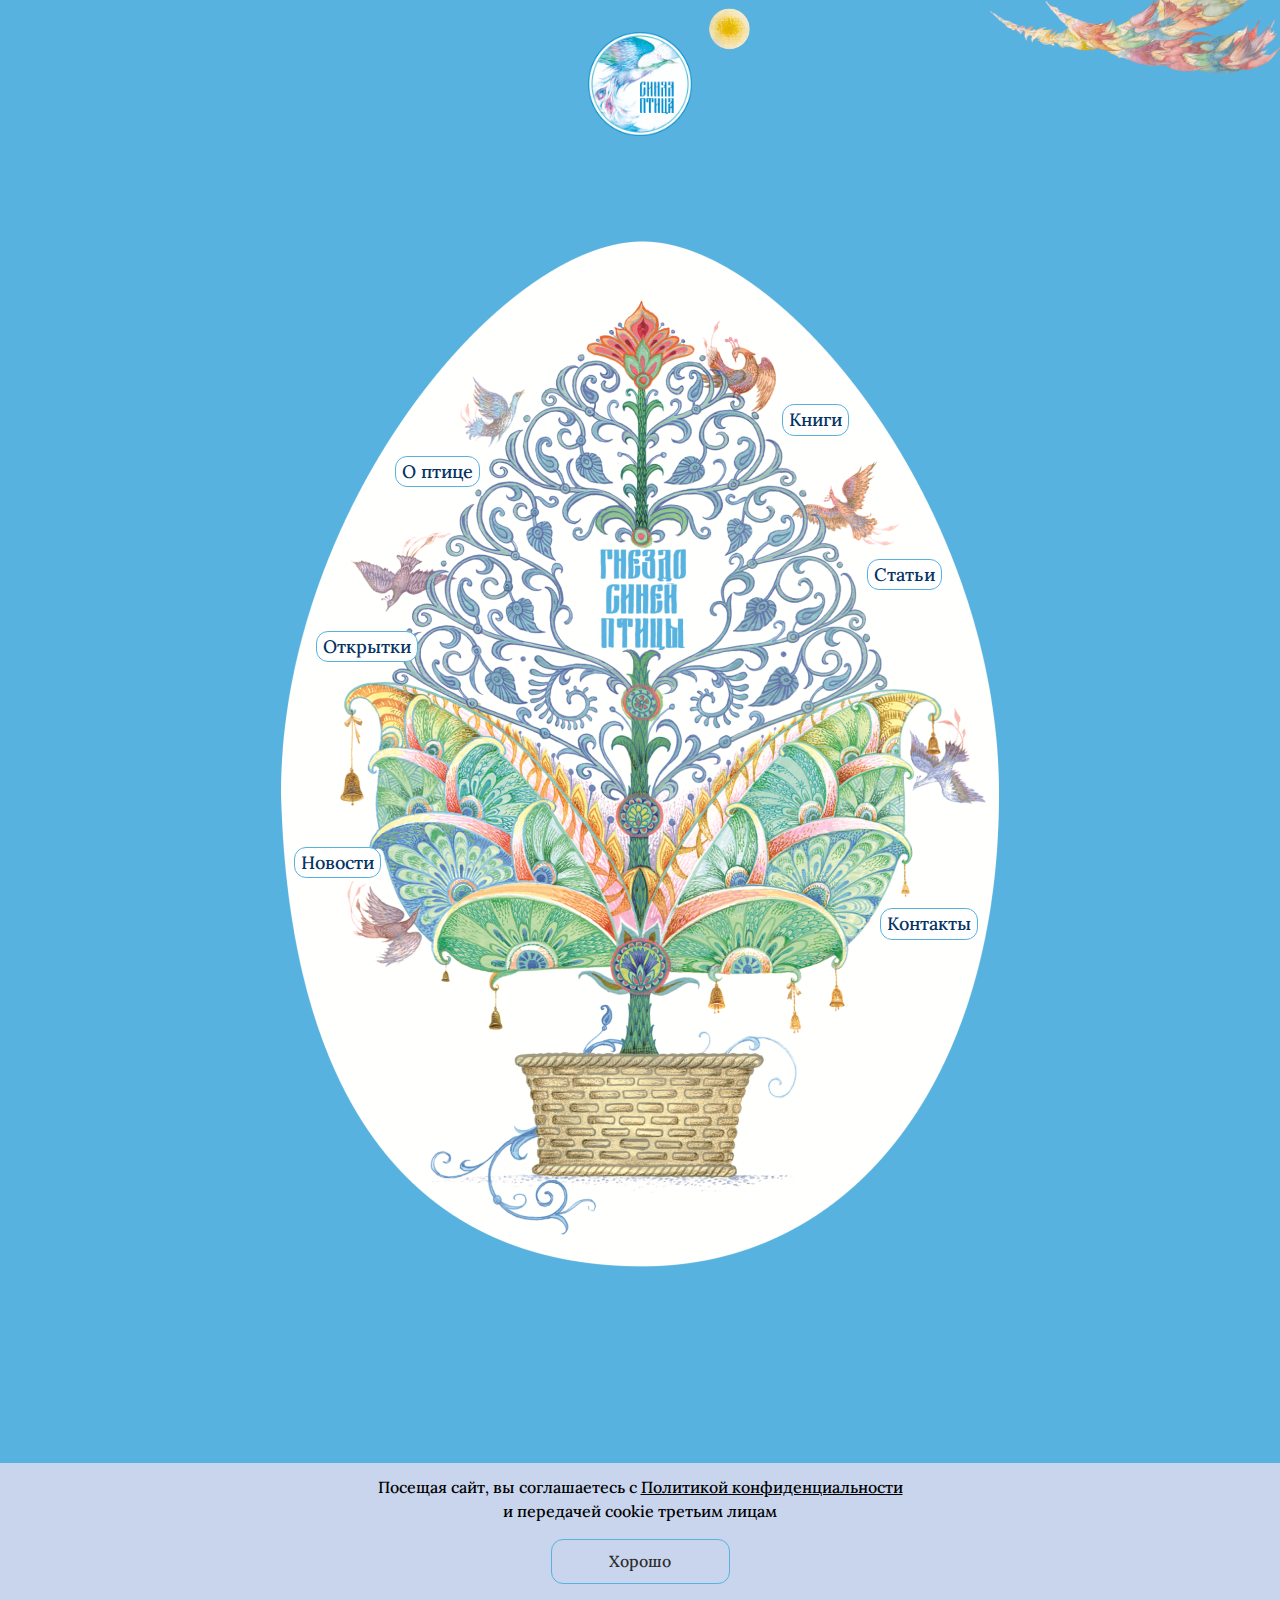
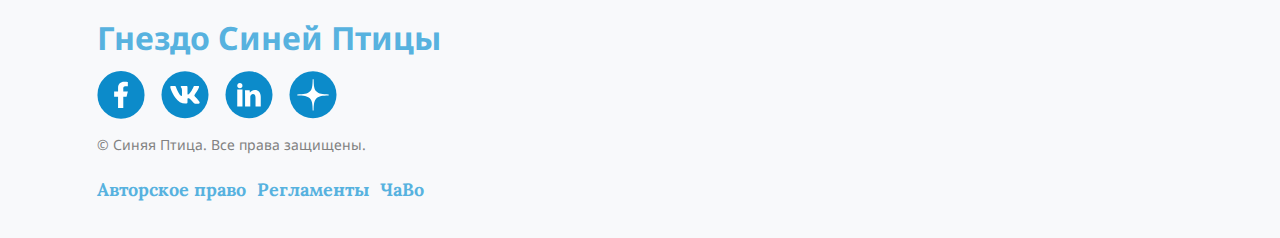
<file: app/index.html>
<!DOCTYPE html>
<html lang="en">

<head>
   <meta charset="UTF-8">
   <meta name="viewport" content="width=device-width, initial-scale=1.0">
   <title>Синяя Птица</title>

   <link rel="stylesheet" href="css/style.min.css">
</head>

<body>
   <div class="wrapper">
      <header class="header">

         <div class="header__top">
            <div class="header-top__bird">
               <img src="images/birds-img.png" alt="">
            </div>
            <div class="header-top-second">
               <div class="header-second__inner">
                  <img src="images/top-second.png" alt="">
               </div>
            </div>
            <div class="header-center">
               <img src="images/top-img.png" alt="">
            </div>
         </div>
         <div class="container">
            <div class="header__mob mobile">
               <div class="header__logo">
                  <img src="images/mobile/logo.png" alt="">
                  <span>Синяя Птица</span>
               </div>
               <div class="menu__buttons">
                  <button class="music__btn-mob">
                     <img src="images/image 46.png" alt="">
                  </button>
                  <div class="menu__btn">
                     <span></span>
                     <span></span>
                     <span></span>
                     <div class="clse-menu">
                        <svg xmlns="http://www.w3.org/2000/svg" width="24" height="24" viewBox="0 0 24 24" fill="none">
                           <path
                              d="M6.4 19L5 17.6L10.6 12L5 6.4L6.4 5L12 10.6L17.6 5L19 6.4L13.4 12L19 17.6L17.6 19L12 13.4L6.4 19Z"
                              fill="black" />
                        </svg>
                     </div>
                  </div>
                  <div class="menu__list">
                     <div class="menu__list-inner">
                        <img src="images/top-img.png" alt="" class="menu__img">
                        <ul class="nav__list">
                           <li class="nav__list-item"><a href="about.html" class="nav__link">О Птицє</a></li>
                           <li class="nav__list-item"><a href="books.html" class="nav__link">Книги</a></li>
                           <li class="nav__list-item"><a href="postcards.html" class="nav__link">Открытки</a></li>
                           <li class="nav__list-item"><a href="articles.html" class="nav__link">Статьи </a></li>
                           <li class="nav__list-item"><a href="news.html" class="nav__link">Новости</a></li>
                           <li class="nav__list-item"><a href="contacts.html" class="nav__link">Контакты</a></li>
                        </ul>
                        <div class="header__mob-bottom">
                           <div class="header__mob-title">Гнездо Синей Птицы</div>
                           <div class="header__socials socials">
                              <a href="" class="socials__link">
                                 <img src="images/icons/facebook-fill.svg" alt="">
                              </a>
                              <a href="" class="socials__link">
                                 <img src="images/icons/ion_logo-vk.svg" alt="">
                              </a>
                              <a href="" class="socials__link">
                                 <img src="images/icons/in-logo.svg" alt="">
                              </a>
                              <a href="" class="socials__link">
                                 <img src="images/icons/dzen.svg" alt="">
                              </a>

                           </div>
                        </div>
                     </div>
                  </div>
               </div>
            </div>
         </div>
      </header>
      <main class="main">
         <div class="container container-image">
            <div class="hero" id="fixed">
               <div class="hero__img">
                  <img src="images/main-img.png" alt="">
               </div>
               <div class="hero__title mobile">
                  Добро пожаловать в гости к Синей Птице!
               </div>
               <p class="hero__text mobile">
                  Синяя Птица – это портал и издательство. Мы приготовили для вас светлые книги, интересные статьи и
                  литературные открытки. Читайте, наслаждайтесь, делитесь с друзьями и близкими!
               </p>
               <div class="hero__links">
                  <a href="books.html" class="hero__link-1 hero__link">Книги</a>
                  <a href="about.html" class="hero__link-2 hero__link">О птице</a>
                  <a href="articles.html" class="hero__link-3 hero__link">Статьи</a>
                  <a href="postcards.html" class="hero__link-4 hero__link">Открытки</a>
                  <a href="contacts.html" class="hero__link-5 hero__link">Контакты</a>
                  <a href="news.html" class="hero__link-6 hero__link">Новости</a>
               </div>
               <div class="hero__links-mobile mobile">
                  <a href="about.html" class="hero__link-mobile">
                     <img src="images/mobile/hero-img-1.png" alt="">
                  </a>
                  <a href="books.html" class="hero__link-mobile">
                     <img src="images/mobile/hero-img-2.png" alt="">
                  </a>
                  <a href="postcards.html" class="hero__link-mobile">
                     <img src="images/mobile/hero-img-3.png" alt="">
                  </a>
                  <a href="articles.html" class="hero__link-mobile">
                     <img src="images/mobile/hero-img-4.png" alt="">
                  </a>
                  <a href="news.html" class="hero__link-mobile">
                     <img src="images/mobile/hero-img-5.png" alt="">
                  </a>
                  <a href="contacts.html" class="hero__link-mobile">
                     <img src="images/mobile/hero-img-6.png" alt="">
                  </a>
               </div>
               <div class="music">
                  <button>Музыка</button>
               </div>
               <div class="hero__popup">
                  <div class="overlay" id="overlay">
                     <div class="popup">
                        <h2>Добро пожаловать в гости к Синей Птице!</h2>
                        <p>
                           Синяя Птица – это портал и издательство. Мы приготовили для вас светлые книги, интересные
                           статьи и литературные открытки. Читайте, наслаждайтесь, делитесь с друзьями и близкими!
                        </p>
                     </div>
                  </div>
               </div>
            </div>
         </div>

         <div class="cookies">
            <div class="container">
               <div class="cookies__inner">
                  <div class="cookies__text">
                     Посещая сайт, вы соглашаетесь с <span>Политикой конфиденциальности</span> и передачей cookie
                     третьим
                     лицам
                  </div>
                  <button class="cookies__btn">Хорошо</button>
               </div>
            </div>
         </div>
      </main>
      <div class="footer">
         <div class="container">
            <div class="footer__inner">
               <div class="footer__title heading">Гнездо Синей Птицы</div>
               <div class="footer__socials socials">
                  <a href="" class="socials__link">
                     <img src="images/icons/facebook-fill.svg" alt="">
                  </a>
                  <a href="" class="socials__link">
                     <img src="images/icons/ion_logo-vk.svg" alt="">
                  </a>
                  <a href="" class="socials__link">
                     <img src="images/icons/in-logo.svg" alt="">
                  </a>
                  <a href="" class="socials__link">
                     <img src="images/icons/dzen.svg" alt="">
                  </a>

               </div>
               <p class="footer__copyright">&copy;&nbsp;Синяя Птица. Все права защищены.</p>
               <nav class="footer__nav">
                  <a href="" class="footer__link">Авторское право</a>
                  <a href="" class="footer__link">Регламенты</a>
                  <a href="" class="footer__link">ЧаВо</a>
               </nav>
            </div>
         </div>
      </div>
   </div>
   <script src="js/scroll.js"></script>
   <script src="js/main.min.js"></script>
</body>

</html>
</file>
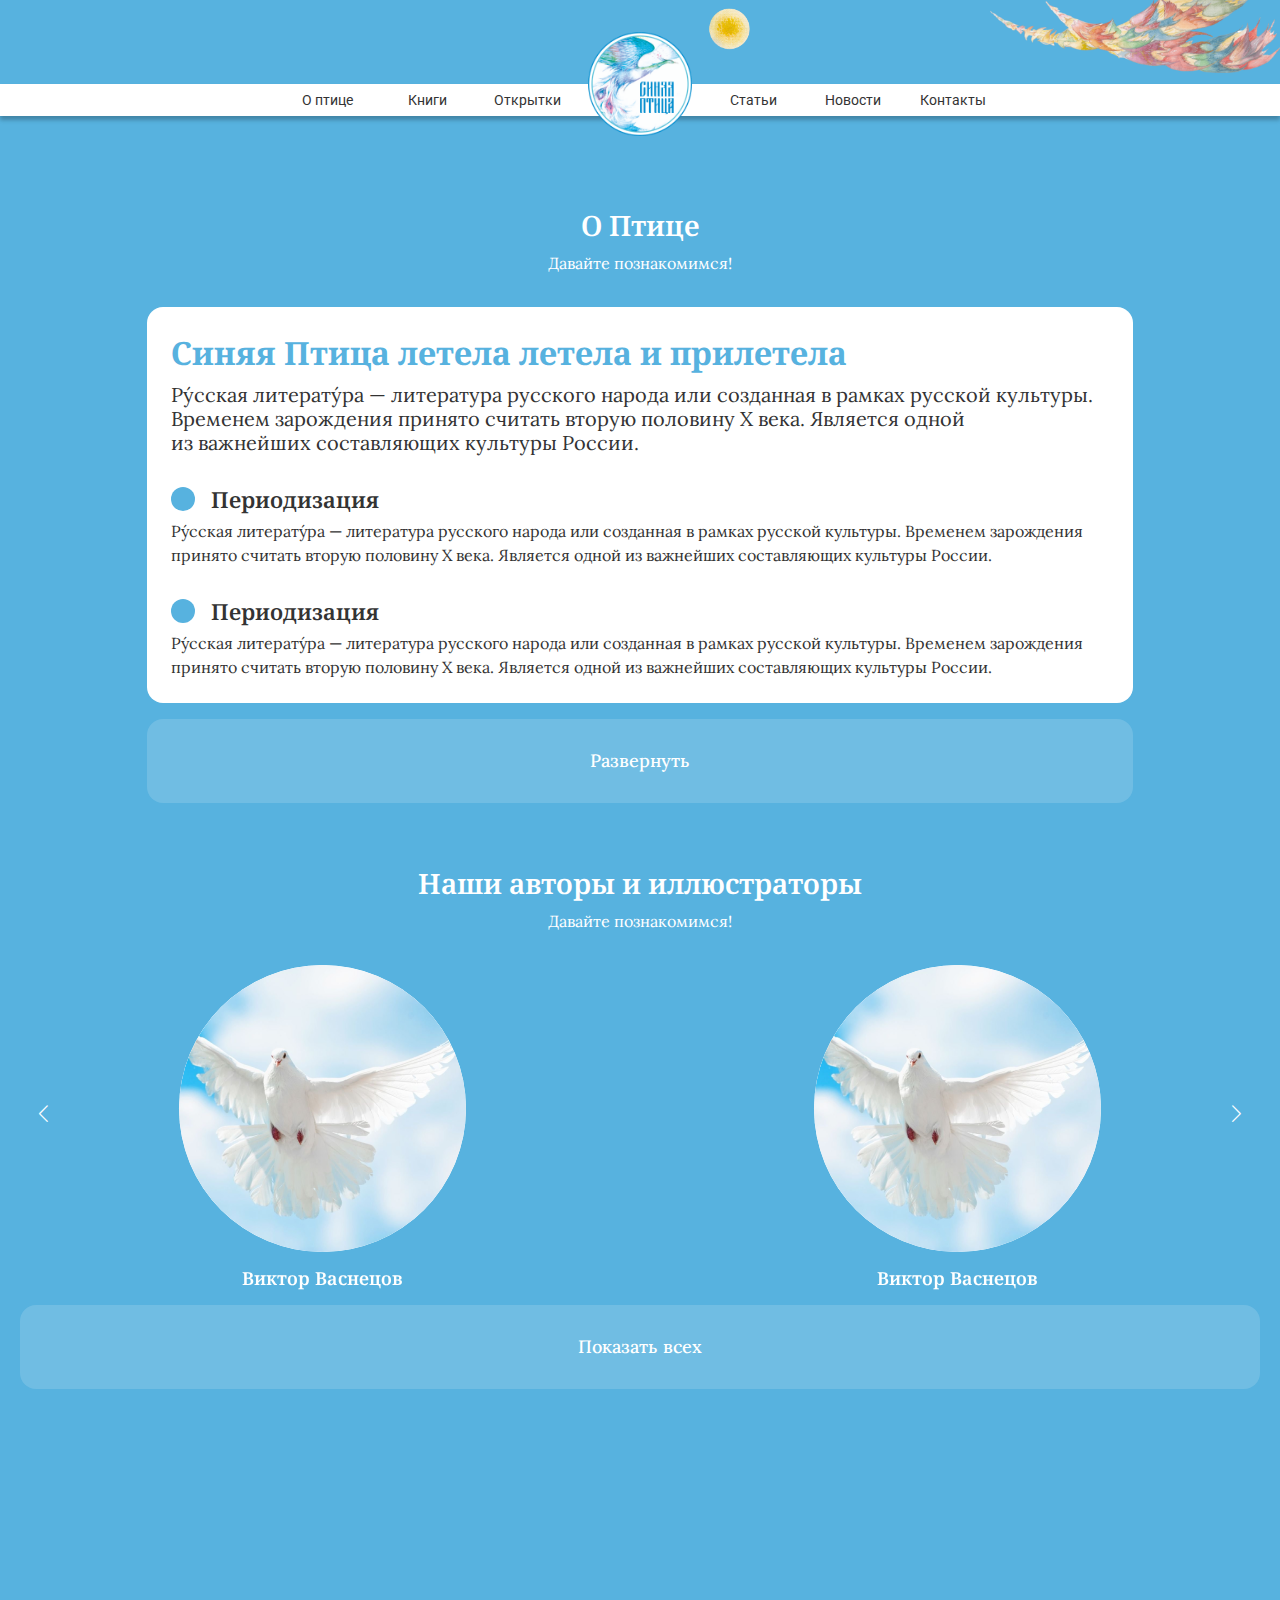
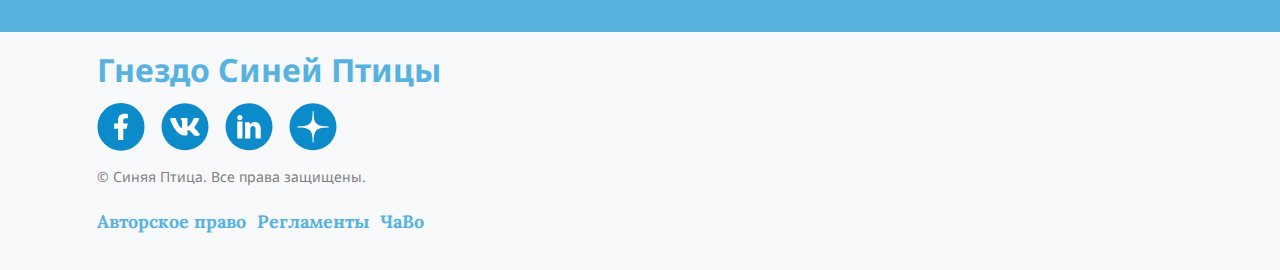
<file: app/about.html>
<!DOCTYPE html>
<html lang="en">

<head>
  <meta charset="UTF-8">
  <meta name="viewport" content="width=device-width, initial-scale=1.0">
  <title>Синяя Птица</title>
  <link rel="stylesheet" href="css/swiper-bundle.min.css">
  <link rel="stylesheet" href="css/style.min.css">
</head>

<body>
  <div class="wrapper">
    <header class="header">

      <div class="header__top">
        <div class="header-top__bird">
          <img src="images/birds-img.png" alt="">
        </div>
        <div class="header-top-second">
          <div class="header-second__inner">
            <img src="images/top-second.png" alt="">
          </div>
        </div>

      </div>
      <div class="header-center">
        <img src="images/top-img.png" alt="">
      </div>
      <div class="header__center">
        <div class="header__center-conteiner">
          <div class="header__center-nav">
            <ul class="nav-list">
              <li class="nav-list__item"><a href="about.html" class="nav-list__link">О птице</a></li>
              <li class="nav-list__item"><a href="books.html" class="nav-list__link">Книги</a></li>
              <li class="nav-list__item"><a href="postcards.html" class="nav-list__link">Открытки</a></li>
            </ul>
          </div>
          <div class="header__center-nav">
            <ul class="nav-list">
              <li class="nav-list__item"><a href="articles.html" class="nav-list__link">Статьи</a></li>
              <li class="nav-list__item"><a href="news.html" class="nav-list__link">Новости</a></li>
              <li class="nav-list__item"><a href="contacts.html" class="nav-list__link">Контакты</a></li>
            </ul>
          </div>
        </div>
      </div>
      <div class="container">
        <div class="header__mob mobile">
          <div class="header__logo">
            <img src="images/mobile/logo.png" alt="">
            <span>Синяя Птица</span>
          </div>
          <div class="menu__btn">
            <span></span>
            <span></span>
            <span></span>
            <div class="clse-menu">
              <svg xmlns="http://www.w3.org/2000/svg" width="24" height="24" viewBox="0 0 24 24" fill="none">
                <path
                  d="M6.4 19L5 17.6L10.6 12L5 6.4L6.4 5L12 10.6L17.6 5L19 6.4L13.4 12L19 17.6L17.6 19L12 13.4L6.4 19Z"
                  fill="black" />
              </svg>
            </div>
          </div>
          <div class="menu__list">
            <div class="menu__list-inner">
              <img src="images/top-img.png" alt="" class="menu__img">
              <ul class="nav__list">
                <li class="nav__list-item"><a href="about.html" class="nav__link">О Птицє</a></li>
                <li class="nav__list-item"><a href="books.html" class="nav__link">Книги</a></li>
                <li class="nav__list-item"><a href="postcards.html" class="nav__link">Открытки</a></li>
                <li class="nav__list-item"><a href="articles.html" class="nav__link">Статьи </a></li>
                <li class="nav__list-item"><a href="news.html" class="nav__link">Новости</a></li>
                <li class="nav__list-item"><a href="contacts.html" class="nav__link">Контакты</a></li>
              </ul>
              <div class="header__mob-bottom">
                <div class="header__mob-title">Гнездо Синей Птицы</div>
                <div class="header__socials socials">
                  <a href="" class="socials__link">
                    <img src="images/icons/facebook-fill.svg" alt="">
                  </a>
                  <a href="" class="socials__link">
                    <img src="images/icons/ion_logo-vk.svg" alt="">
                  </a>
                  <a href="" class="socials__link">
                    <img src="images/icons/in-logo.svg" alt="">
                  </a>
                  <a href="" class="socials__link">
                    <img src="images/icons/dzen.svg" alt="">
                  </a>

                </div>
              </div>
            </div>
          </div>
        </div>
      </div>
    </header>
    <main class="main">
      <section class="about">
        <div class="container-content">
          <h4 class="about__title title first">О Птице</h4>
          <p class="about__subtitle subtitle">Давайте познакомимся!</p>
          <div class="about__body block">
            <h6 class="about__heading heading">Синяя Птица летела летела и прилетела</h6>
            <div class="about__text">
              <p>
                Ру&#769;сская литерату&#769;ра&nbsp;&mdash; литература русского народа или созданная в&nbsp;рамках
                русской культуры. Временем зарождения принято считать вторую половину X&nbsp;века. Является одной
                из&nbsp;важнейших составляющих культуры России.
              </p>
            </div>
            <div class="about__items-box">
              <div class="about__item">
                <h6 class="about__item-top">Периодизация</h6>
                <p class="about__item-text">
                  Ру́сская литерату́ра — литература русского народа или созданная в рамках русской культуры. Временем
                  зарождения принято считать вторую половину X века. Является одной из важнейших составляющих культуры
                  России.
                </p>
              </div>
              <div class="about__item">
                <h6 class="about__item-top">Периодизация</h6>
                <p class="about__item-text">
                  Ру́сская литерату́ра — литература русского народа или созданная в рамках русской культуры. Временем
                  зарождения принято считать вторую половину X века. Является одной из важнейших составляющих культуры
                  России.
                </p>
              </div>
            </div>
          </div>
          <a href="" class="about__btn grey-btn">Развернуть</a>
        </div>
      </section>
      <section class="authors">
        <div class="container-content">
          <h6 class="authors__title title">Наши авторы и иллюстраторы</h6>
          <p class="authors__sbtitle subtitle">Давайте познакомимся!</p>
          <div class="authors__swiper">
            <div class=" about__swiper">
              <div class="swiper-wrapper">
                <div class="swiper-slide user-slide">
                  <div class="user__avatar">
                    <img src="images/content/user-avatar.png" alt="">
                  </div>
                  <div class="user__name">Виктор Васнецов</div>
                </div>
                <div class="swiper-slide user-slide">
                  <div class="user__avatar">
                    <img src="images/content/user-avatar.png" alt="">
                  </div>
                  <div class="user__name">Виктор Васнецов</div>
                </div>
                <div class="swiper-slide user-slide">
                  <div class="user__avatar">
                    <img src="images/content/user-avatar.png" alt="">
                  </div>
                  <div class="user__name">Виктор Васнецов</div>
                </div>
                <div class="swiper-slide user-slide">
                  <div class="user__avatar">
                    <img src="images/content/user-avatar.png" alt="">
                  </div>
                  <div class="user__name">Виктор Васнецов</div>
                </div>
                <div class="swiper-slide user-slide">
                  <div class="user__avatar">
                    <img src="images/content/user-avatar.png" alt="">
                  </div>
                  <div class="user__name">Виктор Васнецов</div>
                </div>
                <div class="swiper-slide user-slide">
                  <div class="user__avatar">
                    <img src="images/content/user-avatar.png" alt="">
                  </div>
                  <div class="user__name">Виктор Васнецов</div>
                </div>
              </div>
              <div class="swiper-button-next"></div>
              <div class="swiper-button-prev"></div>
            </div>
            <a href="" class="about__btn grey-btn">Показать всех</a>
          </div>
        </div>
      </section>
    </main>
    <footer class="footer">
      <div class="container">
        <div class="footer__inner">
          <div class="footer__title heading">Гнездо Синей Птицы</div>
          <div class="footer__socials socials">
            <a href="" class="socials__link">
              <img src="images/icons/facebook-fill.svg" alt="">
            </a>
            <a href="" class="socials__link">
              <img src="images/icons/ion_logo-vk.svg" alt="">
            </a>
            <a href="" class="socials__link">
              <img src="images/icons/in-logo.svg" alt="">
            </a>
            <a href="" class="socials__link">
              <img src="images/icons/dzen.svg" alt="">
            </a>

          </div>
          <p class="footer__copyright">&copy;&nbsp;Синяя Птица. Все права защищены.</p>
          <nav class="footer__nav">
            <a href="" class="footer__link">Авторское право</a>
            <a href="" class="footer__link">Регламенты</a>
            <a href="" class="footer__link">ЧаВо</a>
          </nav>
        </div>
      </div>
    </footer>
  </div>
  <script src="js/swiper-bundle.min.js"></script>
  <script src="js/main.min.js"></script>
</body>

</html>
</file>
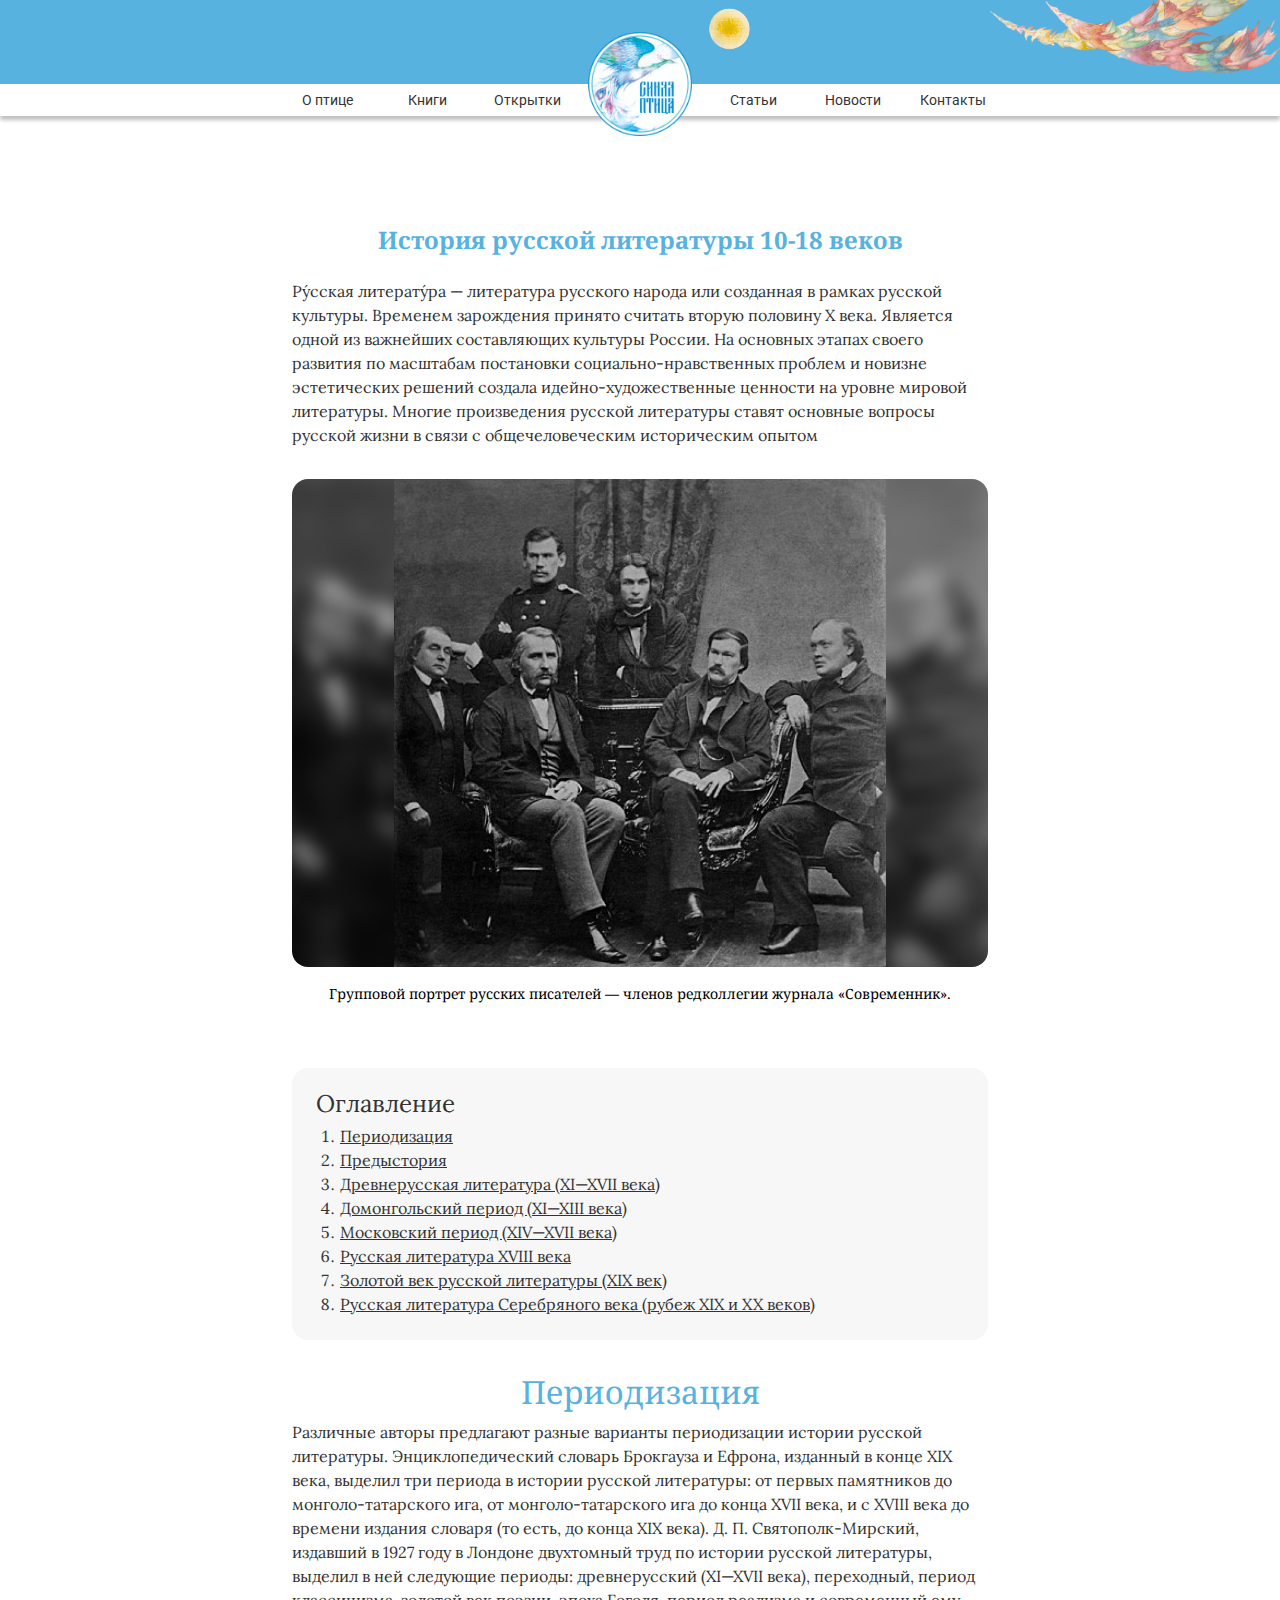
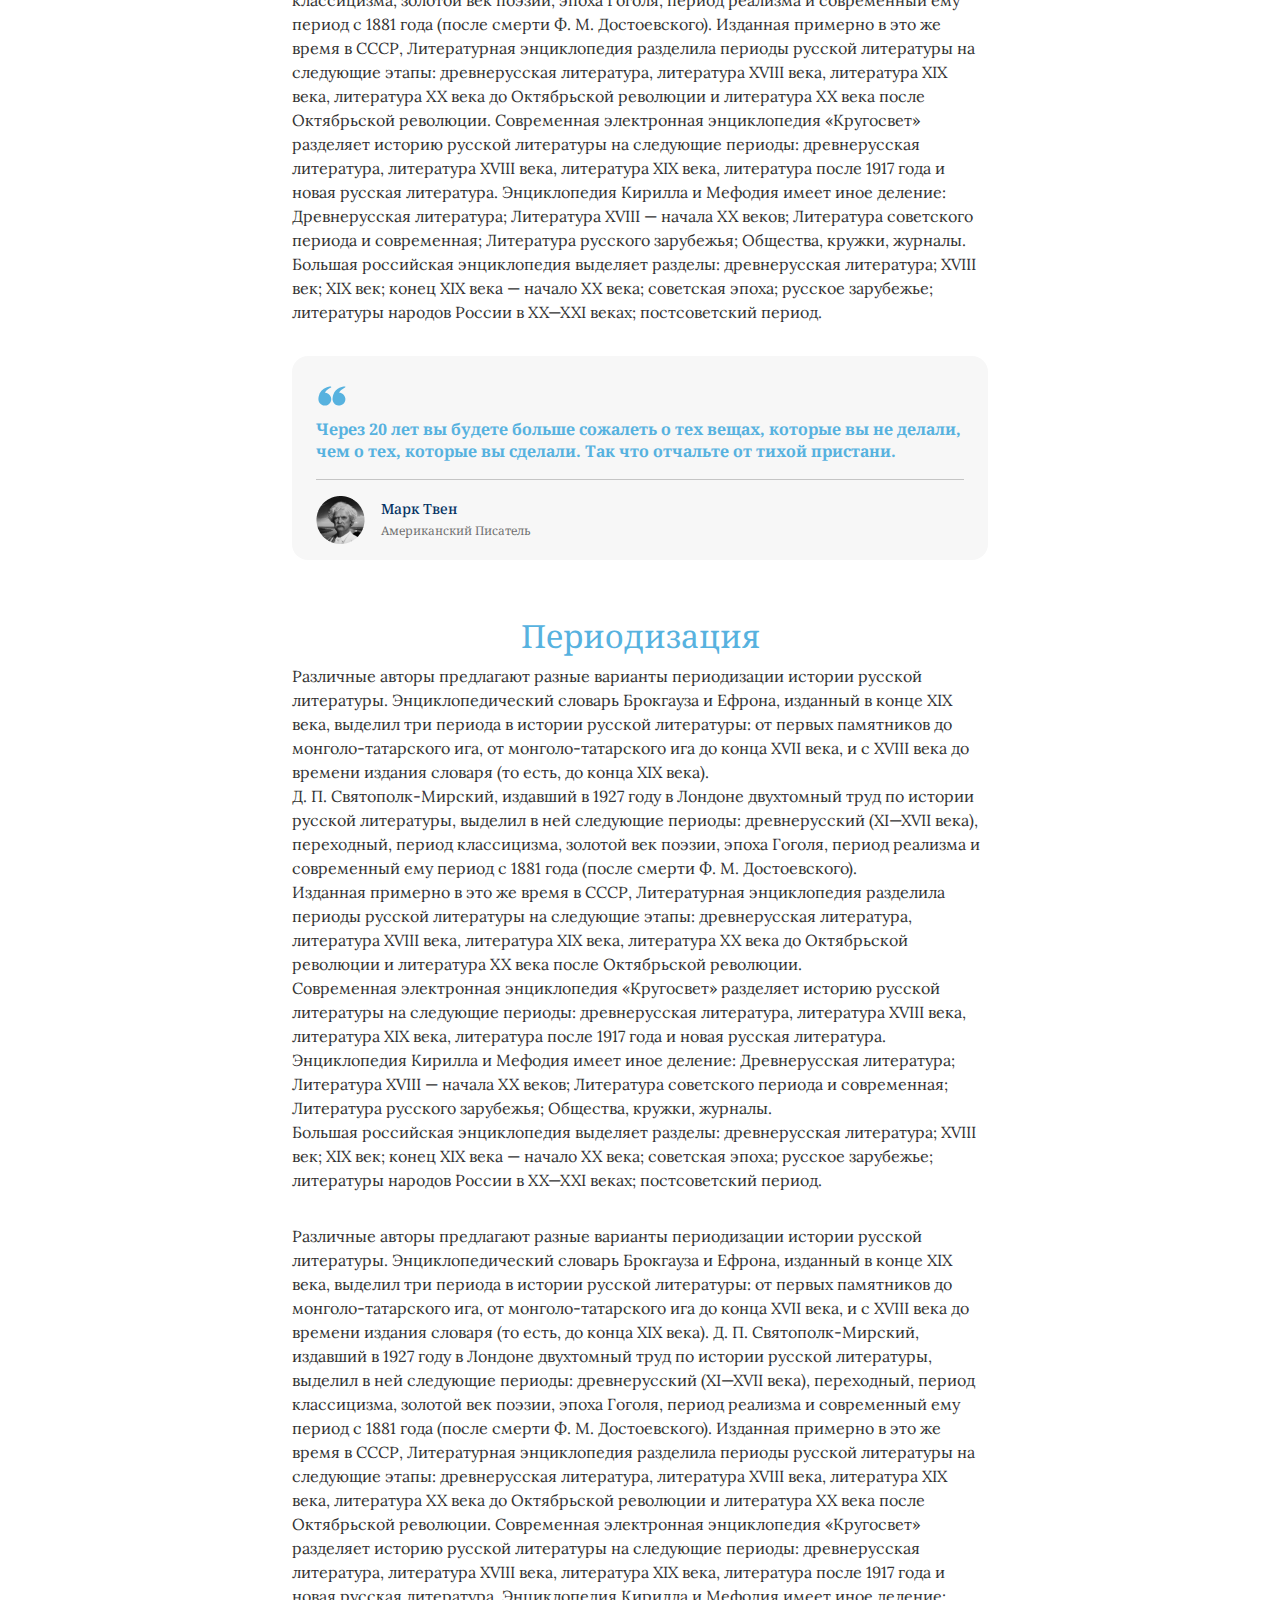
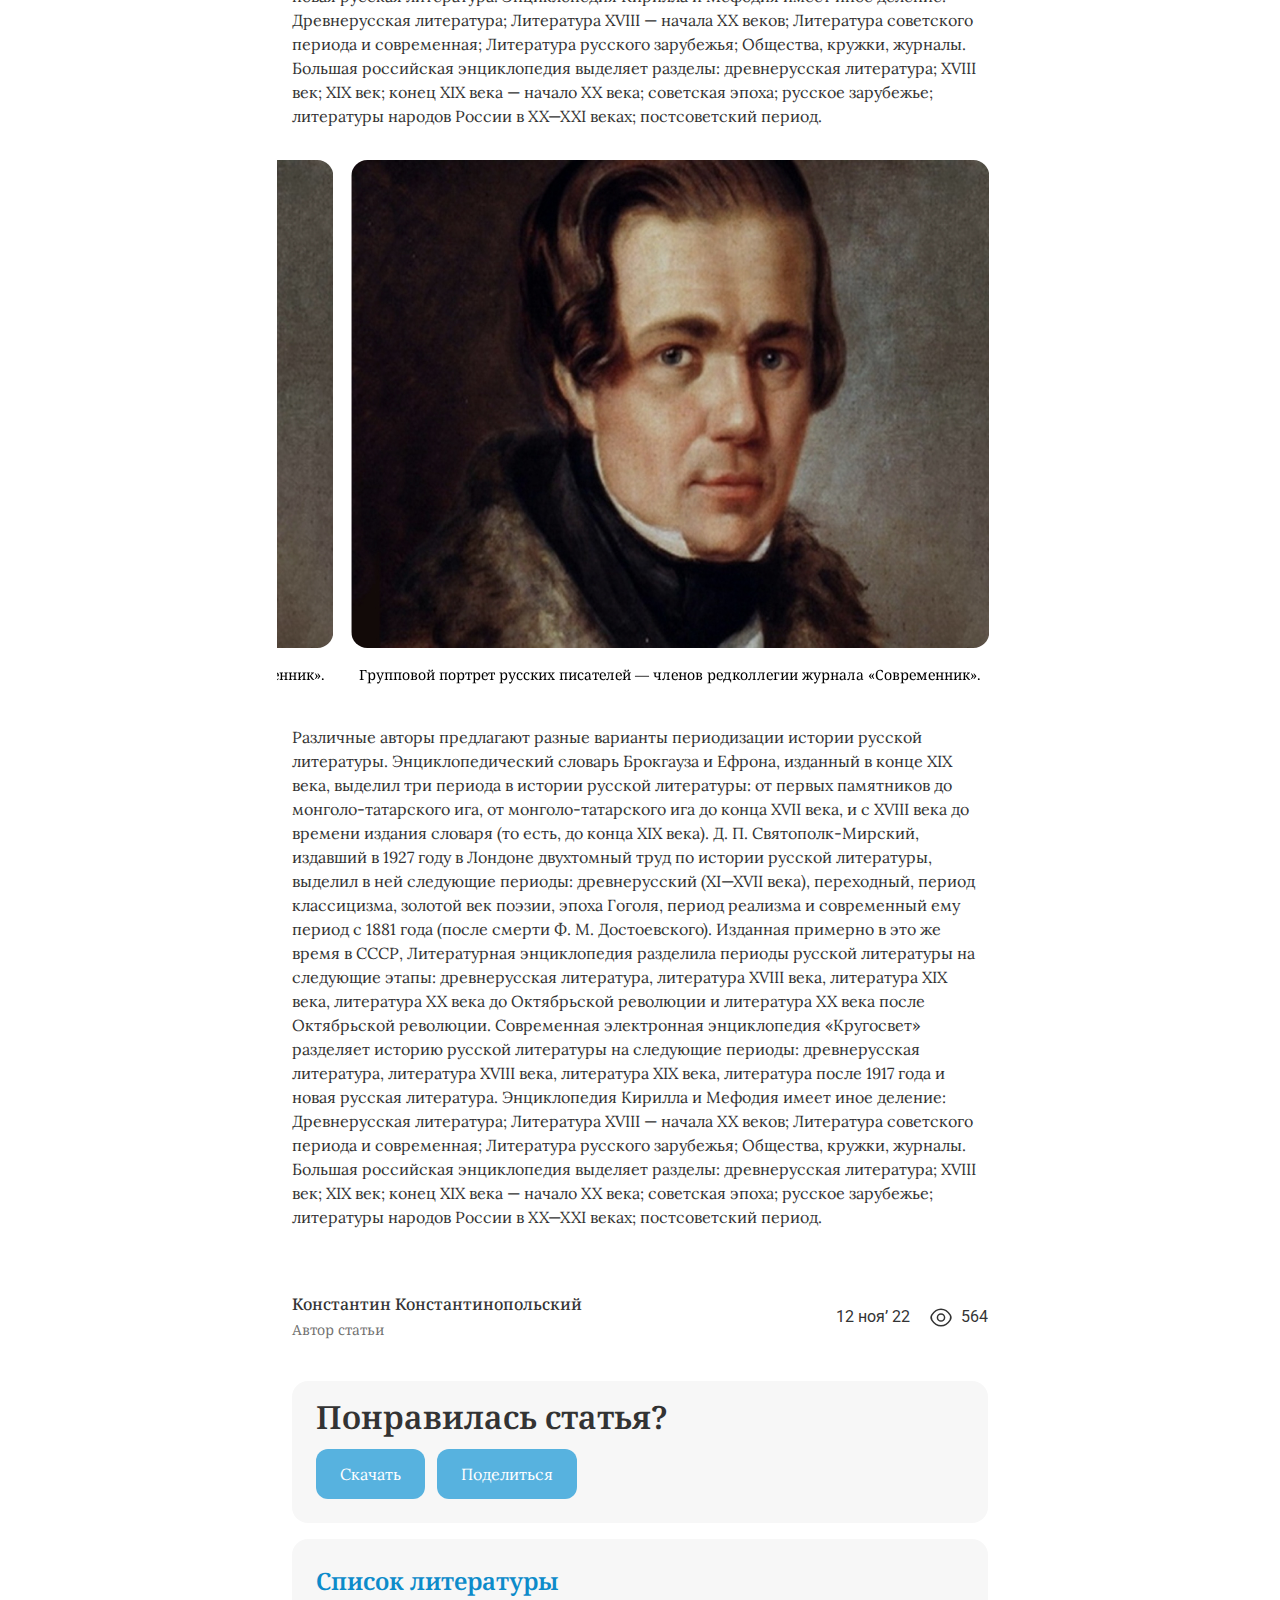
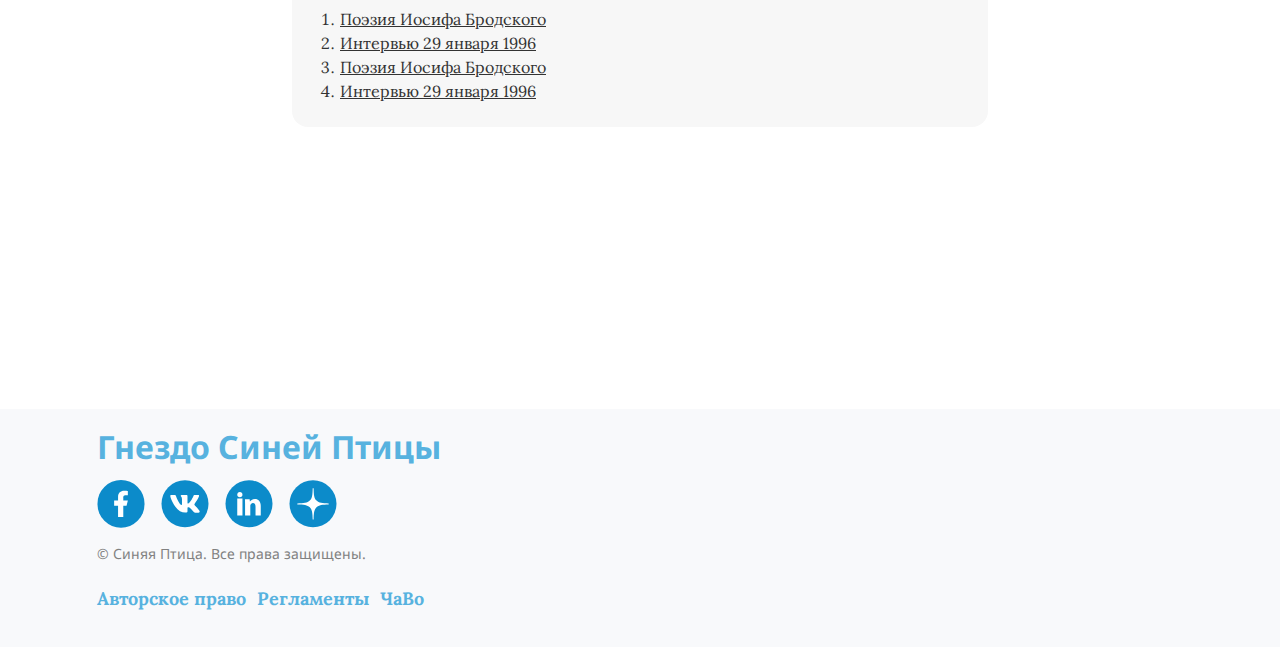
<file: app/article.html>
<!DOCTYPE html>
<html lang="en">

<head>
  <meta charset="UTF-8">
  <meta name="viewport" content="width=device-width, initial-scale=1.0">
  <title>Синяя Птица</title>
  <link rel="stylesheet" href="css/swiper-bundle.min.css">
  <link rel="stylesheet" href="css/style.min.css">
</head>

<body>
  <div class="wrapper">
    <header class="header white">

      <div class="header__top">
        <div class="header-top__bird">
          <img src="images/birds-img.png" alt="">
        </div>
        <div class="header-top-second">
          <div class="header-second__inner">
            <img src="images/top-second.png" alt="">
          </div>
        </div>

      </div>
      <div class="header-center">
        <img src="images/top-img.png" alt="">
      </div>
      <div class="header__center">
        <div class="header__center-conteiner">
          <div class="header__center-nav">
            <ul class="nav-list">
              <li class="nav-list__item"><a href="about.html" class="nav-list__link">О птице</a></li>
              <li class="nav-list__item"><a href="books.html" class="nav-list__link">Книги</a></li>
              <li class="nav-list__item"><a href="postcards.html" class="nav-list__link">Открытки</a></li>
            </ul>
          </div>
          <div class="header__center-nav">
            <ul class="nav-list">
              <li class="nav-list__item"><a href="articles.html" class="nav-list__link">Статьи</a></li>
              <li class="nav-list__item"><a href="news.html" class="nav-list__link">Новости</a></li>
              <li class="nav-list__item"><a href="contacts.html" class="nav-list__link">Контакты</a></li>
            </ul>
          </div>
        </div>
      </div>
      <div class="container">
        <div class="header__mob mobile">
          <div class="header__logo">
            <img src="images/mobile/logo.png" alt="">
            <span>Синяя Птица</span>
          </div>
          <div class="menu__btn">
            <span></span>
            <span></span>
            <span></span>
            <div class="clse-menu">
              <svg xmlns="http://www.w3.org/2000/svg" width="24" height="24" viewBox="0 0 24 24" fill="none">
                <path
                  d="M6.4 19L5 17.6L10.6 12L5 6.4L6.4 5L12 10.6L17.6 5L19 6.4L13.4 12L19 17.6L17.6 19L12 13.4L6.4 19Z"
                  fill="black" />
              </svg>
            </div>
          </div>
          <div class="menu__list">
            <div class="menu__list-inner">
              <img src="images/top-img.png" alt="" class="menu__img">
              <ul class="nav__list">
                <li class="nav__list-item"><a href="about.html" class="nav__link">О Птицє</a></li>
                <li class="nav__list-item"><a href="books.html" class="nav__link">Книги</a></li>
                <li class="nav__list-item"><a href="postcards.html" class="nav__link">Открытки</a></li>
                <li class="nav__list-item"><a href="articles.html" class="nav__link">Статьи </a></li>
                <li class="nav__list-item"><a href="news.html" class="nav__link">Новости</a></li>
                <li class="nav__list-item"><a href="contacts.html" class="nav__link">Контакты</a></li>
              </ul>
              <div class="header__mob-bottom">
                <div class="header__mob-title">Гнездо Синей Птицы</div>
                <div class="header__socials socials">
                  <a href="" class="socials__link">
                    <img src="images/icons/facebook-fill.svg" alt="">
                  </a>
                  <a href="" class="socials__link">
                    <img src="images/icons/ion_logo-vk.svg" alt="">
                  </a>
                  <a href="" class="socials__link">
                    <img src="images/icons/in-logo.svg" alt="">
                  </a>
                  <a href="" class="socials__link">
                    <img src="images/icons/dzen.svg" alt="">
                  </a>

                </div>
              </div>
            </div>
          </div>
        </div>
      </div>
    </header>
    <main class="main">
      <section class="article__body">
        <h4 class="article__body-title">
          История русской литературы 10-18 веков
        </h4>
        <div class="container-fluid">
          <div class="article__body-item item-article">
            <p class="item-article__text">
              Ру́сская литерату́ра — литература русского народа или созданная в рамках русской культуры.
              Временем зарождения принято считать вторую половину X века. Является одной из важнейших составляющих
              культуры России.
              На основных этапах своего развития по масштабам постановки социально-нравственных проблем и новизне
              эстетических решений создала идейно-художественные ценности на уровне мировой литературы. Многие
              произведения русской литературы ставят основные вопросы русской жизни в связи с общечеловеческим
              историческим опытом
            </p>
            <div class="item-article__img">
              <img src="images/content/article-img.jpg" alt="">
              <p>Групповой портрет русских писателей — членов редколлегии журнала «Современник».</p>
            </div>
          </div>
          <div class="contents grey-block">
            <div class="contents__title">Оглавление</div>
            <ol class="contents__list">
              <li class="contents__list-item"><a href="" class="contents__link">
                  Периодизация
                </a></li>
              <li class="contents__list-item"><a href="" class="contents__link">
                  Предыстория
                </a></li>
              <li class="contents__list-item"><a href="" class="contents__link">
                  Древнерусская литература (XI—XVII века)
                </a></li>
              <li class="contents__list-item"><a href="" class="contents__link">
                  Домонгольский период (XI—XIII века)
                </a></li>
              <li class="contents__list-item"><a href="" class="contents__link">
                  Московский период (XIV—XVII века)
                </a></li>
              <li class="contents__list-item"><a href="" class="contents__link">
                  Русская литература XVIII века
                </a></li>
              <li class="contents__list-item"><a href="" class="contents__link">
                  Золотой век русской литературы (XIX век)
                </a></li>
              <li class="contents__list-item"><a href="" class="contents__link">
                  Русская литература Серебряного века (рубеж XIX и XX веков)
                </a></li>
            </ol>
          </div>
          <div class="article__body-item item-article">
            <div class="item-article__title">Периодизация</div>
            <p class="item-article__text">
              Различные авторы предлагают разные варианты периодизации истории русской литературы. Энциклопедический
              словарь Брокгауза и Ефрона, изданный в конце XIX века, выделил три периода в истории русской литературы:
              от первых памятников до монголо-татарского ига, от монголо-татарского ига до конца XVII века, и с XVIII
              века до времени издания словаря (то есть, до конца XIX века).
              Д. П. Святополк-Мирский, издавший в 1927 году в Лондоне двухтомный труд по истории русской литературы,
              выделил в ней следующие периоды: древнерусский (XI—XVII века), переходный, период классицизма, золотой век
              поэзии, эпоха Гоголя, период реализма и современный ему период с 1881 года (после смерти Ф. М.
              Достоевского).
              Изданная примерно в это же время в СССР, Литературная энциклопедия разделила периоды русской литературы на
              следующие этапы: древнерусская литература, литература XVIII века, литература XIX века, литература XX века
              до Октябрьской революции и литература XX века после Октябрьской революции.
              Современная электронная энциклопедия «Кругосвет» разделяет историю русской литературы на следующие
              периоды: древнерусская литература, литература XVIII века, литература XIX века, литература после 1917 года
              и новая русская литература.
              Энциклопедия Кирилла и Мефодия имеет иное деление: Древнерусская литература; Литература XVIII — начала XX
              веков; Литература советского периода и современная; Литература русского зарубежья; Общества, кружки,
              журналы.
              Большая российская энциклопедия выделяет разделы: древнерусская литература; XVIII век; XIX век; конец XIX
              века — начало XX века; советская эпоха; русское зарубежье; литературы народов России в XX—XXI веках;
              постсоветский период.
            </p>
            <div class="quote grey-block">
              <svg xmlns="http://www.w3.org/2000/svg" width="32" height="32" viewBox="0 0 32 32" fill="none">
                <path fill-rule="evenodd" clip-rule="evenodd"
                  d="M14.2726 6.41363C13.4684 6.47951 11.9179 6.83178 10.8952 7.18101C6.40207 8.71518 3.62842 11.837 2.68438 16.4223C2.57745 16.9417 2.45172 17.9033 2.41639 18.4721C2.28456 20.5939 2.97026 22.4749 4.36399 23.8145C5.1605 24.5801 6.22398 25.1811 7.1868 25.4098C8.27454 25.6681 9.41564 25.6638 10.4735 25.3972C11.2794 25.1941 12.0899 24.7975 12.7748 24.2713C12.8717 24.1968 13.094 23.9978 13.2687 23.829C13.822 23.2946 14.1996 22.7689 14.5791 22.0044C15.1033 20.9483 15.2317 20.3363 15.2101 18.9962C15.1959 18.1165 15.1006 17.5981 14.8286 16.9203C14.4696 16.0257 14.0012 15.319 13.3274 14.6551C12.8047 14.14 12.2774 13.7548 11.6776 13.4499C10.9292 13.0694 10.3684 12.902 9.54421 12.8131C9.21546 12.7776 9.04165 12.7388 9.01449 12.6949C8.96905 12.6214 9.38066 11.8892 9.70724 11.4627C9.96686 11.1235 11.0152 10.0722 11.4385 9.72641C12.0713 9.20952 13.367 8.3762 14.3305 7.86639C15.1506 7.43241 15.2999 7.27382 15.2434 6.89657C15.2206 6.74509 15.0741 6.51304 14.9667 6.45845C14.8553 6.40188 14.6095 6.38602 14.2726 6.41363ZM28.3696 6.41671C28.0379 6.43895 27.1069 6.60312 26.5779 6.73264C25.4233 7.01537 24.4069 7.36821 23.4753 7.80971C20.5141 9.2131 18.4661 11.4328 17.3813 14.4147C17.0191 15.4103 16.7504 16.5711 16.6178 17.7129C16.5562 18.2436 16.5483 19.4724 16.6038 19.9067C16.8017 21.4559 17.4194 22.7407 18.447 23.7405C19.5316 24.7957 20.7401 25.3881 22.1581 25.5599C22.5141 25.603 23.4736 25.6035 23.8175 25.5607C24.9128 25.4244 25.9363 25.0064 26.827 24.3314C27.1294 24.1023 27.7288 23.516 27.9871 23.1967C28.7223 22.2879 29.1168 21.3884 29.2999 20.2037C29.3843 19.6578 29.3914 18.6248 29.3138 18.1752C29.1983 17.5061 29.0433 17.0358 28.7228 16.3824C27.939 14.7845 26.4913 13.5425 24.8219 13.0357C24.483 12.9328 24.1998 12.8772 23.7587 12.8271C23.2726 12.7719 23.224 12.7614 23.2031 12.7069C23.174 12.631 23.3201 12.2653 23.4827 12.0071C24.3426 10.6419 25.6453 9.50544 27.8067 8.23497C28.0301 8.10363 28.2812 7.96193 28.3647 7.92008C28.7017 7.75109 29.1458 7.46319 29.259 7.34031C29.4 7.18738 29.4338 7.05716 29.384 6.85907C29.2886 6.47951 29.0413 6.37166 28.3696 6.41671Z"
                  fill="#57B2DF" />
              </svg>
              <div class="quote__text">
                Через 20 лет вы будете больше сожалеть о тех вещах, которые вы не делали, чем о тех, которые вы сделали.
                Так что отчальте от тихой пристани.
              </div>
              <div class="quote__author">
                <div class="quote__author-img">
                  <img src="images/content/mark.png" alt="">
                </div>
                <div class="quote__author-info">
                  <span>Марк Твен</span>
                  <p>Американский Писатель</p>
                </div>
              </div>
            </div>
          </div>
          <div class="article__body-item item-article">
            <div class="item-article__title">Периодизация</div>
            <p class="item-article__text">
              Различные авторы предлагают разные варианты периодизации истории русской литературы. Энциклопедический
              словарь Брокгауза и Ефрона, изданный в конце XIX века, выделил три периода в истории русской литературы:
              от первых памятников до монголо-татарского ига, от монголо-татарского ига до конца XVII века, и с XVIII
              века до времени издания словаря (то есть, до конца XIX века).<br>
              Д. П. Святополк-Мирский, издавший в 1927 году в Лондоне двухтомный труд по истории русской литературы,
              выделил в ней следующие периоды: древнерусский (XI—XVII века), переходный, период классицизма, золотой век
              поэзии, эпоха Гоголя, период реализма и современный ему период с 1881 года (после смерти Ф. М.
              Достоевского).<br>
              Изданная примерно в это же время в СССР, Литературная энциклопедия разделила периоды русской литературы на
              следующие этапы: древнерусская литература, литература XVIII века, литература XIX века, литература XX века
              до Октябрьской революции и литература XX века после Октябрьской революции.<br>
              Современная электронная энциклопедия «Кругосвет» разделяет историю русской литературы на следующие
              периоды: древнерусская литература, литература XVIII века, литература XIX века, литература после 1917 года
              и новая русская литература.<br>
              Энциклопедия Кирилла и Мефодия имеет иное деление: Древнерусская литература; Литература XVIII — начала XX
              веков; Литература советского периода и современная; Литература русского зарубежья; Общества, кружки,
              журналы.<br>
              Большая российская энциклопедия выделяет разделы: древнерусская литература; XVIII век; XIX век; конец XIX
              века — начало XX века; советская эпоха; русское зарубежье; литературы народов России в XX—XXI веках;
              постсоветский период.
            </p>
          </div>
        </div>
        <div class="swiper-container">
          <div class="swiper-art">
            <div class="swiper-wrapper">
              <div class="swiper-slide">
                <div class="swiper-article__img">
                  <img src="images/content/article-img.jpg" alt="">
                </div>
                <div class="swiper-article__text">
                  Групповой портрет русских писателей — членов редколлегии журнала «Современник».
                </div>
              </div>
              <div class="swiper-slide">
                <div class="swiper-article__img">
                  <img src="images/content/article-img.jpg" alt="">
                </div>
                <div class="swiper-article__text">
                  Групповой портрет русских писателей — членов редколлегии журнала «Современник».
                </div>
              </div>
              <div class="swiper-slide">
                <div class="swiper-article__img">
                  <img src="images/content/article-img.jpg" alt="">
                </div>
                <div class="swiper-article__text">
                  Групповой портрет русских писателей — членов редколлегии журнала «Современник».
                </div>
              </div>
              <div class="swiper-slide">
                <div class="swiper-article__img">
                  <img src="images/content/article-img.jpg" alt="">
                </div>
                <div class="swiper-article__text">
                  Групповой портрет русских писателей — членов редколлегии журнала «Современник».
                </div>
              </div>
              <div class="swiper-slide">
                <div class="swiper-article__img">
                  <img src="images/content/article-img.jpg" alt="">
                </div>
                <div class="swiper-article__text">
                  Групповой портрет русских писателей — членов редколлегии журнала «Современник».
                </div>
              </div>
            </div>
            <div class="swiper-button-next"></div>
            <div class="swiper-button-prev"></div>
            <div class="swiper-pagination"></div>
          </div>
        </div>
        <div class="container-fluid">
          <div class="article__body-item item-article none">
            <p class="item-article__text">
              Различные авторы предлагают разные варианты периодизации истории русской литературы. Энциклопедический
              словарь Брокгауза и Ефрона, изданный в конце XIX века, выделил три периода в истории русской литературы:
              от первых памятников до монголо-татарского ига, от монголо-татарского ига до конца XVII века, и с XVIII
              века до времени издания словаря (то есть, до конца XIX века).
              Д. П. Святополк-Мирский, издавший в 1927 году в Лондоне двухтомный труд по истории русской литературы,
              выделил в ней следующие периоды: древнерусский (XI—XVII века), переходный, период классицизма, золотой век
              поэзии, эпоха Гоголя, период реализма и современный ему период с 1881 года (после смерти Ф. М.
              Достоевского).
              Изданная примерно в это же время в СССР, Литературная энциклопедия разделила периоды русской литературы на
              следующие этапы: древнерусская литература, литература XVIII века, литература XIX века, литература XX века
              до Октябрьской революции и литература XX века после Октябрьской революции.
              Современная электронная энциклопедия «Кругосвет» разделяет историю русской литературы на следующие
              периоды: древнерусская литература, литература XVIII века, литература XIX века, литература после 1917 года
              и новая русская литература.
              Энциклопедия Кирилла и Мефодия имеет иное деление: Древнерусская литература; Литература XVIII — начала XX
              веков; Литература советского периода и современная; Литература русского зарубежья; Общества, кружки,
              журналы.
              Большая российская энциклопедия выделяет разделы: древнерусская литература; XVIII век; XIX век; конец XIX
              века — начало XX века; советская эпоха; русское зарубежье; литературы народов России в XX—XXI веках;
              постсоветский период.
            </p>
            <div class="item-article__img">
              <img src="images/content/A6 - 2.jpg" alt="">
              <a class="video__library">
                <img src="images/icons/library-rounded.svg" alt="">
              </a>
            </div>
            <div class="video-library">
              <div class="video-library__item active">
                <img src="images/content/A6 - 2.jpg" alt="">
                <div class="video-library-play">
                  <img class="video-library-img" src="images/icons/library-rounded.svg" alt="">
                </div>
              </div>
              <div class="video-library__item ">
                <img src="images/content/A6 - 2.jpg" alt="">
                <div class="video-library-play">
                  <img src="images/icons/library-rounded.svg" alt="">
                </div>
              </div>
              <div class="video-library__item">
                <img src="images/content/A6 - 2.jpg" alt="">
                <div class="video-library-play">
                  <img src="images/icons/library-rounded.svg" alt="">
                </div>
              </div>
              <div class="video-library__item">
                <img src="images/content/A6 - 2.jpg" alt="">
                <div class="video-library-play">
                  <img src="images/icons/library-rounded.svg" alt="">
                </div>
              </div>
              <div class="video-library__item">
                <img src="images/content/A6 - 2.jpg" alt="">
                <div class="video-library-play">
                  <img src="images/icons/library-rounded.svg" alt="">
                </div>
              </div>
              <div class="video-library__item last">
                <img src="images/content/A6 - 2.jpg" alt="">
                <div class="video-library-play">
                  <img src="images/icons/library-rounded.svg" alt="">
                </div>
                <span>+5</span>
              </div>
            </div>
          </div>
          <div class="article__body-item item-article img-swiper">
            <p class="item-article__text">
              Различные авторы предлагают разные варианты периодизации истории русской литературы. Энциклопедический
              словарь Брокгауза и Ефрона, изданный в конце XIX века, выделил три периода в истории русской литературы:
              от первых памятников до монголо-татарского ига, от монголо-татарского ига до конца XVII века, и с XVIII
              века до времени издания словаря (то есть, до конца XIX века).
              Д. П. Святополк-Мирский, издавший в 1927 году в Лондоне двухтомный труд по истории русской литературы,
              выделил в ней следующие периоды: древнерусский (XI—XVII века), переходный, период классицизма, золотой век
              поэзии, эпоха Гоголя, период реализма и современный ему период с 1881 года (после смерти Ф. М.
              Достоевского).
              Изданная примерно в это же время в СССР, Литературная энциклопедия разделила периоды русской литературы на
              следующие этапы: древнерусская литература, литература XVIII века, литература XIX века, литература XX века
              до Октябрьской революции и литература XX века после Октябрьской революции.
              Современная электронная энциклопедия «Кругосвет» разделяет историю русской литературы на следующие
              периоды: древнерусская литература, литература XVIII века, литература XIX века, литература после 1917 года
              и новая русская литература.
              Энциклопедия Кирилла и Мефодия имеет иное деление: Древнерусская литература; Литература XVIII — начала XX
              веков; Литература советского периода и современная; Литература русского зарубежья; Общества, кружки,
              журналы.
              Большая российская энциклопедия выделяет разделы: древнерусская литература; XVIII век; XIX век; конец XIX
              века — начало XX века; советская эпоха; русское зарубежье; литературы народов России в XX—XXI веках;
              постсоветский период.
            </p>
            <div class="swiper">
              <div class="swiper-wrapper">
                <div class="swiper-slide">
                  <div class="item-article__img">
                    <img src="images/content/A6 - 2.jpg" alt="">
                    <a class="video__library">
                      <img src="images/icons/library-rounded.svg" alt="">
                    </a>
                    <p>Групповой портрет русских писателей — членов редколлегии журнала «Современник».</p>
                  </div>
                </div>
                <div class="swiper-slide">
                  <div class="item-article__img">
                    <img src="images/content/A6 - 2.jpg" alt="">
                    <a class="video__library">
                      <img src="images/icons/library-rounded.svg" alt="">
                    </a>
                    <p>Групповой портрет русских писателей — членов редколлегии журнала «Современник».</p>
                  </div>
                </div>
                <div class="swiper-slide">
                  <div class="item-article__img">
                    <img src="images/content/A6 - 2.jpg" alt="">
                    <a class="video__library">
                      <img src="images/icons/library-rounded.svg" alt="">
                    </a>
                    <p>Групповой портрет русских писателей — членов редколлегии журнала «Современник».</p>
                  </div>
                </div>
                <div class="swiper-slide">
                  <div class="item-article__img">
                    <img src="images/content/A6 - 2.jpg" alt="">
                    <a class="video__library">
                      <img src="images/icons/library-rounded.svg" alt="">
                    </a>
                    <p>Групповой портрет русских писателей — членов редколлегии журнала «Современник».</p>
                  </div>
                </div>
                <div class="swiper-slide">
                  <div class="item-article__img">
                    <img src="images/content/A6 - 2.jpg" alt="">
                    <a class="video__library">
                      <img src="images/icons/library-rounded.svg" alt="">
                    </a>
                    <p>Групповой портрет русских писателей — членов редколлегии журнала «Современник».</p>
                  </div>
                </div>
                <div class="swiper-slide">
                  <div class="item-article__img">
                    <img src="images/content/A6 - 2.jpg" alt="">
                    <a class="video__library">
                      <img src="images/icons/library-rounded.svg" alt="">
                    </a>
                    <p>Групповой портрет русских писателей — членов редколлегии журнала «Современник».</p>
                  </div>
                </div>
              </div>
              <div class="swiper-button-next"></div>
              <div class="swiper-button-prev"></div>
            </div>

            <p class="item-article__text">
              Различные авторы предлагают разные варианты периодизации истории русской литературы. Энциклопедический
              словарь Брокгауза и Ефрона, изданный в конце XIX века, выделил три периода в истории русской литературы:
              от первых памятников до монголо-татарского ига, от монголо-татарского ига до конца XVII века, и с XVIII
              века до времени издания словаря (то есть, до конца XIX века).
              Д. П. Святополк-Мирский, издавший в 1927 году в Лондоне двухтомный труд по истории русской литературы,
              выделил в ней следующие периоды: древнерусский (XI—XVII века), переходный, период классицизма, золотой век
              поэзии, эпоха Гоголя, период реализма и современный ему период с 1881 года (после смерти Ф. М.
              Достоевского).
              Изданная примерно в это же время в СССР, Литературная энциклопедия разделила периоды русской литературы на
              следующие этапы: древнерусская литература, литература XVIII века, литература XIX века, литература XX века
              до Октябрьской революции и литература XX века после Октябрьской революции.
              Современная электронная энциклопедия «Кругосвет» разделяет историю русской литературы на следующие
              периоды: древнерусская литература, литература XVIII века, литература XIX века, литература после 1917 года
              и новая русская литература.
              Энциклопедия Кирилла и Мефодия имеет иное деление: Древнерусская литература; Литература XVIII — начала XX
              веков; Литература советского периода и современная; Литература русского зарубежья; Общества, кружки,
              журналы.
              Большая российская энциклопедия выделяет разделы: древнерусская литература; XVIII век; XIX век; конец XIX
              века — начало XX века; советская эпоха; русское зарубежье; литературы народов России в XX—XXI веках;
              постсоветский период.
            </p>
          </div>
          <div class="article__author">
            <div class="article__author-info">
              <span>Константин Константинопольский</span>
              <p>Автор статьи</p>
            </div>
            <div class="article__author-right">
              <div class="article__author-date">12 ноя’ 22</div>
              <div class="article__author-views">
                <svg xmlns="http://www.w3.org/2000/svg" width="24" height="25" viewBox="0 0 24 25" fill="none">
                  <path
                    d="M15.5799 12.4999C15.5799 14.4799 13.9799 16.0799 11.9999 16.0799C10.0199 16.0799 8.41992 14.4799 8.41992 12.4999C8.41992 10.5199 10.0199 8.91992 11.9999 8.91992C13.9799 8.91992 15.5799 10.5199 15.5799 12.4999Z"
                    stroke="#333333" stroke-width="1.5" stroke-linecap="round" stroke-linejoin="round" />
                  <path
                    d="M11.9998 20.7697C15.5298 20.7697 18.8198 18.6897 21.1098 15.0897C22.0098 13.6797 22.0098 11.3097 21.1098 9.89973C18.8198 6.29973 15.5298 4.21973 11.9998 4.21973C8.46984 4.21973 5.17984 6.29973 2.88984 9.89973C1.98984 11.3097 1.98984 13.6797 2.88984 15.0897C5.17984 18.6897 8.46984 20.7697 11.9998 20.7697Z"
                    stroke="#333333" stroke-width="1.5" stroke-linecap="round" stroke-linejoin="round" />
                </svg>
                <span>564</span>
              </div>
            </div>
          </div>
          <div class="article__bottom">
            <div class="grey-block feedback">
              <div class="feedback__title">Понравилась статья?</div>
              <div class="feedback__buttons">
                <button class="feedback-btn">Скачать</button>
                <button class="feedback-btn">Поделиться</button>
              </div>

            </div>
            <div class="contents grey-block">
              <div class="bottom-title">Список литературы</div>

              <ol class="contents__list">
                <li class="contents__list-item"><a href="" class="contents__link">
                    Поэзия Иосифа Бродского
                  </a></li>
                <li class="contents__list-item"><a href="" class="contents__link">
                    Интервью 29 января 1996
                  </a></li>
                <li class="contents__list-item"><a href="" class="contents__link">
                    Поэзия Иосифа Бродского
                  </a></li>
                <li class="contents__list-item"><a href="" class="contents__link">
                    Интервью 29 января 1996
                  </a></li>
              </ol>
            </div>
          </div>
        </div>
      </section>
    </main>
    <footer class="footer">
      <div class="container">
        <div class="footer__inner">
          <div class="footer__title heading">Гнездо Синей Птицы</div>
          <div class="footer__socials socials">
            <a href="" class="socials__link">
              <img src="images/icons/facebook-fill.svg" alt="">
            </a>
            <a href="" class="socials__link">
              <img src="images/icons/ion_logo-vk.svg" alt="">
            </a>
            <a href="" class="socials__link">
              <img src="images/icons/in-logo.svg" alt="">
            </a>
            <a href="" class="socials__link">
              <img src="images/icons/dzen.svg" alt="">
            </a>

          </div>
          <p class="footer__copyright">&copy;&nbsp;Синяя Птица. Все права защищены.</p>
          <nav class="footer__nav">
            <a href="" class="footer__link">Авторское право</a>
            <a href="" class="footer__link">Регламенты</a>
            <a href="" class="footer__link">ЧаВо</a>
          </nav>
        </div>
      </div>
    </footer>
  </div>
  <script src="js/swiper-bundle.min.js"></script>
  <script src="js/main.min.js"></script>
</body>

</html>
</file>
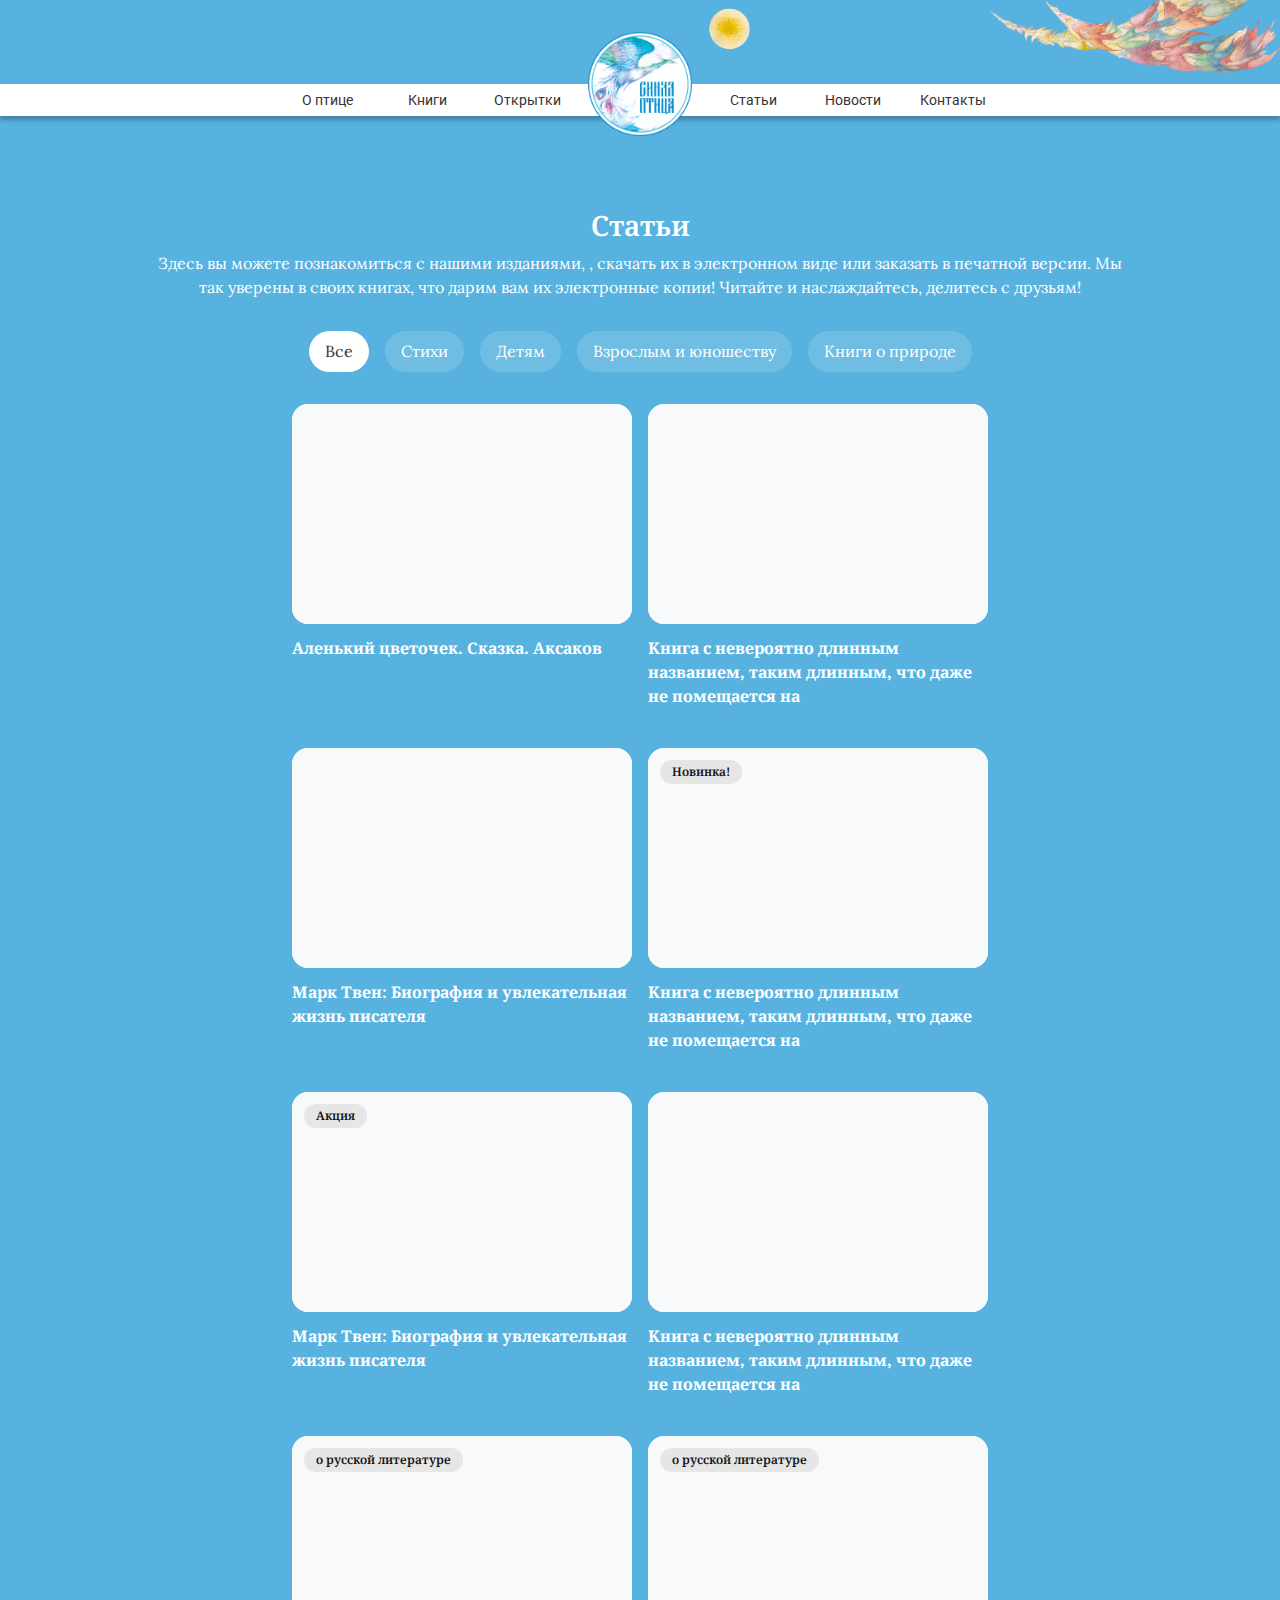
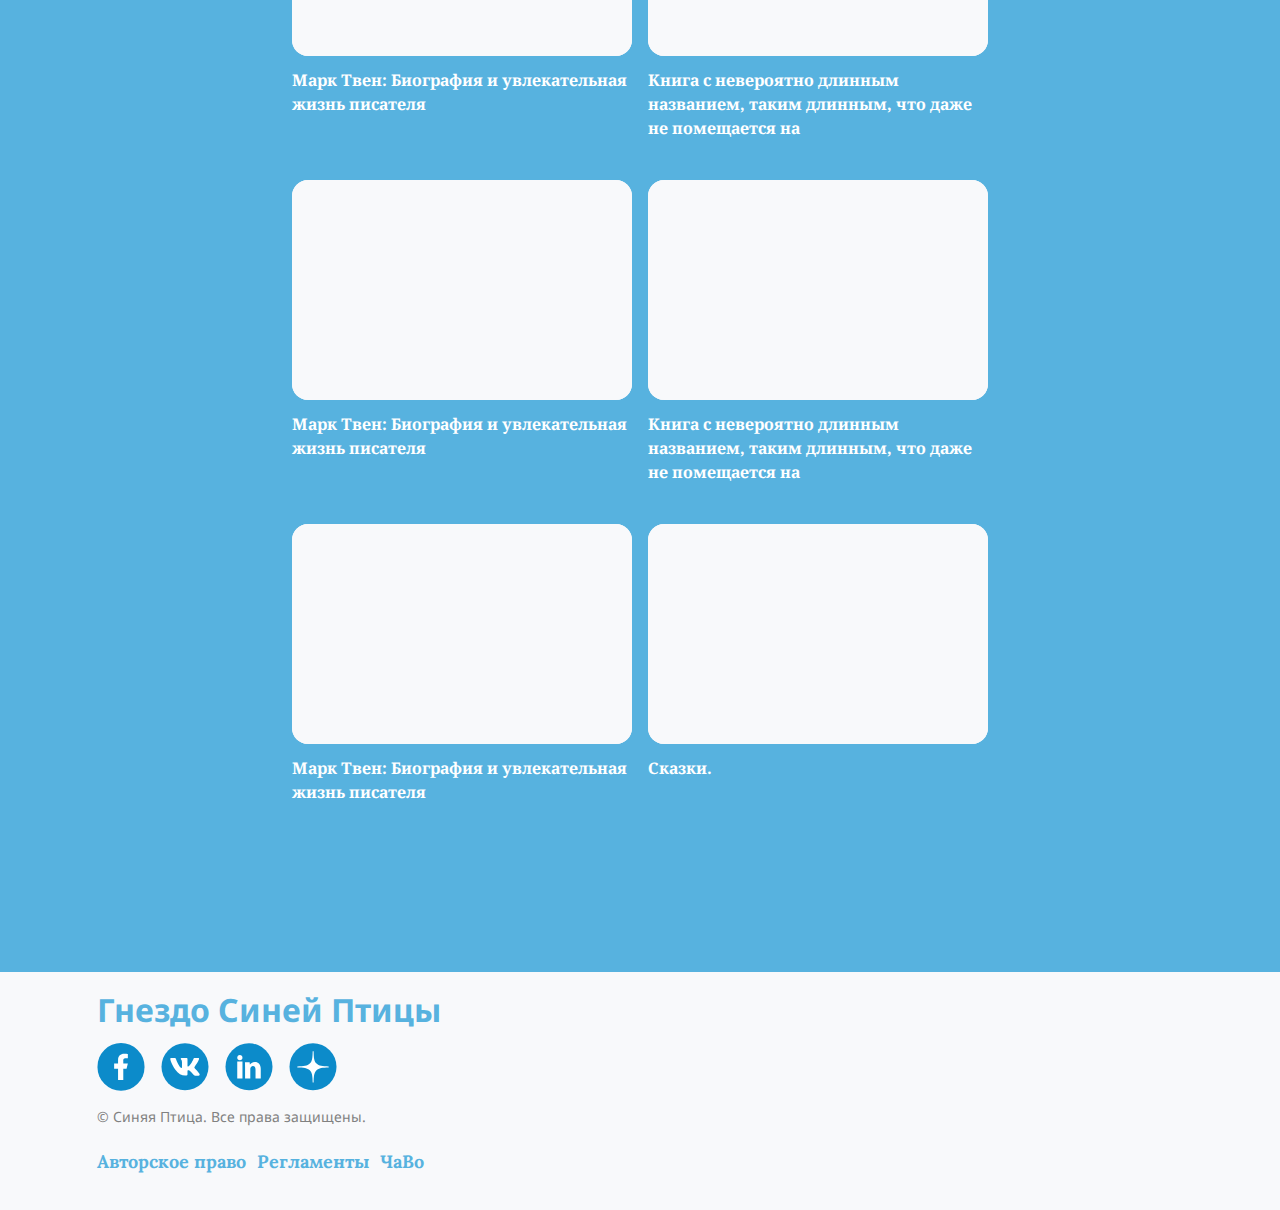
<file: app/articles.html>
<!DOCTYPE html>
<html lang="en">

<head>
  <meta charset="UTF-8">
  <meta name="viewport" content="width=device-width, initial-scale=1.0">
  <title>Синяя Птица</title>
  <link rel="stylesheet" href="css/swiper-bundle.min.css">
  <link rel="stylesheet" href="css/style.min.css">
</head>

<body>
  <div class="wrapper">
    <header class="header">

      <div class="header__top">
        <div class="header-top__bird">
          <img src="images/birds-img.png" alt="">
        </div>
        <div class="header-top-second">
          <div class="header-second__inner">
            <img src="images/top-second.png" alt="">
          </div>
        </div>

      </div>
      <div class="header-center">
        <img src="images/top-img.png" alt="">
      </div>
      <div class="header__center">
        <div class="header__center-conteiner">
          <div class="header__center-nav">
            <ul class="nav-list">
              <li class="nav-list__item"><a href="about.html" class="nav-list__link">О птице</a></li>
              <li class="nav-list__item"><a href="books.html" class="nav-list__link">Книги</a></li>
              <li class="nav-list__item"><a href="postcards.html" class="nav-list__link">Открытки</a></li>
            </ul>
          </div>
          <div class="header__center-nav">
            <ul class="nav-list">
              <li class="nav-list__item"><a href="articles.html" class="nav-list__link">Статьи</a></li>
              <li class="nav-list__item"><a href="news.html" class="nav-list__link">Новости</a></li>
              <li class="nav-list__item"><a href="contacts.html" class="nav-list__link">Контакты</a></li>
            </ul>
          </div>
        </div>
      </div>
      <div class="container">
        <div class="header__mob mobile">
          <div class="header__logo">
            <img src="images/mobile/logo.png" alt="">
            <span>Синяя Птица</span>
          </div>
          <div class="menu__btn">
            <span></span>
            <span></span>
            <span></span>
            <div class="clse-menu">
              <svg xmlns="http://www.w3.org/2000/svg" width="24" height="24" viewBox="0 0 24 24" fill="none">
                <path
                  d="M6.4 19L5 17.6L10.6 12L5 6.4L6.4 5L12 10.6L17.6 5L19 6.4L13.4 12L19 17.6L17.6 19L12 13.4L6.4 19Z"
                  fill="black" />
              </svg>
            </div>
          </div>
          <div class="menu__list">
            <div class="menu__list-inner">
              <img src="images/top-img.png" alt="" class="menu__img">
              <ul class="nav__list">
                <li class="nav__list-item"><a href="about.html" class="nav__link">О Птицє</a></li>
                <li class="nav__list-item"><a href="books.html" class="nav__link">Книги</a></li>
                <li class="nav__list-item"><a href="postcards.html" class="nav__link">Открытки</a></li>
                <li class="nav__list-item"><a href="articles.html" class="nav__link">Статьи </a></li>
                <li class="nav__list-item"><a href="news.html" class="nav__link">Новости</a></li>
                <li class="nav__list-item"><a href="contacts.html" class="nav__link">Контакты</a></li>
              </ul>
              <div class="header__mob-bottom">
                <div class="header__mob-title">Гнездо Синей Птицы</div>
                <div class="header__socials socials">
                  <a href="" class="socials__link">
                    <img src="images/icons/facebook-fill.svg" alt="">
                  </a>
                  <a href="" class="socials__link">
                    <img src="images/icons/ion_logo-vk.svg" alt="">
                  </a>
                  <a href="" class="socials__link">
                    <img src="images/icons/in-logo.svg" alt="">
                  </a>
                  <a href="" class="socials__link">
                    <img src="images/icons/dzen.svg" alt="">
                  </a>

                </div>
              </div>
            </div>
          </div>
        </div>
      </div>
    </header>
    <main class="main">
      <section class="books">
        <div class="container-content">
          <h4 class="books__title title first">Статьи</h4>
          <p class="books__subtitle subtitle">
            Здесь вы можете познакомиться с нашими изданиями, , скачать их в электронном виде или заказать в печатной
            версии. Мы так уверены в своих книгах, что дарим вам их электронные копии! Читайте и наслаждайтесь, делитесь
            с друзьям!
          </p>

        </div>
        <div class="container">
          <div class="books__tabs tabs-block">
            <div class="tabs__buttons">
              <button class="tab-btn active" data-tab="#tab-1">Все</button>
              <button class="tab-btn" data-tab="#tab-2">Стихи</button>
              <button class="tab-btn" data-tab="#tab-3">Детям</button>
              <button class="tab-btn" data-tab="#tab-4">Взрослым и юношеству</button>
              <button class="tab-btn" data-tab="#tab-5">Книги о природе</button>
            </div>
            <div class="tabs__body">
              <div class="tab__item active" id="tab-1">
                <div class="article__box">
                  <a href="article.html" class="article">
                    <div class="article__img">
                      <img src="images/content/article-bg.jpg" alt="">
                    </div>
                    <h6 class="article__title">
                      Аленький цветочек. Сказка.
                      Аксаков
                    </h6>
                  </a>
                  <a href="article.html" class="article">
                    <div class="article__img">
                      <img src="images/content/article-bg.jpg" alt="">
                    </div>
                    <h6 class="article__title">
                      Книга с невероятно длинным названием, таким длинным, что даже не помещается на
                    </h6>

                  </a>

                  <a href="article.html" class="article">
                    <div class="article__img">
                      <img src="images/content/article-bg.jpg" alt="">
                    </div>
                    <h6 class="article__title">
                      Марк Твен: Биография и увлекательная жизнь писателя
                    </h6>
                  </a>
                  <a href="article.html" class="article">
                    <div class="article__img">
                      <img src="images/content/article-bg.jpg" alt="">
                    </div>
                    <h6 class="article__title">
                      Книга с невероятно длинным названием, таким длинным, что даже не помещается на
                    </h6>
                    <div class="article__label"><span>Новинка!</span></div>
                  </a>
                  <a href="article.html" class="article mob-none">
                    <div class="article__img">
                      <img src="images/content/article-bg.jpg" alt="">
                    </div>
                    <h6 class="article__title">
                      Марк Твен: Биография и увлекательная жизнь писателя
                    </h6>
                    <div class="article__label"><span>Акция</span></div>
                  </a>
                  <a href="article.html" class="article mob-none">
                    <div class="article__img">
                      <img src="images/content/article-bg.jpg" alt="">
                    </div>
                    <h6 class="article__title">
                      Книга с невероятно длинным названием, таким длинным, что даже не помещается на
                    </h6>
                  </a>
                  <a href="article.html" class="article mob-none">
                    <div class="article__img">
                      <img src="images/content/article-bg.jpg" alt="">
                    </div>
                    <h6 class="article__title">
                      Марк Твен: Биография и увлекательная жизнь писателя
                    </h6>
                    <div class="article__label"><span>о русской литературе</span></div>
                  </a>
                  <a href="article.html" class="article mob-none">
                    <div class="article__img">
                      <img src="images/content/article-bg.jpg" alt="">
                    </div>
                    <h6 class="article__title">
                      Книга с невероятно длинным названием, таким длинным, что даже не помещается на
                    </h6>
                    <div class="article__label"><span>о русской литературе</span></div>
                  </a>
                  <a href="article.html" class="article none">
                    <div class="article__img">
                      <img src="images/content/article-bg.jpg" alt="">
                    </div>
                    <h6 class="article__title">
                      Марк Твен: Биография и увлекательная жизнь писателя
                    </h6>
                  </a>
                  <a href="article.html" class="article none">
                    <div class="article__img">
                      <img src="images/content/article-bg.jpg" alt="">
                    </div>
                    <h6 class="article__title">
                      Книга с невероятно длинным названием, таким длинным, что даже не помещается на
                    </h6>
                  </a>
                  <a href="article.html" class="article none">
                    <div class="article__img">
                      <img src="images/content/article-bg.jpg" alt="">
                    </div>
                    <h6 class="article__title">
                      Марк Твен: Биография и увлекательная жизнь писателя
                    </h6>

                  </a>
                  <a href="article.html" class="article none">
                    <div class="article__img">
                      <img src="images/content/article-bg.jpg" alt="">
                    </div>
                    <h6 class="article__title">
                      Сказки.
                    </h6>
                  </a>
                </div>

              </div>
              <div class="tab__item" id="tab-2">
                <div class="article__box">
                  <a href="article.html" class="article">
                    <div class="article__img">
                      <img src="images/content/article-bg.jpg" alt="">
                    </div>
                    <h6 class="article__title">
                      Аленький цветочек. Сказка.
                      Аксаков
                    </h6>
                  </a>
                  <a href="article.html" class="article">
                    <div class="article__img">
                      <img src="images/content/article-bg.jpg" alt="">
                    </div>
                    <h6 class="article__title">
                      Книга с невероятно длинным названием, таким длинным, что даже не помещается на
                    </h6>

                  </a>

                  <a href="article.html" class="article">
                    <div class="article__img">
                      <img src="images/content/article-bg.jpg" alt="">
                    </div>
                    <h6 class="article__title">
                      Марк Твен: Биография и увлекательная жизнь писателя
                    </h6>
                  </a>
                  <a href="article.html" class="article">
                    <div class="article__img">
                      <img src="images/content/article-bg.jpg" alt="">
                    </div>
                    <h6 class="article__title">
                      Книга с невероятно длинным названием, таким длинным, что даже не помещается на
                    </h6>
                    <div class="article__label"><span>Новинка!</span></div>
                  </a>
                  <a href="article.html" class="article mob-none">
                    <div class="article__img">
                      <img src="images/content/article-bg.jpg" alt="">
                    </div>
                    <h6 class="article__title">
                      Марк Твен: Биография и увлекательная жизнь писателя
                    </h6>
                    <div class="article__label"><span>Акция</span></div>
                  </a>
                  <a href="article.html" class="article mob-none">
                    <div class="article__img">
                      <img src="images/content/article-bg.jpg" alt="">
                    </div>
                    <h6 class="article__title">
                      Книга с невероятно длинным названием, таким длинным, что даже не помещается на
                    </h6>
                  </a>
                  <a href="article.html" class="article mob-none">
                    <div class="article__img">
                      <img src="images/content/article-bg.jpg" alt="">
                    </div>
                    <h6 class="article__title">
                      Марк Твен: Биография и увлекательная жизнь писателя
                    </h6>
                    <div class="article__label"><span>о русской литературе</span></div>
                  </a>
                  <a href="article.html" class="article mob-none">
                    <div class="article__img">
                      <img src="images/content/article-bg.jpg" alt="">
                    </div>
                    <h6 class="article__title">
                      Книга с невероятно длинным названием, таким длинным, что даже не помещается на
                    </h6>
                    <div class="article__label"><span>о русской литературе</span></div>
                  </a>
                  <a href="article.html" class="article none">
                    <div class="article__img">
                      <img src="images/content/article-bg.jpg" alt="">
                    </div>
                    <h6 class="article__title">
                      Марк Твен: Биография и увлекательная жизнь писателя
                    </h6>
                  </a>
                  <a href="article.html" class="article none">
                    <div class="article__img">
                      <img src="images/content/article-bg.jpg" alt="">
                    </div>
                    <h6 class="article__title">
                      Книга с невероятно длинным названием, таким длинным, что даже не помещается на
                    </h6>
                  </a>
                  <a href="article.html" class="article none">
                    <div class="article__img">
                      <img src="images/content/article-bg.jpg" alt="">
                    </div>
                    <h6 class="article__title">
                      Марк Твен: Биография и увлекательная жизнь писателя
                    </h6>

                  </a>
                  <a href="article.html" class="article none">
                    <div class="article__img">
                      <img src="images/content/article-bg.jpg" alt="">
                    </div>
                    <h6 class="article__title">
                      Сказки.
                    </h6>
                  </a>
                </div>

              </div>
              <div class="tab__item" id="tab-3">
                <div class="article__box">
                  <a href="article.html" class="article">
                    <div class="article__img">
                      <img src="images/content/article-bg.jpg" alt="">
                    </div>
                    <h6 class="article__title">
                      Аленький цветочек. Сказка.
                      Аксаков
                    </h6>
                  </a>
                  <a href="article.html" class="article">
                    <div class="article__img">
                      <img src="images/content/article-bg.jpg" alt="">
                    </div>
                    <h6 class="article__title">
                      Книга с невероятно длинным названием, таким длинным, что даже не помещается на
                    </h6>

                  </a>

                  <a href="article.html" class="article">
                    <div class="article__img">
                      <img src="images/content/article-bg.jpg" alt="">
                    </div>
                    <h6 class="article__title">
                      Марк Твен: Биография и увлекательная жизнь писателя
                    </h6>
                  </a>
                  <a href="article.html" class="article">
                    <div class="article__img">
                      <img src="images/content/article-bg.jpg" alt="">
                    </div>
                    <h6 class="article__title">
                      Книга с невероятно длинным названием, таким длинным, что даже не помещается на
                    </h6>
                    <div class="article__label"><span>Новинка!</span></div>
                  </a>
                  <a href="article.html" class="article mob-none">
                    <div class="article__img">
                      <img src="images/content/article-bg.jpg" alt="">
                    </div>
                    <h6 class="article__title">
                      Марк Твен: Биография и увлекательная жизнь писателя
                    </h6>
                    <div class="article__label"><span>Акция</span></div>
                  </a>
                  <a href="article.html" class="article mob-none">
                    <div class="article__img">
                      <img src="images/content/article-bg.jpg" alt="">
                    </div>
                    <h6 class="article__title">
                      Книга с невероятно длинным названием, таким длинным, что даже не помещается на
                    </h6>
                  </a>
                  <a href="article.html" class="article mob-none">
                    <div class="article__img">
                      <img src="images/content/article-bg.jpg" alt="">
                    </div>
                    <h6 class="article__title">
                      Марк Твен: Биография и увлекательная жизнь писателя
                    </h6>
                    <div class="article__label"><span>о русской литературе</span></div>
                  </a>
                  <a href="article.html" class="article mob-none">
                    <div class="article__img">
                      <img src="images/content/article-bg.jpg" alt="">
                    </div>
                    <h6 class="article__title">
                      Книга с невероятно длинным названием, таким длинным, что даже не помещается на
                    </h6>
                    <div class="article__label"><span>о русской литературе</span></div>
                  </a>
                  <a href="article.html" class="article none">
                    <div class="article__img">
                      <img src="images/content/article-bg.jpg" alt="">
                    </div>
                    <h6 class="article__title">
                      Марк Твен: Биография и увлекательная жизнь писателя
                    </h6>
                  </a>
                  <a href="article.html" class="article none">
                    <div class="article__img">
                      <img src="images/content/article-bg.jpg" alt="">
                    </div>
                    <h6 class="article__title">
                      Книга с невероятно длинным названием, таким длинным, что даже не помещается на
                    </h6>
                  </a>
                  <a href="article.html" class="article none">
                    <div class="article__img">
                      <img src="images/content/article-bg.jpg" alt="">
                    </div>
                    <h6 class="article__title">
                      Марк Твен: Биография и увлекательная жизнь писателя
                    </h6>

                  </a>
                  <a href="article.html" class="article none">
                    <div class="article__img">
                      <img src="images/content/article-bg.jpg" alt="">
                    </div>
                    <h6 class="article__title">
                      Сказки.
                    </h6>
                  </a>
                </div>

              </div>
              <div class="tab__item" id="tab-4">
                <div class="article__box">
                  <a href="article.html" class="article">
                    <div class="article__img">
                      <img src="images/content/article-bg.jpg" alt="">
                    </div>
                    <h6 class="article__title">
                      Аленький цветочек. Сказка.
                      Аксаков
                    </h6>
                  </a>
                  <a href="article.html" class="article">
                    <div class="article__img">
                      <img src="images/content/article-bg.jpg" alt="">
                    </div>
                    <h6 class="article__title">
                      Книга с невероятно длинным названием, таким длинным, что даже не помещается на
                    </h6>

                  </a>

                  <a href="article.html" class="article">
                    <div class="article__img">
                      <img src="images/content/article-bg.jpg" alt="">
                    </div>
                    <h6 class="article__title">
                      Марк Твен: Биография и увлекательная жизнь писателя
                    </h6>
                  </a>
                  <a href="article.html" class="article">
                    <div class="article__img">
                      <img src="images/content/article-bg.jpg" alt="">
                    </div>
                    <h6 class="article__title">
                      Книга с невероятно длинным названием, таким длинным, что даже не помещается на
                    </h6>
                    <div class="article__label"><span>Новинка!</span></div>
                  </a>
                  <a href="article.html" class="article mob-none">
                    <div class="article__img">
                      <img src="images/content/article-bg.jpg" alt="">
                    </div>
                    <h6 class="article__title">
                      Марк Твен: Биография и увлекательная жизнь писателя
                    </h6>
                    <div class="article__label"><span>Акция</span></div>
                  </a>
                  <a href="article.html" class="article mob-none">
                    <div class="article__img">
                      <img src="images/content/article-bg.jpg" alt="">
                    </div>
                    <h6 class="article__title">
                      Книга с невероятно длинным названием, таким длинным, что даже не помещается на
                    </h6>
                  </a>
                  <a href="article.html" class="article mob-none">
                    <div class="article__img">
                      <img src="images/content/article-bg.jpg" alt="">
                    </div>
                    <h6 class="article__title">
                      Марк Твен: Биография и увлекательная жизнь писателя
                    </h6>
                    <div class="article__label"><span>о русской литературе</span></div>
                  </a>
                  <a href="article.html" class="article mob-none">
                    <div class="article__img">
                      <img src="images/content/article-bg.jpg" alt="">
                    </div>
                    <h6 class="article__title">
                      Книга с невероятно длинным названием, таким длинным, что даже не помещается на
                    </h6>
                    <div class="article__label"><span>о русской литературе</span></div>
                  </a>
                  <a href="article.html" class="article none">
                    <div class="article__img">
                      <img src="images/content/article-bg.jpg" alt="">
                    </div>
                    <h6 class="article__title">
                      Марк Твен: Биография и увлекательная жизнь писателя
                    </h6>
                  </a>
                  <a href="article.html" class="article none">
                    <div class="article__img">
                      <img src="images/content/article-bg.jpg" alt="">
                    </div>
                    <h6 class="article__title">
                      Книга с невероятно длинным названием, таким длинным, что даже не помещается на
                    </h6>
                  </a>
                  <a href="article.html" class="article none">
                    <div class="article__img">
                      <img src="images/content/article-bg.jpg" alt="">
                    </div>
                    <h6 class="article__title">
                      Марк Твен: Биография и увлекательная жизнь писателя
                    </h6>

                  </a>
                  <a href="article.html" class="article none">
                    <div class="article__img">
                      <img src="images/content/article-bg.jpg" alt="">
                    </div>
                    <h6 class="article__title">
                      Сказки.
                    </h6>
                  </a>
                </div>

              </div>
              <div class="tab__item" id="tab-5">
                <div class="article__box">
                  <a href="article.html" class="article">
                    <div class="article__img">
                      <img src="images/content/article-bg.jpg" alt="">
                    </div>
                    <h6 class="article__title">
                      Аленький цветочек. Сказка.
                      Аксаков
                    </h6>
                  </a>
                  <a href="article.html" class="article">
                    <div class="article__img">
                      <img src="images/content/article-bg.jpg" alt="">
                    </div>
                    <h6 class="article__title">
                      Книга с невероятно длинным названием, таким длинным, что даже не помещается на
                    </h6>

                  </a>

                  <a href="article.html" class="article">
                    <div class="article__img">
                      <img src="images/content/article-bg.jpg" alt="">
                    </div>
                    <h6 class="article__title">
                      Марк Твен: Биография и увлекательная жизнь писателя
                    </h6>
                  </a>
                  <a href="article.html" class="article">
                    <div class="article__img">
                      <img src="images/content/article-bg.jpg" alt="">
                    </div>
                    <h6 class="article__title">
                      Книга с невероятно длинным названием, таким длинным, что даже не помещается на
                    </h6>
                    <div class="article__label"><span>Новинка!</span></div>
                  </a>
                  <a href="article.html" class="article mob-none">
                    <div class="article__img">
                      <img src="images/content/article-bg.jpg" alt="">
                    </div>
                    <h6 class="article__title">
                      Марк Твен: Биография и увлекательная жизнь писателя
                    </h6>
                    <div class="article__label"><span>Акция</span></div>
                  </a>
                  <a href="article.html" class="article mob-none">
                    <div class="article__img">
                      <img src="images/content/article-bg.jpg" alt="">
                    </div>
                    <h6 class="article__title">
                      Книга с невероятно длинным названием, таким длинным, что даже не помещается на
                    </h6>
                  </a>
                  <a href="article.html" class="article mob-none">
                    <div class="article__img">
                      <img src="images/content/article-bg.jpg" alt="">
                    </div>
                    <h6 class="article__title">
                      Марк Твен: Биография и увлекательная жизнь писателя
                    </h6>
                    <div class="article__label"><span>о русской литературе</span></div>
                  </a>
                  <a href="article.html" class="article mob-none">
                    <div class="article__img">
                      <img src="images/content/article-bg.jpg" alt="">
                    </div>
                    <h6 class="article__title">
                      Книга с невероятно длинным названием, таким длинным, что даже не помещается на
                    </h6>
                    <div class="article__label"><span>о русской литературе</span></div>
                  </a>
                  <a href="article.html" class="article none">
                    <div class="article__img">
                      <img src="images/content/article-bg.jpg" alt="">
                    </div>
                    <h6 class="article__title">
                      Марк Твен: Биография и увлекательная жизнь писателя
                    </h6>
                  </a>
                  <a href="article.html" class="article none">
                    <div class="article__img">
                      <img src="images/content/article-bg.jpg" alt="">
                    </div>
                    <h6 class="article__title">
                      Книга с невероятно длинным названием, таким длинным, что даже не помещается на
                    </h6>
                  </a>
                  <a href="article.html" class="article none">
                    <div class="article__img">
                      <img src="images/content/article-bg.jpg" alt="">
                    </div>
                    <h6 class="article__title">
                      Марк Твен: Биография и увлекательная жизнь писателя
                    </h6>

                  </a>
                  <a href="article.html" class="article none">
                    <div class="article__img">
                      <img src="images/content/article-bg.jpg" alt="">
                    </div>
                    <h6 class="article__title">
                      Сказки.
                    </h6>
                  </a>
                </div>

              </div>
            </div>
          </div>
        </div>
      </section>
    </main>
    <footer class="footer">
      <div class="container">
        <div class="footer__inner">
          <div class="footer__title heading">Гнездо Синей Птицы</div>
          <div class="footer__socials socials">
            <a href="" class="socials__link">
              <img src="images/icons/facebook-fill.svg" alt="">
            </a>
            <a href="" class="socials__link">
              <img src="images/icons/ion_logo-vk.svg" alt="">
            </a>
            <a href="" class="socials__link">
              <img src="images/icons/in-logo.svg" alt="">
            </a>
            <a href="" class="socials__link">
              <img src="images/icons/dzen.svg" alt="">
            </a>

          </div>
          <p class="footer__copyright">&copy;&nbsp;Синяя Птица. Все права защищены.</p>
          <nav class="footer__nav">
            <a href="" class="footer__link">Авторское право</a>
            <a href="" class="footer__link">Регламенты</a>
            <a href="" class="footer__link">ЧаВо</a>
          </nav>
        </div>
      </div>
    </footer>
  </div>
  <script src="js/swiper-bundle.min.js"></script>
  <script src="js/main.min.js"></script>
</body>

</html>
</file>
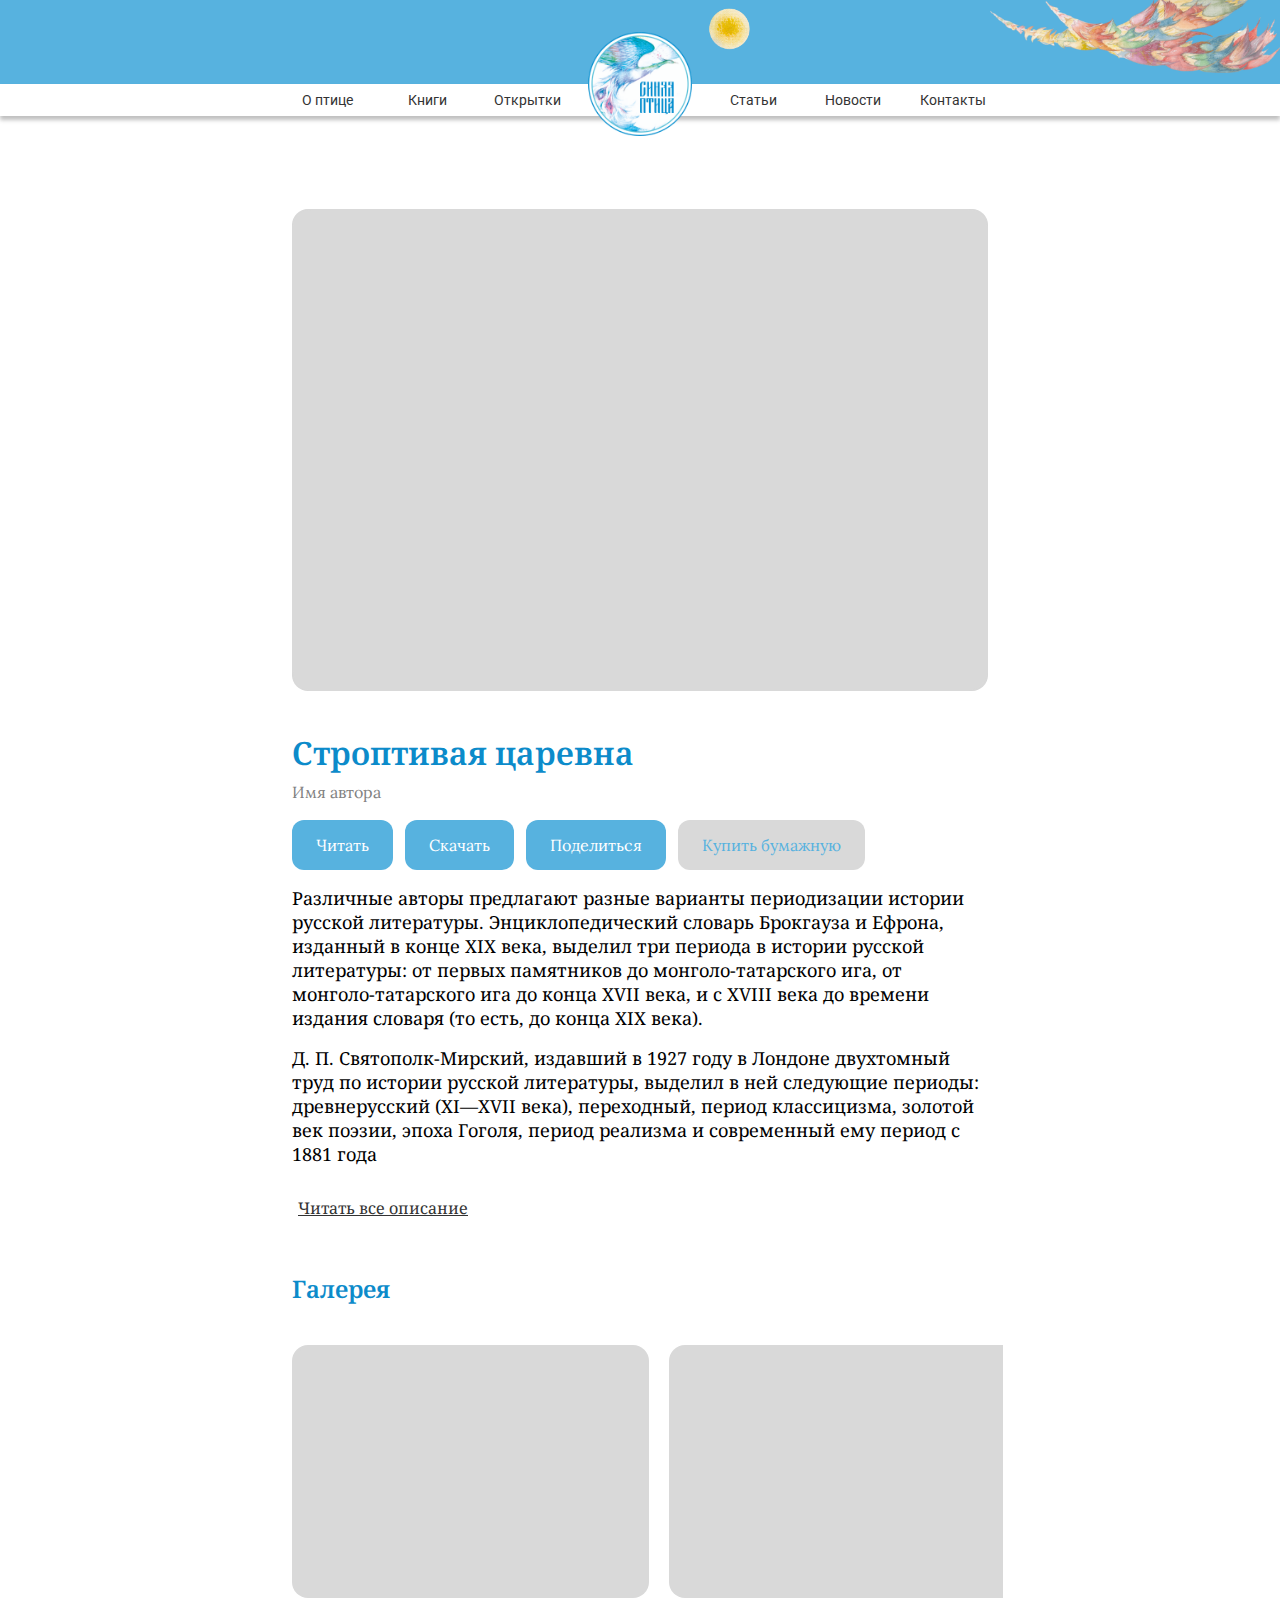
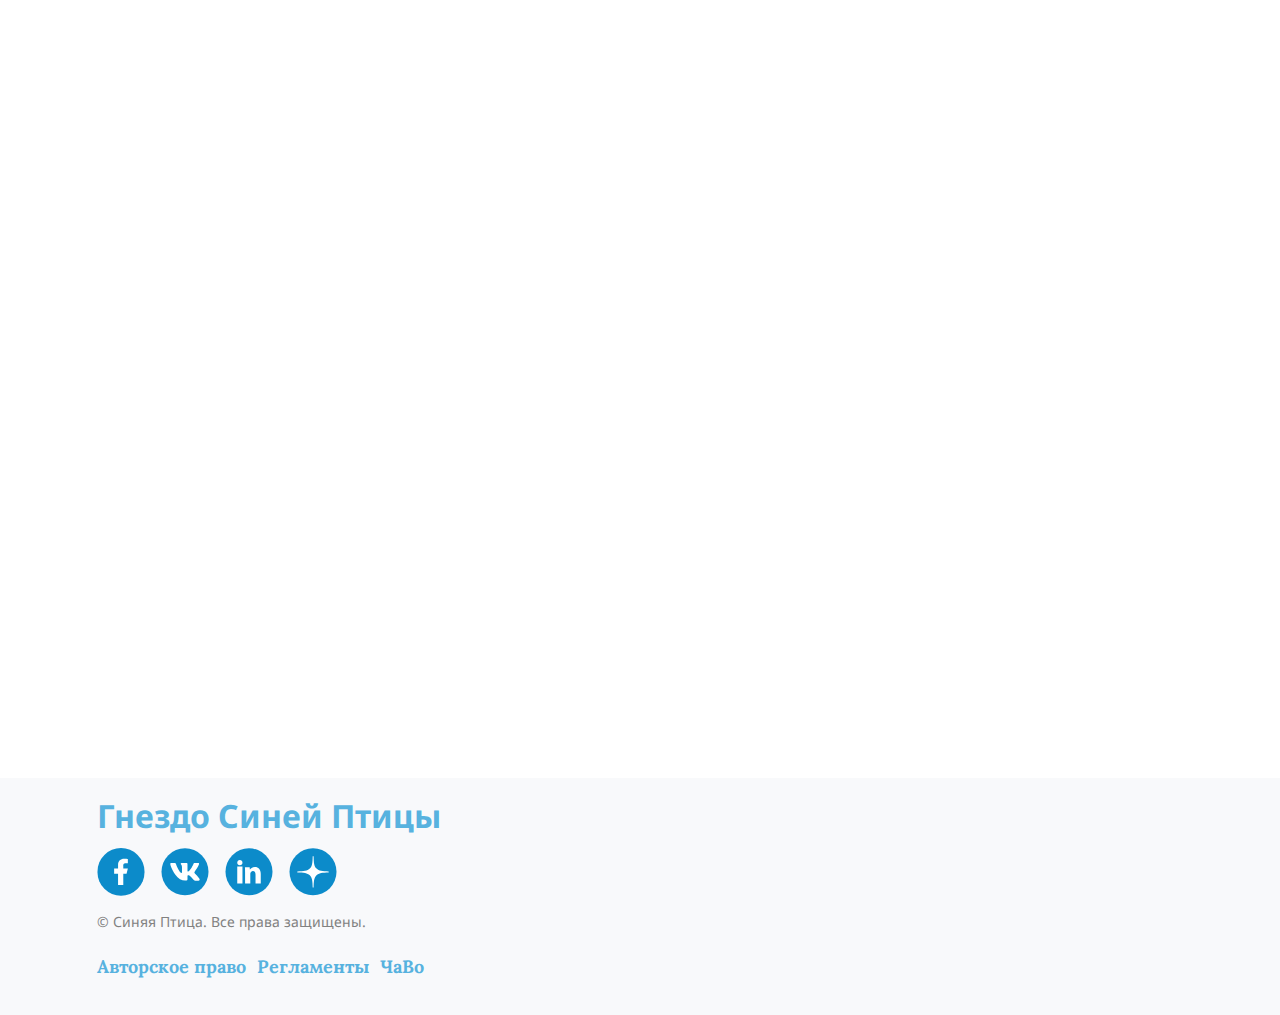
<file: app/books-item.html>
<!DOCTYPE html>
<html lang="en">

<head>
  <meta charset="UTF-8">
  <meta name="viewport" content="width=device-width, initial-scale=1.0">
  <title>Синяя Птица</title>
  <link rel="stylesheet" href="css/swiper-bundle.min.css">
  <link rel="stylesheet" href="css/style.min.css">
</head>

<body>
  <div class="wrapper">
    <header class="header">

      <div class="header__top">
        <div class="header-top__bird">
          <img src="images/birds-img.png" alt="">
        </div>
        <div class="header-top-second">
          <div class="header-second__inner">
            <img src="images/top-second.png" alt="">
          </div>
        </div>

      </div>
      <div class="header-center">
        <img src="images/top-img.png" alt="">
      </div>
      <div class="header__center">
        <div class="header__center-conteiner">
          <div class="header__center-nav">
            <ul class="nav-list">
              <li class="nav-list__item"><a href="about.html" class="nav-list__link">О птице</a></li>
              <li class="nav-list__item"><a href="books.html" class="nav-list__link">Книги</a></li>
              <li class="nav-list__item"><a href="postcards.html" class="nav-list__link">Открытки</a></li>
            </ul>
          </div>
          <div class="header__center-nav">
            <ul class="nav-list">
              <li class="nav-list__item"><a href="articles.html" class="nav-list__link">Статьи</a></li>
              <li class="nav-list__item"><a href="news.html" class="nav-list__link">Новости</a></li>
              <li class="nav-list__item"><a href="contacts.html" class="nav-list__link">Контакты</a></li>
            </ul>
          </div>
        </div>
      </div>
      <div class="container">
        <div class="header__mob mobile">
          <div class="header__logo">
            <img src="images/mobile/logo.png" alt="">
            <span>Синяя Птица</span>
          </div>
          <div class="menu__btn">
            <span></span>
            <span></span>
            <span></span>
            <div class="clse-menu">
              <svg xmlns="http://www.w3.org/2000/svg" width="24" height="24" viewBox="0 0 24 24" fill="none">
                <path
                  d="M6.4 19L5 17.6L10.6 12L5 6.4L6.4 5L12 10.6L17.6 5L19 6.4L13.4 12L19 17.6L17.6 19L12 13.4L6.4 19Z"
                  fill="black" />
              </svg>
            </div>
          </div>
          <div class="menu__list">
            <div class="menu__list-inner">
              <img src="images/top-img.png" alt="" class="menu__img">
              <ul class="nav__list">
                <li class="nav__list-item"><a href="about.html" class="nav__link">О Птицє</a></li>
                <li class="nav__list-item"><a href="books.html" class="nav__link">Книги</a></li>
                <li class="nav__list-item"><a href="postcards.html" class="nav__link">Открытки</a></li>
                <li class="nav__list-item"><a href="articles.html" class="nav__link">Статьи </a></li>
                <li class="nav__list-item"><a href="news.html" class="nav__link">Новости</a></li>
                <li class="nav__list-item"><a href="contacts.html" class="nav__link">Контакты</a></li>
              </ul>
              <div class="header__mob-bottom">
                <div class="header__mob-title">Гнездо Синей Птицы</div>
                <div class="header__socials socials">
                  <a href="" class="socials__link">
                    <img src="images/icons/facebook-fill.svg" alt="">
                  </a>
                  <a href="" class="socials__link">
                    <img src="images/icons/ion_logo-vk.svg" alt="">
                  </a>
                  <a href="" class="socials__link">
                    <img src="images/icons/in-logo.svg" alt="">
                  </a>
                  <a href="" class="socials__link">
                    <img src="images/icons/dzen.svg" alt="">
                  </a>

                </div>
              </div>
            </div>
          </div>
        </div>
      </div>
    </header>
    <main class="main">
      <section class="book">
        <div class="container">
          <div class="book__item">
            <div class="book__cover">
              <img src="images/content/ethsrere5.png" alt="">
            </div>
            <div class="book__info">
              <h5 class="book__title">Строптивая царевна</h5>
              <div class="book__author">Имя автора</div>
              <div class="feedback__buttons">
                <button class="feedback-btn">Читать</button>
                <button class="feedback-btn">Скачать</button>
                <button class="feedback-btn"><span class="mob-none">Поделиться</span>
                  <span class="mobile">

                    <svg width="25" height="24" viewBox="0 0 25 24" fill="none" xmlns="http://www.w3.org/2000/svg">
                      <path
                        d="M6.20833 2.66667C6.20833 4.08267 5.26167 5.30133 3.54033 5.30133C1.92033 5.30133 0.875 4.152 0.875 2.736C0.875 1.28267 1.88833 0 3.54167 0C5.195 0 6.17633 1.21333 6.20833 2.66667ZM0.875 24V6.66667H6.20833V24H0.875ZM8.875 12.592C8.875 10.532 8.807 8.81067 8.739 7.324H13.531L13.7683 9.62133H13.8697C14.5443 8.54 16.1977 6.95467 18.9657 6.95467C22.3417 6.95467 24.875 9.21467 24.875 14.0773V24H19.5417V14.852C19.5417 12.7267 18.7323 11.1053 16.875 11.1053C15.459 11.1053 14.7497 12.252 14.3777 13.1973C14.2417 13.536 14.2083 14.008 14.2083 14.4813V24H8.875V12.592Z"
                        fill="white" />
                    </svg>

                  </span>
                </button>
                <button class="feedback-btn not-active">Купить <span class="mob-none">бумажную</span></button>
              </div>
              <div class="book__text">
                <p>
                  Различные авторы предлагают разные варианты периодизации истории русской литературы. Энциклопедический
                  словарь Брокгауза и Ефрона, изданный в конце XIX века, выделил три периода в истории русской
                  литературы: от первых памятников до монголо-татарского ига, от монголо-татарского ига до конца XVII
                  века, и с XVIII века до времени издания словаря (то есть, до конца XIX века).
                </p>
                <p>
                  Д. П. Святополк-Мирский, издавший в 1927 году в Лондоне двухтомный труд по истории русской литературы,
                  выделил в ней следующие периоды: древнерусский (XI—XVII века), переходный, период классицизма, золотой
                  век поэзии, эпоха Гоголя, период реализма и современный ему период с 1881 года
                </p>

              </div>
              <button class="book__text-link read">Читать все описание</button>
            </div>
          </div>
          <div class="book__gallery">
            <div class="book__gallery-title">Галерея</div>
            <div class="book__gallery-buttons">
              <div class="swiper-button-next"></div>
              <div class="swiper-button-prev"></div>
            </div>
            <div class="swiper-wrapper">
              <div class="swiper-slide">
                <img src="images/content/gallery.jpg" alt="">
              </div>
              <div class="swiper-slide">
                <img src="images/content/gallery.jpg" alt="">
              </div>
              <div class="swiper-slide">
                <img src="images/content/gallery.jpg" alt="">
              </div>
              <div class="swiper-slide">
                <img src="images/content/gallery.jpg" alt="">
              </div>
              <div class="swiper-slide">
                <img src="images/content/gallery.jpg" alt="">
              </div>
              <div class="swiper-slide">
                <img src="images/content/gallery.jpg" alt="">
              </div>
              <div class="swiper-slide">
                <img src="images/content/gallery.jpg" alt="">
              </div>
              <div class="swiper-slide">
                <img src="images/content/gallery.jpg" alt="">
              </div>
              <div class="swiper-slide">
                <img src="images/content/gallery.jpg" alt="">
              </div>
              <div class="swiper-slide">
                <img src="images/content/gallery.jpg" alt="">
              </div>

            </div>


          </div>
          <div class="book__video">
            <iframe width="560" height="315" src="https://www.youtube.com/embed/lKRD9ZnIYWk"
              title="YouTube video player" frameborder="0"
              allow="accelerometer; autoplay; clipboard-write; encrypted-media; gyroscope; picture-in-picture; web-share"
              allowfullscreen></iframe>
          </div>
        </div>
      </section>
    </main>
    <footer class="footer">
      <div class="container">
        <div class="footer__inner">
          <div class="footer__title heading">Гнездо Синей Птицы</div>
          <div class="footer__socials socials">
            <a href="" class="socials__link">
              <img src="images/icons/facebook-fill.svg" alt="">
            </a>
            <a href="" class="socials__link">
              <img src="images/icons/ion_logo-vk.svg" alt="">
            </a>
            <a href="" class="socials__link">
              <img src="images/icons/in-logo.svg" alt="">
            </a>
            <a href="" class="socials__link">
              <img src="images/icons/dzen.svg" alt="">
            </a>

          </div>
          <p class="footer__copyright">&copy;&nbsp;Синяя Птица. Все права защищены.</p>
          <nav class="footer__nav">
            <a href="" class="footer__link">Авторское право</a>
            <a href="" class="footer__link">Регламенты</a>
            <a href="" class="footer__link">ЧаВо</a>
          </nav>
        </div>
      </div>
    </footer>
  </div>
  <script src="js/swiper-bundle.min.js"></script>
  <script src="js/main.min.js"></script>
</body>

</html>
</file>
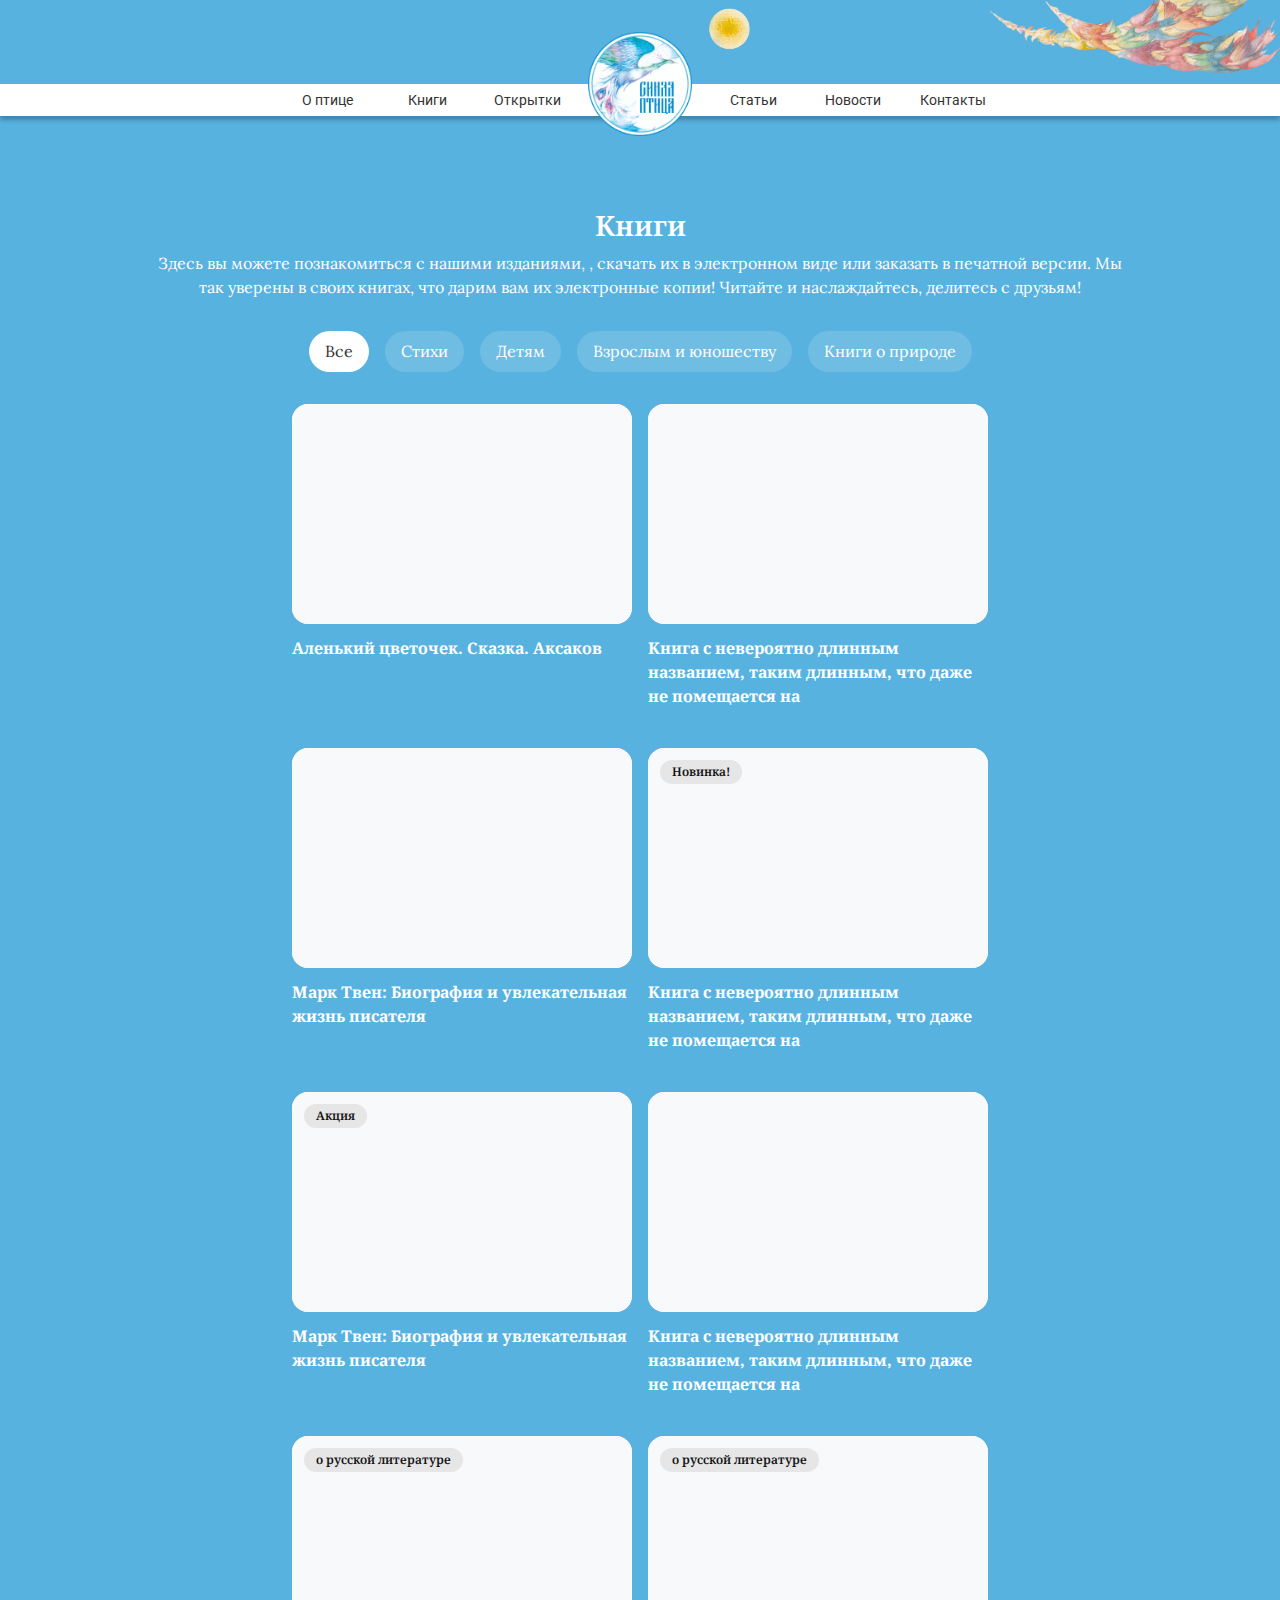
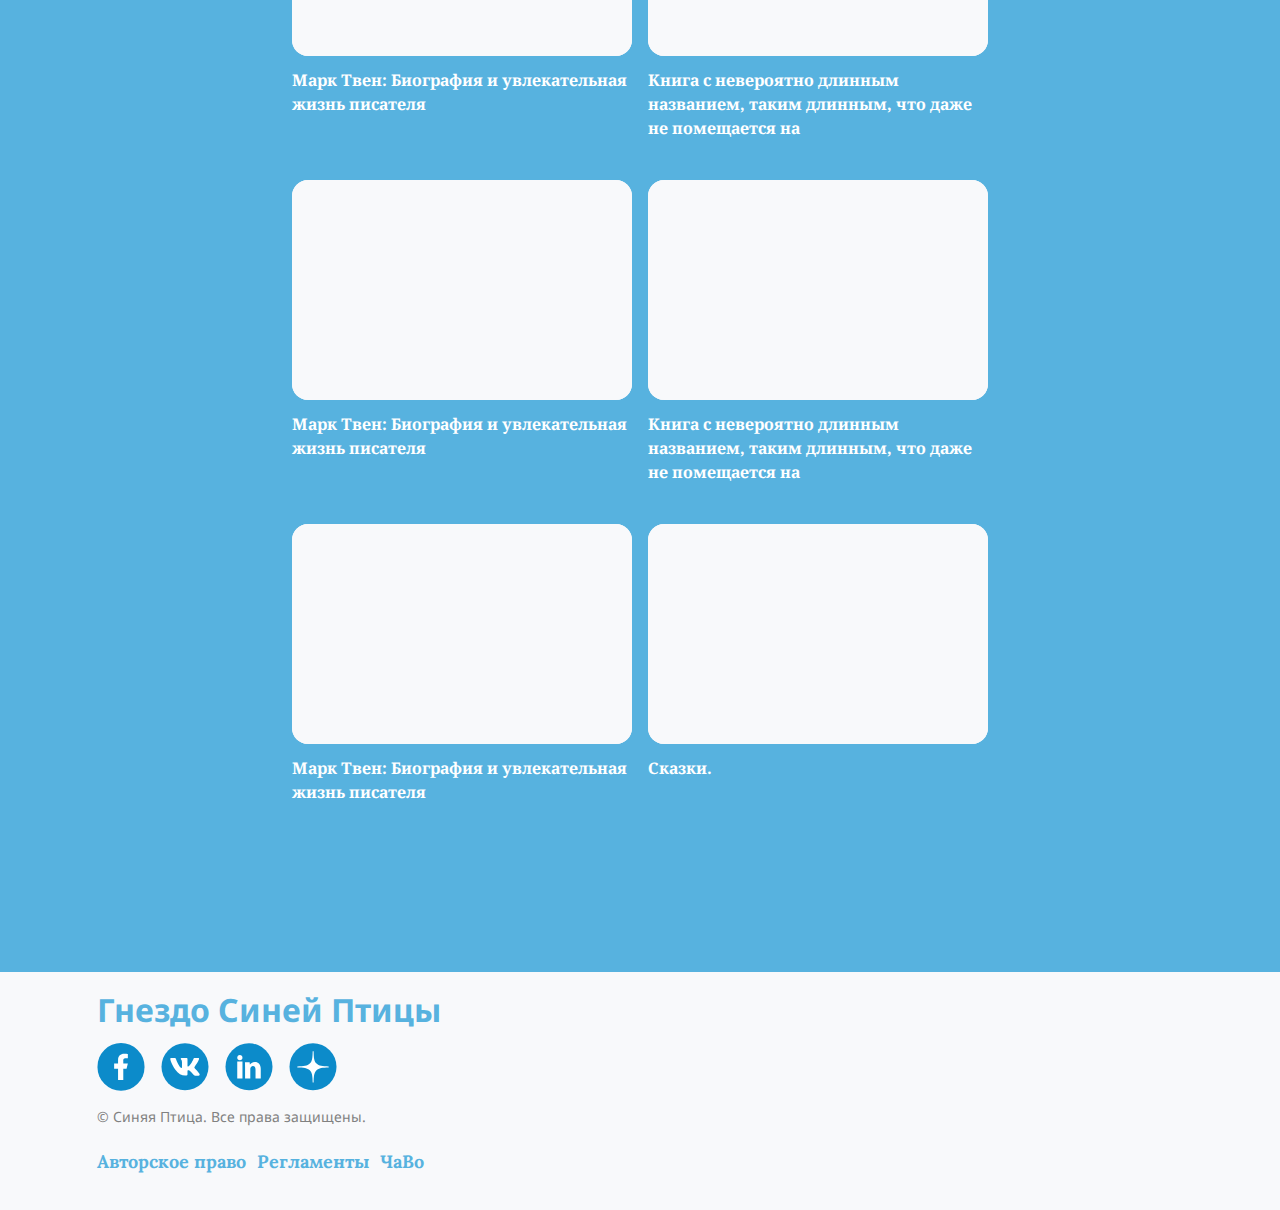
<file: app/books.html>
<!DOCTYPE html>
<html lang="en">

<head>
  <meta charset="UTF-8">
  <meta name="viewport" content="width=device-width, initial-scale=1.0">
  <title>Синяя Птица</title>
  <link rel="stylesheet" href="css/swiper-bundle.min.css">
  <link rel="stylesheet" href="css/style.min.css">
</head>

<body>
  <div class="wrapper">
    <header class="header">

      <div class="header__top">
        <div class="header-top__bird">
          <img src="images/birds-img.png" alt="">
        </div>
        <div class="header-top-second">
          <div class="header-second__inner">
            <img src="images/top-second.png" alt="">
          </div>
        </div>

      </div>
      <div class="header-center">
        <img src="images/top-img.png" alt="">
      </div>
      <div class="header__center">
        <div class="header__center-conteiner">
          <div class="header__center-nav">
            <ul class="nav-list">
              <li class="nav-list__item"><a href="about.html" class="nav-list__link">О птице</a></li>
              <li class="nav-list__item"><a href="books.html" class="nav-list__link">Книги</a></li>
              <li class="nav-list__item"><a href="postcards.html" class="nav-list__link">Открытки</a></li>
            </ul>
          </div>
          <div class="header__center-nav">
            <ul class="nav-list">
              <li class="nav-list__item"><a href="articles.html" class="nav-list__link">Статьи</a></li>
              <li class="nav-list__item"><a href="news.html" class="nav-list__link">Новости</a></li>
              <li class="nav-list__item"><a href="contacts.html" class="nav-list__link">Контакты</a></li>
            </ul>
          </div>
        </div>
      </div>
      <div class="container">
        <div class="header__mob mobile">
          <div class="header__logo">
            <img src="images/mobile/logo.png" alt="">
            <span>Синяя Птица</span>
          </div>
          <div class="menu__btn">
            <span></span>
            <span></span>
            <span></span>
            <div class="clse-menu">
              <svg xmlns="http://www.w3.org/2000/svg" width="24" height="24" viewBox="0 0 24 24" fill="none">
                <path
                  d="M6.4 19L5 17.6L10.6 12L5 6.4L6.4 5L12 10.6L17.6 5L19 6.4L13.4 12L19 17.6L17.6 19L12 13.4L6.4 19Z"
                  fill="black" />
              </svg>
            </div>
          </div>
          <div class="menu__list">
            <div class="menu__list-inner">
              <img src="images/top-img.png" alt="" class="menu__img">
              <ul class="nav__list">
                <li class="nav__list-item"><a href="about.html" class="nav__link">О Птицє</a></li>
                <li class="nav__list-item"><a href="books.html" class="nav__link">Книги</a></li>
                <li class="nav__list-item"><a href="postcards.html" class="nav__link">Открытки</a></li>
                <li class="nav__list-item"><a href="articles.html" class="nav__link">Статьи </a></li>
                <li class="nav__list-item"><a href="news.html" class="nav__link">Новости</a></li>
                <li class="nav__list-item"><a href="contacts.html" class="nav__link">Контакты</a></li>
              </ul>
              <div class="header__mob-bottom">
                <div class="header__mob-title">Гнездо Синей Птицы</div>
                <div class="header__socials socials">
                  <a href="" class="socials__link">
                    <img src="images/icons/facebook-fill.svg" alt="">
                  </a>
                  <a href="" class="socials__link">
                    <img src="images/icons/ion_logo-vk.svg" alt="">
                  </a>
                  <a href="" class="socials__link">
                    <img src="images/icons/in-logo.svg" alt="">
                  </a>
                  <a href="" class="socials__link">
                    <img src="images/icons/dzen.svg" alt="">
                  </a>

                </div>
              </div>
            </div>
          </div>
        </div>
      </div>
    </header>
    <main class="main">
      <section class="books">
        <div class="container-content">
          <h4 class="books__title title first">Книги</h4>
          <p class="books__subtitle subtitle">
            Здесь вы можете познакомиться с нашими изданиями, , скачать их в электронном виде или заказать в печатной
            версии. Мы так уверены в своих книгах, что дарим вам их электронные копии! Читайте и наслаждайтесь, делитесь
            с друзьям!
          </p>

        </div>
        <div class="container">
          <div class="books__tabs tabs-block">
            <div class="tabs__buttons">
              <button class="tab-btn active" data-tab="#tab-1">Все</button>
              <button class="tab-btn" data-tab="#tab-2">Стихи</button>
              <button class="tab-btn" data-tab="#tab-3">Детям</button>
              <button class="tab-btn" data-tab="#tab-4">Взрослым и юношеству</button>
              <button class="tab-btn" data-tab="#tab-5">Книги о природе</button>
            </div>
            <div class="tabs__body">
              <div class="tab__item active" id="tab-1">
                <div class="article__box">
                  <a href="books-item.html" class="article">
                    <div class="article__img">
                      <img src="images/content/article-bg.jpg" alt="">
                    </div>
                    <h6 class="article__title">
                      Аленький цветочек. Сказка.
                      Аксаков
                    </h6>
                  </a>
                  <a href="books-item.html" class="article">
                    <div class="article__img">
                      <img src="images/content/article-bg.jpg" alt="">
                    </div>
                    <h6 class="article__title">
                      Книга с невероятно длинным названием, таким длинным, что даже не помещается на
                    </h6>

                  </a>

                  <a href="books-item.html" class="article">
                    <div class="article__img">
                      <img src="images/content/article-bg.jpg" alt="">
                    </div>
                    <h6 class="article__title">
                      Марк Твен: Биография и увлекательная жизнь писателя
                    </h6>
                  </a>
                  <a href="books-item.html" class="article">
                    <div class="article__img">
                      <img src="images/content/article-bg.jpg" alt="">
                    </div>
                    <h6 class="article__title">
                      Книга с невероятно длинным названием, таким длинным, что даже не помещается на
                    </h6>
                    <div class="article__label"><span>Новинка!</span></div>
                  </a>
                  <a href="books-item.html" class="article mob-none">
                    <div class="article__img">
                      <img src="images/content/article-bg.jpg" alt="">
                    </div>
                    <h6 class="article__title">
                      Марк Твен: Биография и увлекательная жизнь писателя
                    </h6>
                    <div class="article__label"><span>Акция</span></div>
                  </a>
                  <a href="books-item.html" class="article mob-none">
                    <div class="article__img">
                      <img src="images/content/article-bg.jpg" alt="">
                    </div>
                    <h6 class="article__title">
                      Книга с невероятно длинным названием, таким длинным, что даже не помещается на
                    </h6>
                  </a>
                  <a href="books-item.html" class="article mob-none">
                    <div class="article__img">
                      <img src="images/content/article-bg.jpg" alt="">
                    </div>
                    <h6 class="article__title">
                      Марк Твен: Биография и увлекательная жизнь писателя
                    </h6>
                    <div class="article__label"><span>о русской литературе</span></div>
                  </a>
                  <a href="books-item.html" class="article mob-none">
                    <div class="article__img">
                      <img src="images/content/article-bg.jpg" alt="">
                    </div>
                    <h6 class="article__title">
                      Книга с невероятно длинным названием, таким длинным, что даже не помещается на
                    </h6>
                    <div class="article__label"><span>о русской литературе</span></div>
                  </a>
                  <a href="books-item.html" class="article mob-none">
                    <div class="article__img">
                      <img src="images/content/article-bg.jpg" alt="">
                    </div>
                    <h6 class="article__title">
                      Марк Твен: Биография и увлекательная жизнь писателя
                    </h6>
                  </a>
                  <a href="books-item.html" class="article mob-none">
                    <div class="article__img">
                      <img src="images/content/article-bg.jpg" alt="">
                    </div>
                    <h6 class="article__title">
                      Книга с невероятно длинным названием, таким длинным, что даже не помещается на
                    </h6>
                  </a>
                  <a href="books-item.html" class="article mob-none">
                    <div class="article__img">
                      <img src="images/content/article-bg.jpg" alt="">
                    </div>
                    <h6 class="article__title">
                      Марк Твен: Биография и увлекательная жизнь писателя
                    </h6>

                  </a>
                  <a href="books-item.html" class="article mob-none">
                    <div class="article__img">
                      <img src="images/content/article-bg.jpg" alt="">
                    </div>
                    <h6 class="article__title">
                      Сказки.
                    </h6>
                  </a>
                </div>

              </div>
              <div class="tab__item" id="tab-2">
                <div class="article__box">
                  <a href="books-item.html" class="article">
                    <div class="article__img">
                      <img src="images/content/article-bg.jpg" alt="">
                    </div>
                    <h6 class="article__title">
                      Аленький цветочек. Сказка.
                      Аксаков
                    </h6>
                  </a>
                  <a href="books-item.html" class="article">
                    <div class="article__img">
                      <img src="images/content/article-bg.jpg" alt="">
                    </div>
                    <h6 class="article__title">
                      Книга с невероятно длинным названием, таким длинным, что даже не помещается на
                    </h6>

                  </a>

                  <a href="books-item.html" class="article">
                    <div class="article__img">
                      <img src="images/content/article-bg.jpg" alt="">
                    </div>
                    <h6 class="article__title">
                      Марк Твен: Биография и увлекательная жизнь писателя
                    </h6>
                  </a>
                  <a href="books-item.html" class="article">
                    <div class="article__img">
                      <img src="images/content/article-bg.jpg" alt="">
                    </div>
                    <h6 class="article__title">
                      Книга с невероятно длинным названием, таким длинным, что даже не помещается на
                    </h6>
                    <div class="article__label"><span>Новинка!</span></div>
                  </a>
                  <a href="books-item.html" class="article mob-none">
                    <div class="article__img">
                      <img src="images/content/article-bg.jpg" alt="">
                    </div>
                    <h6 class="article__title">
                      Марк Твен: Биография и увлекательная жизнь писателя
                    </h6>
                    <div class="article__label"><span>Акция</span></div>
                  </a>
                  <a href="books-item.html" class="article mob-none">
                    <div class="article__img">
                      <img src="images/content/article-bg.jpg" alt="">
                    </div>
                    <h6 class="article__title">
                      Книга с невероятно длинным названием, таким длинным, что даже не помещается на
                    </h6>
                  </a>
                  <a href="books-item.html" class="article mob-none">
                    <div class="article__img">
                      <img src="images/content/article-bg.jpg" alt="">
                    </div>
                    <h6 class="article__title">
                      Марк Твен: Биография и увлекательная жизнь писателя
                    </h6>
                    <div class="article__label"><span>о русской литературе</span></div>
                  </a>
                  <a href="books-item.html" class="article mob-none">
                    <div class="article__img">
                      <img src="images/content/article-bg.jpg" alt="">
                    </div>
                    <h6 class="article__title">
                      Книга с невероятно длинным названием, таким длинным, что даже не помещается на
                    </h6>
                    <div class="article__label"><span>о русской литературе</span></div>
                  </a>
                  <a href="books-item.html" class="article mob-none">
                    <div class="article__img">
                      <img src="images/content/article-bg.jpg" alt="">
                    </div>
                    <h6 class="article__title">
                      Марк Твен: Биография и увлекательная жизнь писателя
                    </h6>
                  </a>
                  <a href="books-item.html" class="article mob-none">
                    <div class="article__img">
                      <img src="images/content/article-bg.jpg" alt="">
                    </div>
                    <h6 class="article__title">
                      Книга с невероятно длинным названием, таким длинным, что даже не помещается на
                    </h6>
                  </a>
                  <a href="books-item.html" class="article mob-none">
                    <div class="article__img">
                      <img src="images/content/article-bg.jpg" alt="">
                    </div>
                    <h6 class="article__title">
                      Марк Твен: Биография и увлекательная жизнь писателя
                    </h6>

                  </a>
                  <a href="books-item.html" class="article mob-none">
                    <div class="article__img">
                      <img src="images/content/article-bg.jpg" alt="">
                    </div>
                    <h6 class="article__title">
                      Сказки.
                    </h6>
                  </a>
                </div>

              </div>
              <div class="tab__item" id="tab-3">
                <div class="article__box">
                  <a href="books-item.html" class="article">
                    <div class="article__img">
                      <img src="images/content/article-bg.jpg" alt="">
                    </div>
                    <h6 class="article__title">
                      Аленький цветочек. Сказка.
                      Аксаков
                    </h6>
                  </a>
                  <a href="books-item.html" class="article">
                    <div class="article__img">
                      <img src="images/content/article-bg.jpg" alt="">
                    </div>
                    <h6 class="article__title">
                      Книга с невероятно длинным названием, таким длинным, что даже не помещается на
                    </h6>

                  </a>

                  <a href="books-item.html" class="article">
                    <div class="article__img">
                      <img src="images/content/article-bg.jpg" alt="">
                    </div>
                    <h6 class="article__title">
                      Марк Твен: Биография и увлекательная жизнь писателя
                    </h6>
                  </a>
                  <a href="books-item.html" class="article">
                    <div class="article__img">
                      <img src="images/content/article-bg.jpg" alt="">
                    </div>
                    <h6 class="article__title">
                      Книга с невероятно длинным названием, таким длинным, что даже не помещается на
                    </h6>
                    <div class="article__label"><span>Новинка!</span></div>
                  </a>
                  <a href="books-item.html" class="article mob-none">
                    <div class="article__img">
                      <img src="images/content/article-bg.jpg" alt="">
                    </div>
                    <h6 class="article__title">
                      Марк Твен: Биография и увлекательная жизнь писателя
                    </h6>
                    <div class="article__label"><span>Акция</span></div>
                  </a>
                  <a href="books-item.html" class="article mob-none">
                    <div class="article__img">
                      <img src="images/content/article-bg.jpg" alt="">
                    </div>
                    <h6 class="article__title">
                      Книга с невероятно длинным названием, таким длинным, что даже не помещается на
                    </h6>
                  </a>
                  <a href="books-item.html" class="article mob-none">
                    <div class="article__img">
                      <img src="images/content/article-bg.jpg" alt="">
                    </div>
                    <h6 class="article__title">
                      Марк Твен: Биография и увлекательная жизнь писателя
                    </h6>
                    <div class="article__label"><span>о русской литературе</span></div>
                  </a>
                  <a href="books-item.html" class="article mob-none">
                    <div class="article__img">
                      <img src="images/content/article-bg.jpg" alt="">
                    </div>
                    <h6 class="article__title">
                      Книга с невероятно длинным названием, таким длинным, что даже не помещается на
                    </h6>
                    <div class="article__label"><span>о русской литературе</span></div>
                  </a>
                  <a href="books-item.html" class="article mob-none">
                    <div class="article__img">
                      <img src="images/content/article-bg.jpg" alt="">
                    </div>
                    <h6 class="article__title">
                      Марк Твен: Биография и увлекательная жизнь писателя
                    </h6>
                  </a>
                  <a href="books-item.html" class="article mob-none">
                    <div class="article__img">
                      <img src="images/content/article-bg.jpg" alt="">
                    </div>
                    <h6 class="article__title">
                      Книга с невероятно длинным названием, таким длинным, что даже не помещается на
                    </h6>
                  </a>
                  <a href="books-item.html" class="article mob-none">
                    <div class="article__img">
                      <img src="images/content/article-bg.jpg" alt="">
                    </div>
                    <h6 class="article__title">
                      Марк Твен: Биография и увлекательная жизнь писателя
                    </h6>

                  </a>
                  <a href="" class="article mob-none">
                    <div class="article__img">
                      <img src="images/content/article-bg.jpg" alt="">
                    </div>
                    <h6 class="article__title">
                      Сказки.
                    </h6>
                  </a>
                </div>

              </div>
              <div class="tab__item" id="tab-4">
                <div class="article__box">
                  <a href="books-item.html" class="article">
                    <div class="article__img">
                      <img src="images/content/article-bg.jpg" alt="">
                    </div>
                    <h6 class="article__title">
                      Аленький цветочек. Сказка.
                      Аксаков
                    </h6>
                  </a>
                  <a href="books-item.html" class="article">
                    <div class="article__img">
                      <img src="images/content/article-bg.jpg" alt="">
                    </div>
                    <h6 class="article__title">
                      Книга с невероятно длинным названием, таким длинным, что даже не помещается на
                    </h6>

                  </a>

                  <a href="books-item.html" class="article">
                    <div class="article__img">
                      <img src="images/content/article-bg.jpg" alt="">
                    </div>
                    <h6 class="article__title">
                      Марк Твен: Биография и увлекательная жизнь писателя
                    </h6>
                  </a>
                  <a href="books-item.html" class="article">
                    <div class="article__img">
                      <img src="images/content/article-bg.jpg" alt="">
                    </div>
                    <h6 class="article__title">
                      Книга с невероятно длинным названием, таким длинным, что даже не помещается на
                    </h6>
                    <div class="article__label"><span>Новинка!</span></div>
                  </a>
                  <a href="books-item.html" class="article mob-none">
                    <div class="article__img">
                      <img src="images/content/article-bg.jpg" alt="">
                    </div>
                    <h6 class="article__title">
                      Марк Твен: Биография и увлекательная жизнь писателя
                    </h6>
                    <div class="article__label"><span>Акция</span></div>
                  </a>
                  <a href="books-item.html" class="article mob-none">
                    <div class="article__img">
                      <img src="images/content/article-bg.jpg" alt="">
                    </div>
                    <h6 class="article__title">
                      Книга с невероятно длинным названием, таким длинным, что даже не помещается на
                    </h6>
                  </a>
                  <a href="books-item.html" class="article mob-none">
                    <div class="article__img">
                      <img src="images/content/article-bg.jpg" alt="">
                    </div>
                    <h6 class="article__title">
                      Марк Твен: Биография и увлекательная жизнь писателя
                    </h6>
                    <div class="article__label"><span>о русской литературе</span></div>
                  </a>
                  <a href="books-item.html" class="article mob-none">
                    <div class="article__img">
                      <img src="images/content/article-bg.jpg" alt="">
                    </div>
                    <h6 class="article__title">
                      Книга с невероятно длинным названием, таким длинным, что даже не помещается на
                    </h6>
                    <div class="article__label"><span>о русской литературе</span></div>
                  </a>
                  <a href="books-item.html" class="article mob-none">
                    <div class="article__img">
                      <img src="images/content/article-bg.jpg" alt="">
                    </div>
                    <h6 class="article__title">
                      Марк Твен: Биография и увлекательная жизнь писателя
                    </h6>
                  </a>
                  <a href="books-item.html" class="article mob-none">
                    <div class="article__img">
                      <img src="images/content/article-bg.jpg" alt="">
                    </div>
                    <h6 class="article__title">
                      Книга с невероятно длинным названием, таким длинным, что даже не помещается на
                    </h6>
                  </a>
                  <a href="books-item.html" class="article mob-none">
                    <div class="article__img">
                      <img src="images/content/article-bg.jpg" alt="">
                    </div>
                    <h6 class="article__title">
                      Марк Твен: Биография и увлекательная жизнь писателя
                    </h6>

                  </a>
                  <a href="books-item.html" class="article mob-none">
                    <div class="article__img">
                      <img src="images/content/article-bg.jpg" alt="">
                    </div>
                    <h6 class="article__title">
                      Сказки.
                    </h6>
                  </a>
                </div>

              </div>
              <div class="tab__item" id="tab-5">
                <div class="article__box">
                  <a href="books-item.html" class="article">
                    <div class="article__img">
                      <img src="images/content/article-bg.jpg" alt="">
                    </div>
                    <h6 class="article__title">
                      Аленький цветочек. Сказка.
                      Аксаков
                    </h6>
                  </a>
                  <a href="books-item.html" class="article">
                    <div class="article__img">
                      <img src="images/content/article-bg.jpg" alt="">
                    </div>
                    <h6 class="article__title">
                      Книга с невероятно длинным названием, таким длинным, что даже не помещается на
                    </h6>

                  </a>

                  <a href="books-item.html" class="article">
                    <div class="article__img">
                      <img src="images/content/article-bg.jpg" alt="">
                    </div>
                    <h6 class="article__title">
                      Марк Твен: Биография и увлекательная жизнь писателя
                    </h6>
                  </a>
                  <a href="books-item.html" class="article">
                    <div class="article__img">
                      <img src="images/content/article-bg.jpg" alt="">
                    </div>
                    <h6 class="article__title">
                      Книга с невероятно длинным названием, таким длинным, что даже не помещается на
                    </h6>
                    <div class="article__label"><span>Новинка!</span></div>
                  </a>
                  <a href="books-item.html" class="article mob-none">
                    <div class="article__img">
                      <img src="images/content/article-bg.jpg" alt="">
                    </div>
                    <h6 class="article__title">
                      Марк Твен: Биография и увлекательная жизнь писателя
                    </h6>
                    <div class="article__label"><span>Акция</span></div>
                  </a>
                  <a href="books-item.html" class="article mob-none">
                    <div class="article__img">
                      <img src="images/content/article-bg.jpg" alt="">
                    </div>
                    <h6 class="article__title">
                      Книга с невероятно длинным названием, таким длинным, что даже не помещается на
                    </h6>
                  </a>
                  <a href="books-item.html" class="article mob-none">
                    <div class="article__img">
                      <img src="images/content/article-bg.jpg" alt="">
                    </div>
                    <h6 class="article__title">
                      Марк Твен: Биография и увлекательная жизнь писателя
                    </h6>
                    <div class="article__label"><span>о русской литературе</span></div>
                  </a>
                  <a href="books-item.html" class="article mob-none">
                    <div class="article__img">
                      <img src="images/content/article-bg.jpg" alt="">
                    </div>
                    <h6 class="article__title">
                      Книга с невероятно длинным названием, таким длинным, что даже не помещается на
                    </h6>
                    <div class="article__label"><span>о русской литературе</span></div>
                  </a>
                  <a href="books-item.html" class="article mob-none">
                    <div class="article__img">
                      <img src="images/content/article-bg.jpg" alt="">
                    </div>
                    <h6 class="article__title">
                      Марк Твен: Биография и увлекательная жизнь писателя
                    </h6>
                  </a>
                  <a href="books-item.html" class="article mob-none">
                    <div class="article__img">
                      <img src="images/content/article-bg.jpg" alt="">
                    </div>
                    <h6 class="article__title">
                      Книга с невероятно длинным названием, таким длинным, что даже не помещается на
                    </h6>
                  </a>
                  <a href="books-item.html" class="article mob-none">
                    <div class="article__img">
                      <img src="images/content/article-bg.jpg" alt="">
                    </div>
                    <h6 class="article__title">
                      Марк Твен: Биография и увлекательная жизнь писателя
                    </h6>

                  </a>
                  <a href="books-item.html" class="article mob-none">
                    <div class="article__img">
                      <img src="images/content/article-bg.jpg" alt="">
                    </div>
                    <h6 class="article__title">
                      Сказки.
                    </h6>
                  </a>
                </div>

              </div>
            </div>
          </div>
        </div>
      </section>
    </main>
    <footer class="footer">
      <div class="container">
        <div class="footer__inner">
          <div class="footer__title heading">Гнездо Синей Птицы</div>
          <div class="footer__socials socials">
            <a href="" class="socials__link">
              <img src="images/icons/facebook-fill.svg" alt="">
            </a>
            <a href="" class="socials__link">
              <img src="images/icons/ion_logo-vk.svg" alt="">
            </a>
            <a href="" class="socials__link">
              <img src="images/icons/in-logo.svg" alt="">
            </a>
            <a href="" class="socials__link">
              <img src="images/icons/dzen.svg" alt="">
            </a>

          </div>
          <p class="footer__copyright">&copy;&nbsp;Синяя Птица. Все права защищены.</p>
          <nav class="footer__nav">
            <a href="" class="footer__link">Авторское право</a>
            <a href="" class="footer__link">Регламенты</a>
            <a href="" class="footer__link">ЧаВо</a>
          </nav>
        </div>
      </div>
    </footer>
  </div>
  <script src="js/swiper-bundle.min.js"></script>
  <script src="js/main.min.js"></script>
</body>

</html>
</file>
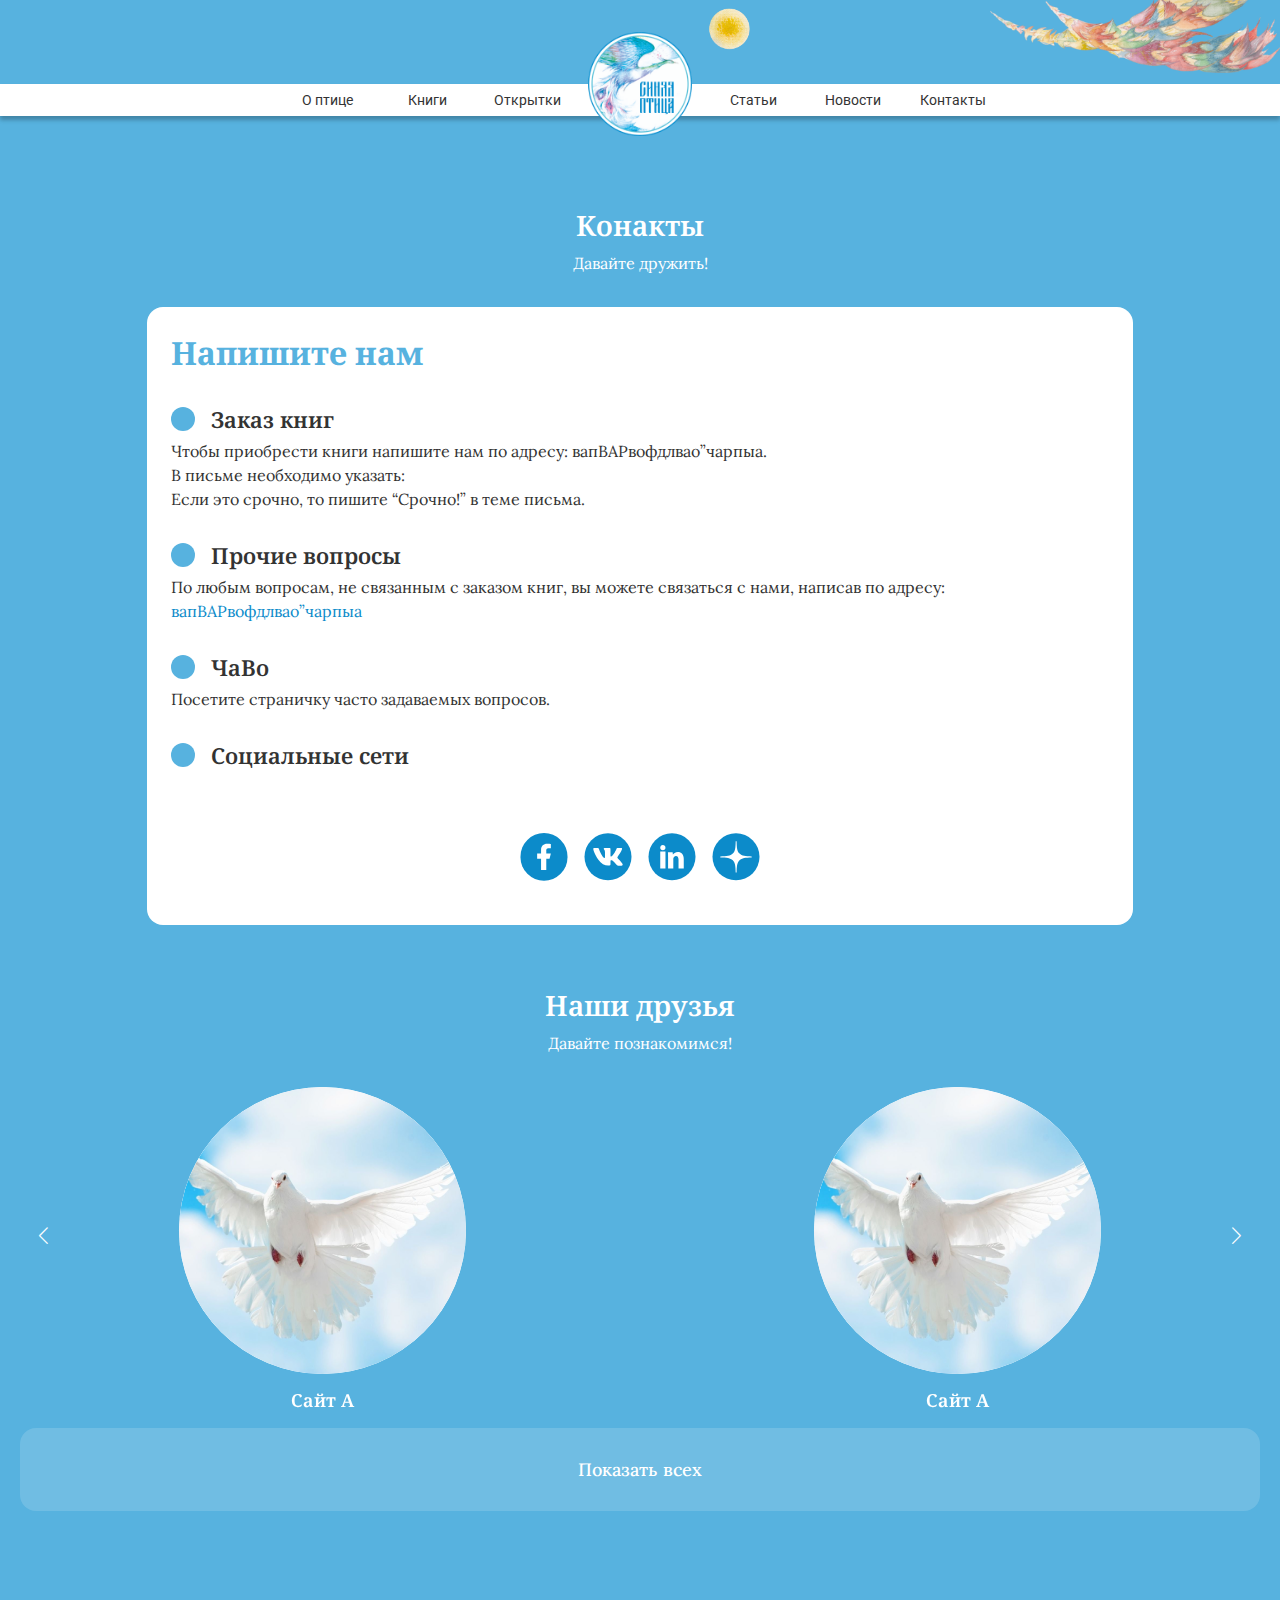
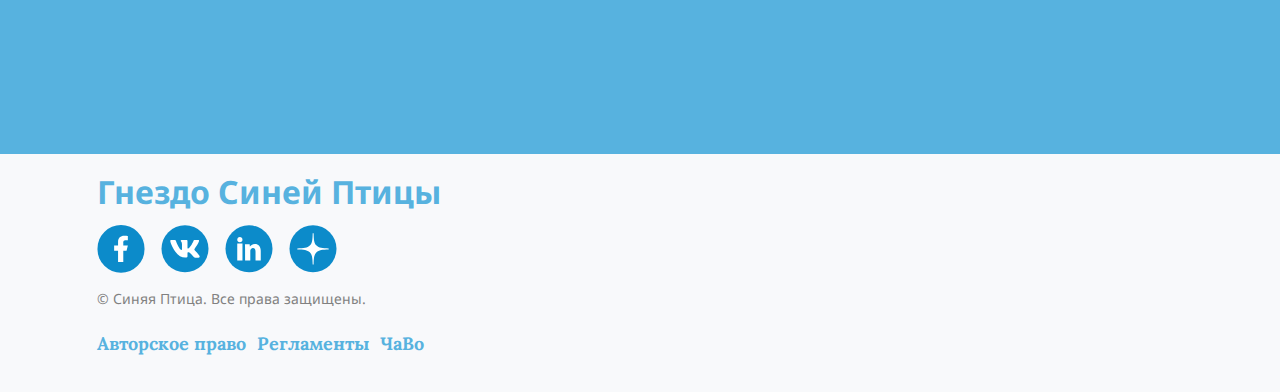
<file: app/contacts.html>
<!DOCTYPE html>
<html lang="en">

<head>
  <meta charset="UTF-8">
  <meta name="viewport" content="width=device-width, initial-scale=1.0">
  <title>Синяя Птица</title>
  <link rel="stylesheet" href="css/swiper-bundle.min.css">
  <link rel="stylesheet" href="css/style.min.css">
</head>

<body>
  <div class="wrapper">
    <header class="header">

      <div class="header__top">
        <div class="header-top__bird">
          <img src="images/birds-img.png" alt="">
        </div>
        <div class="header-top-second">
          <div class="header-second__inner">
            <img src="images/top-second.png" alt="">
          </div>
        </div>

      </div>
      <div class="header-center">
        <img src="images/top-img.png" alt="">
      </div>
      <div class="header__center">
        <div class="header__center-conteiner">
          <div class="header__center-nav">
            <ul class="nav-list">
              <li class="nav-list__item"><a href="about.html" class="nav-list__link">О птице</a></li>
              <li class="nav-list__item"><a href="books.html" class="nav-list__link">Книги</a></li>
              <li class="nav-list__item"><a href="postcards.html" class="nav-list__link">Открытки</a></li>
            </ul>
          </div>
          <div class="header__center-nav">
            <ul class="nav-list">
              <li class="nav-list__item"><a href="articles.html" class="nav-list__link">Статьи</a></li>
              <li class="nav-list__item"><a href="news.html" class="nav-list__link">Новости</a></li>
              <li class="nav-list__item"><a href="contacts.html" class="nav-list__link">Контакты</a></li>
            </ul>
          </div>
        </div>
      </div>
      <div class="container">
        <div class="header__mob mobile">
          <div class="header__logo">
            <img src="images/mobile/logo.png" alt="">
            <span>Синяя Птица</span>
          </div>
          <div class="menu__btn">
            <span></span>
            <span></span>
            <span></span>
            <div class="clse-menu">
              <svg xmlns="http://www.w3.org/2000/svg" width="24" height="24" viewBox="0 0 24 24" fill="none">
                <path
                  d="M6.4 19L5 17.6L10.6 12L5 6.4L6.4 5L12 10.6L17.6 5L19 6.4L13.4 12L19 17.6L17.6 19L12 13.4L6.4 19Z"
                  fill="black" />
              </svg>
            </div>
          </div>
          <div class="menu__list">
            <div class="menu__list-inner">
              <img src="images/top-img.png" alt="" class="menu__img">
              <ul class="nav__list">
                <li class="nav__list-item"><a href="about.html" class="nav__link">О Птицє</a></li>
                <li class="nav__list-item"><a href="books.html" class="nav__link">Книги</a></li>
                <li class="nav__list-item"><a href="postcards.html" class="nav__link">Открытки</a></li>
                <li class="nav__list-item"><a href="articles.html" class="nav__link">Статьи </a></li>
                <li class="nav__list-item"><a href="news.html" class="nav__link">Новости</a></li>
                <li class="nav__list-item"><a href="contacts.html" class="nav__link">Контакты</a></li>
              </ul>
              <div class="header__mob-bottom">
                <div class="header__mob-title">Гнездо Синей Птицы</div>
                <div class="header__socials socials">
                  <a href="" class="socials__link">
                    <img src="images/icons/facebook-fill.svg" alt="">
                  </a>
                  <a href="" class="socials__link">
                    <img src="images/icons/ion_logo-vk.svg" alt="">
                  </a>
                  <a href="" class="socials__link">
                    <img src="images/icons/in-logo.svg" alt="">
                  </a>
                  <a href="" class="socials__link">
                    <img src="images/icons/dzen.svg" alt="">
                  </a>

                </div>
              </div>
            </div>
          </div>
        </div>
      </div>
    </header>
    <main class="main">
      <section class="about">
        <div class="container-content">
          <h4 class="about__title title first">Конакты</h4>
          <p class="about__subtitle subtitle">Давайте дружить!</p>
          <div class="about__body block">
            <h6 class="about__heading heading">Напишите нам</h6>
            <div class="about__text">
              <p>
              </p>
            </div>
            <div class="about__items-box">
              <div class="about__item">
                <h6 class="about__item-top">Заказ книг</h6>
                <p class="about__item-text">
                  Чтобы приобрести книги напишите нам по адресу: вапВАРвофдлвао”чарпыа.<br>
                  В письме необходимо указать:<br>
                  Если это срочно, то пишите “Срочно!” в теме письма.<br>
                </p>
              </div>
              <div class="about__item">
                <h6 class="about__item-top">Прочие вопросы</h6>
                <p class="about__item-text">
                  <span class="questions-text">
                    По любым вопросам, не связанным с заказом книг, вы можете связаться с нами, написав по адресу:
                  </span>
                  <a href="" class="contact-link">вапВАРвофдлвао”чарпыа</a>
                </p>
              </div>
              <div class="about__item">
                <h6 class="about__item-top">ЧаВо</h6>
                <p class="about__item-text">
                  Посетите страничку часто задаваемых вопросов.

                </p>
              </div>
              <div class="about__item">
                <h6 class="about__item-top">Социальные сети</h6>

              </div>

            </div>
            <div class="contacts__socials socials">
              <a href="" class="socials__link">
                <img src="images/icons/facebook-fill.svg" alt="">
              </a>
              <a href="" class="socials__link">
                <img src="images/icons/ion_logo-vk.svg" alt="">
              </a>
              <a href="" class="socials__link">
                <img src="images/icons/in-logo.svg" alt="">
              </a>
              <a href="" class="socials__link">
                <img src="images/icons/dzen.svg" alt="">
              </a>

            </div>
          </div>

        </div>
      </section>
      <section class="authors">
        <div class="container-content">
          <h6 class="authors__title title">Наши друзья</h6>
          <p class="authors__sbtitle subtitle">Давайте познакомимся!</p>
          <div class="authors__swiper">
            <div class="about__swiper">
              <div class="swiper-wrapper">
                <div class="swiper-slide user-slide">
                  <div class="user__avatar">
                    <img src="images/content/user-avatar.png" alt="">
                  </div>
                  <div class="user__name">Сайт А</div>
                </div>
                <div class="swiper-slide user-slide">
                  <div class="user__avatar">
                    <img src="images/content/user-avatar.png" alt="">
                  </div>
                  <div class="user__name">Сайт А</div>
                </div>
                <div class="swiper-slide user-slide">
                  <div class="user__avatar">
                    <img src="images/content/user-avatar.png" alt="">
                  </div>
                  <div class="user__name">Сайт А</div>
                </div>
                <div class="swiper-slide user-slide">
                  <div class="user__avatar">
                    <img src="images/content/user-avatar.png" alt="">
                  </div>
                  <div class="user__name">Сайт А</div>
                </div>
                <div class="swiper-slide user-slide">
                  <div class="user__avatar">
                    <img src="images/content/user-avatar.png" alt="">
                  </div>
                  <div class="user__name">Сайт А</div>
                </div>
                <div class="swiper-slide user-slide">
                  <div class="user__avatar">
                    <img src="images/content/user-avatar.png" alt="">
                  </div>
                  <div class="user__name">Сайт А</div>
                </div>
              </div>
              <div class="swiper-button-next"></div>
              <div class="swiper-button-prev"></div>
            </div>
            <a href="" class="about__btn grey-btn">Показать всех</a>
          </div>
        </div>
      </section>
    </main>
    <footer class="footer">
      <div class="container">
        <div class="footer__inner">
          <div class="footer__title heading">Гнездо Синей Птицы</div>
          <div class="footer__socials socials">
            <a href="" class="socials__link">
              <img src="images/icons/facebook-fill.svg" alt="">
            </a>
            <a href="" class="socials__link">
              <img src="images/icons/ion_logo-vk.svg" alt="">
            </a>
            <a href="" class="socials__link">
              <img src="images/icons/in-logo.svg" alt="">
            </a>
            <a href="" class="socials__link">
              <img src="images/icons/dzen.svg" alt="">
            </a>

          </div>
          <p class="footer__copyright">&copy;&nbsp;Синяя Птица. Все права защищены.</p>
          <nav class="footer__nav">
            <a href="" class="footer__link">Авторское право</a>
            <a href="" class="footer__link">Регламенты</a>
            <a href="" class="footer__link">ЧаВо</a>
          </nav>
        </div>
      </div>
    </footer>
  </div>
  <script src="js/swiper-bundle.min.js"></script>
  <script src="js/main.min.js"></script>
</body>

</html>
</file>
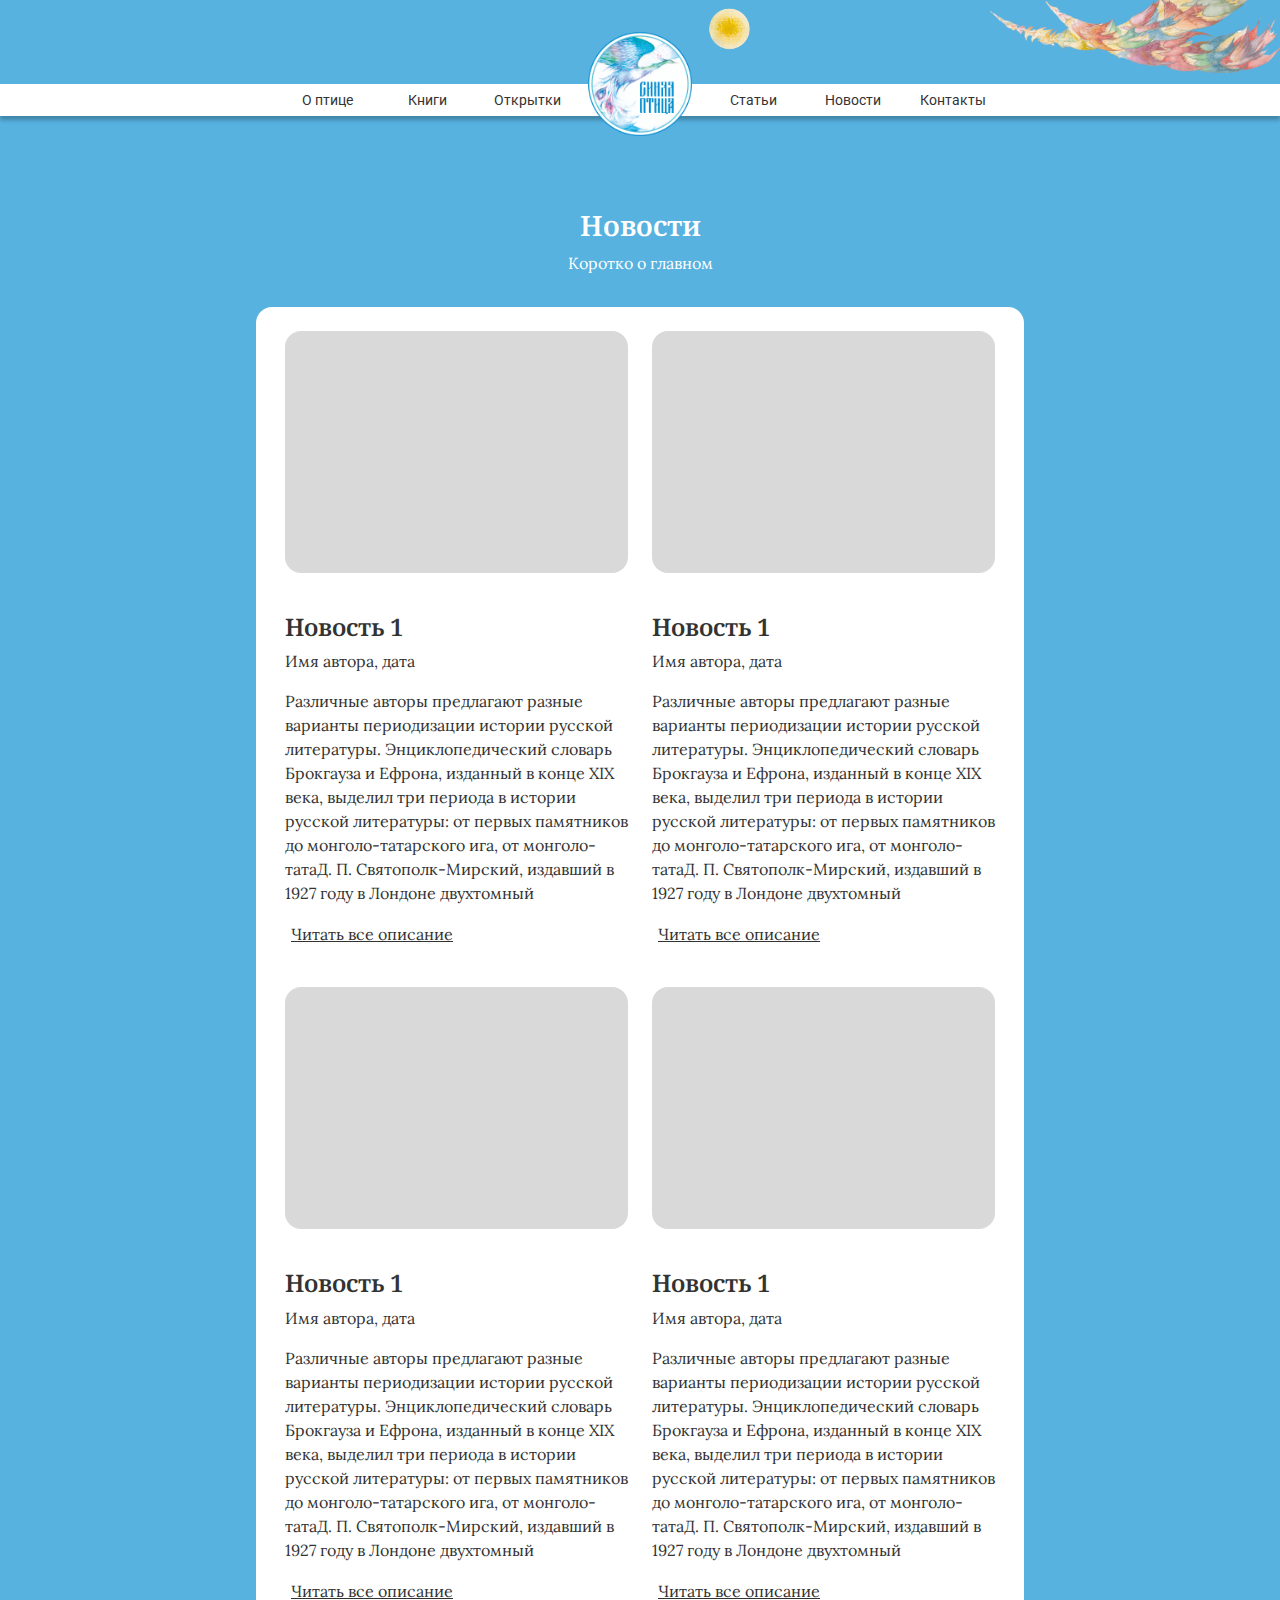
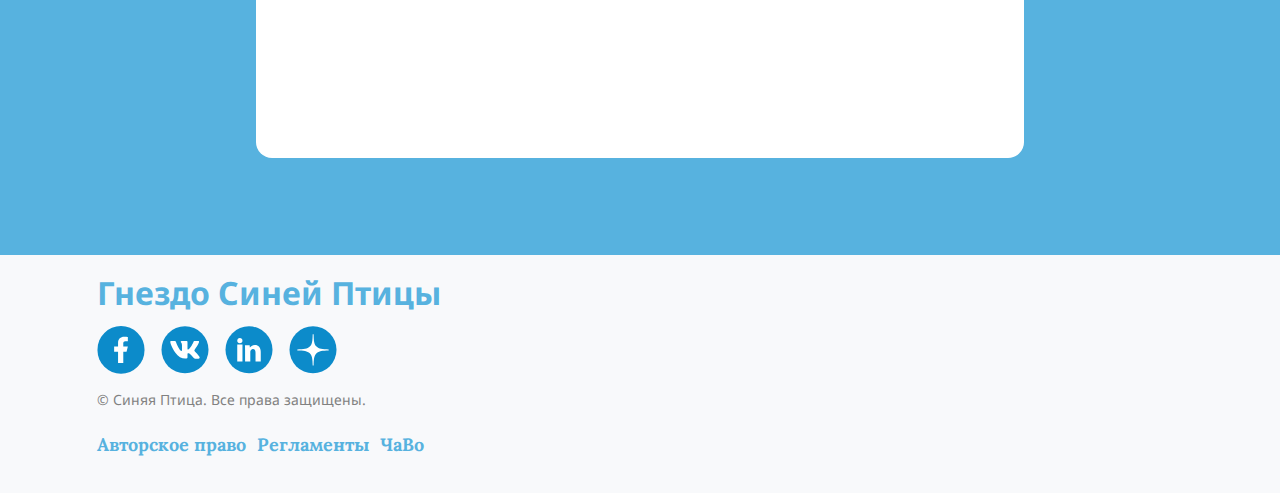
<file: app/news.html>
<!DOCTYPE html>
<html lang="en">

<head>
  <meta charset="UTF-8">
  <meta name="viewport" content="width=device-width, initial-scale=1.0">
  <title>Синяя Птица</title>
  <link rel="stylesheet" href="css/swiper-bundle.min.css">
  <link rel="stylesheet" href="css/style.min.css">
</head>

<body>
  <div class="wrapper">
    <header class="header">

      <div class="header__top">
        <div class="header-top__bird">
          <img src="images/birds-img.png" alt="">
        </div>
        <div class="header-top-second">
          <div class="header-second__inner">
            <img src="images/top-second.png" alt="">
          </div>
        </div>

      </div>
      <div class="header-center">
        <img src="images/top-img.png" alt="">
      </div>
      <div class="header__center">
        <div class="header__center-conteiner">
          <div class="header__center-nav">
            <ul class="nav-list">
              <li class="nav-list__item"><a href="about.html" class="nav-list__link">О птице</a></li>
              <li class="nav-list__item"><a href="books.html" class="nav-list__link">Книги</a></li>
              <li class="nav-list__item"><a href="postcards.html" class="nav-list__link">Открытки</a></li>
            </ul>
          </div>
          <div class="header__center-nav">
            <ul class="nav-list">
              <li class="nav-list__item"><a href="articles.html" class="nav-list__link">Статьи</a></li>
              <li class="nav-list__item"><a href="news.html" class="nav-list__link">Новости</a></li>
              <li class="nav-list__item"><a href="contacts.html" class="nav-list__link">Контакты</a></li>
            </ul>
          </div>
        </div>
      </div>
      <div class="container">
        <div class="header__mob mobile">
          <div class="header__logo">
            <img src="images/mobile/logo.png" alt="">
            <span>Синяя Птица</span>
          </div>
          <div class="menu__btn">
            <span></span>
            <span></span>
            <span></span>
            <div class="clse-menu">
              <svg xmlns="http://www.w3.org/2000/svg" width="24" height="24" viewBox="0 0 24 24" fill="none">
                <path
                  d="M6.4 19L5 17.6L10.6 12L5 6.4L6.4 5L12 10.6L17.6 5L19 6.4L13.4 12L19 17.6L17.6 19L12 13.4L6.4 19Z"
                  fill="black" />
              </svg>
            </div>
          </div>
          <div class="menu__list">
            <div class="menu__list-inner">
              <img src="images/top-img.png" alt="" class="menu__img">
              <ul class="nav__list">
                <li class="nav__list-item"><a href="about.html" class="nav__link">О Птицє</a></li>
                <li class="nav__list-item"><a href="books.html" class="nav__link">Книги</a></li>
                <li class="nav__list-item"><a href="postcards.html" class="nav__link">Открытки</a></li>
                <li class="nav__list-item"><a href="articles.html" class="nav__link">Статьи </a></li>
                <li class="nav__list-item"><a href="news.html" class="nav__link">Новости</a></li>
                <li class="nav__list-item"><a href="contacts.html" class="nav__link">Контакты</a></li>
              </ul>
              <div class="header__mob-bottom">
                <div class="header__mob-title">Гнездо Синей Птицы</div>
                <div class="header__socials socials">
                  <a href="" class="socials__link">
                    <img src="images/icons/facebook-fill.svg" alt="">
                  </a>
                  <a href="" class="socials__link">
                    <img src="images/icons/ion_logo-vk.svg" alt="">
                  </a>
                  <a href="" class="socials__link">
                    <img src="images/icons/in-logo.svg" alt="">
                  </a>
                  <a href="" class="socials__link">
                    <img src="images/icons/dzen.svg" alt="">
                  </a>

                </div>
              </div>
            </div>
          </div>
        </div>
      </div>
    </header>
    <main class="main">
      <section class="news">
        <div class="container-content">
          <h4 class="books__title title first">Новости</h4>
          <p class="books__subtitle subtitle">
            Коротко о главном
          </p>

        </div>
        <div class="container">
          <div class="news__box block">
            <article class="news__box-item">
              <div class="news__img">
                <img src="images/content/news-1.jpg" alt="">
              </div>
              <div class="news__info">
                <div class="news__title">Новость 1</div>
                <p class="news__authors-name">Имя автора, дата</p>
                <p class="news__text">
                  Различные авторы предлагают разные варианты периодизации истории русской литературы. Энциклопедический
                  словарь Брокгауза и Ефрона, изданный в конце XIX века, выделил три периода в истории русской
                  литературы: от первых памятников до монголо-татарского ига, от монголо-татаД. П. Святополк-Мирский,
                  издавший в 1927 году в Лондоне двухтомный
                </p>
                <button class="read-more ">Читать все описание</button>
              </div>
            </article>
            <article class="news__box-item">
              <div class="news__img">
                <img src="images/content/news-1.jpg" alt="">
              </div>
              <div class="news__info">
                <div class="news__title">Новость 1</div>
                <p class="news__authors-name">Имя автора, дата</p>
                <p class="news__text">
                  Различные авторы предлагают разные варианты периодизации истории русской литературы. Энциклопедический
                  словарь Брокгауза и Ефрона, изданный в конце XIX века, выделил три периода в истории русской
                  литературы: от первых памятников до монголо-татарского ига, от монголо-татаД. П. Святополк-Мирский,
                  издавший в 1927 году в Лондоне двухтомный
                </p>
                <button class="read-more ">Читать все описание</button>
              </div>
            </article>
            <article class="news__box-item">
              <div class="news__img">
                <img src="images/content/news-1.jpg" alt="">
              </div>
              <div class="news__info">
                <div class="news__title">Новость 1</div>
                <p class="news__authors-name">Имя автора, дата</p>
                <p class="news__text">
                  Различные авторы предлагают разные варианты периодизации истории русской литературы. Энциклопедический
                  словарь Брокгауза и Ефрона, изданный в конце XIX века, выделил три периода в истории русской
                  литературы: от первых памятников до монголо-татарского ига, от монголо-татаД. П. Святополк-Мирский,
                  издавший в 1927 году в Лондоне двухтомный
                </p>
                <button class="read-more ">Читать все описание</button>
              </div>
            </article>
            <article class="news__box-item">
              <div class="news__img">
                <img src="images/content/news-1.jpg" alt="">
              </div>
              <div class="news__info">
                <div class="news__title">Новость 1</div>
                <p class="news__authors-name">Имя автора, дата</p>
                <p class="news__text">
                  Различные авторы предлагают разные варианты периодизации истории русской литературы. Энциклопедический
                  словарь Брокгауза и Ефрона, изданный в конце XIX века, выделил три периода в истории русской
                  литературы: от первых памятников до монголо-татарского ига, от монголо-татаД. П. Святополк-Мирский,
                  издавший в 1927 году в Лондоне двухтомный
                </p>
                <button class="read-more ">Читать все описание</button>
              </div>
            </article>
          </div>
        </div>
      </section>
    </main>
    <footer class="footer">
      <div class="container">
        <div class="footer__inner">
          <div class="footer__title heading">Гнездо Синей Птицы</div>
          <div class="footer__socials socials">
            <a href="" class="socials__link">
              <img src="images/icons/facebook-fill.svg" alt="">
            </a>
            <a href="" class="socials__link">
              <img src="images/icons/ion_logo-vk.svg" alt="">
            </a>
            <a href="" class="socials__link">
              <img src="images/icons/in-logo.svg" alt="">
            </a>
            <a href="" class="socials__link">
              <img src="images/icons/dzen.svg" alt="">
            </a>

          </div>
          <p class="footer__copyright">&copy;&nbsp;Синяя Птица. Все права защищены.</p>
          <nav class="footer__nav">
            <a href="" class="footer__link">Авторское право</a>
            <a href="" class="footer__link">Регламенты</a>
            <a href="" class="footer__link">ЧаВо</a>
          </nav>
        </div>
      </div>
    </footer>
  </div>
  <script src="js/swiper-bundle.min.js"></script>
  <script src="js/main.min.js"></script>
</body>

</html>
</file>
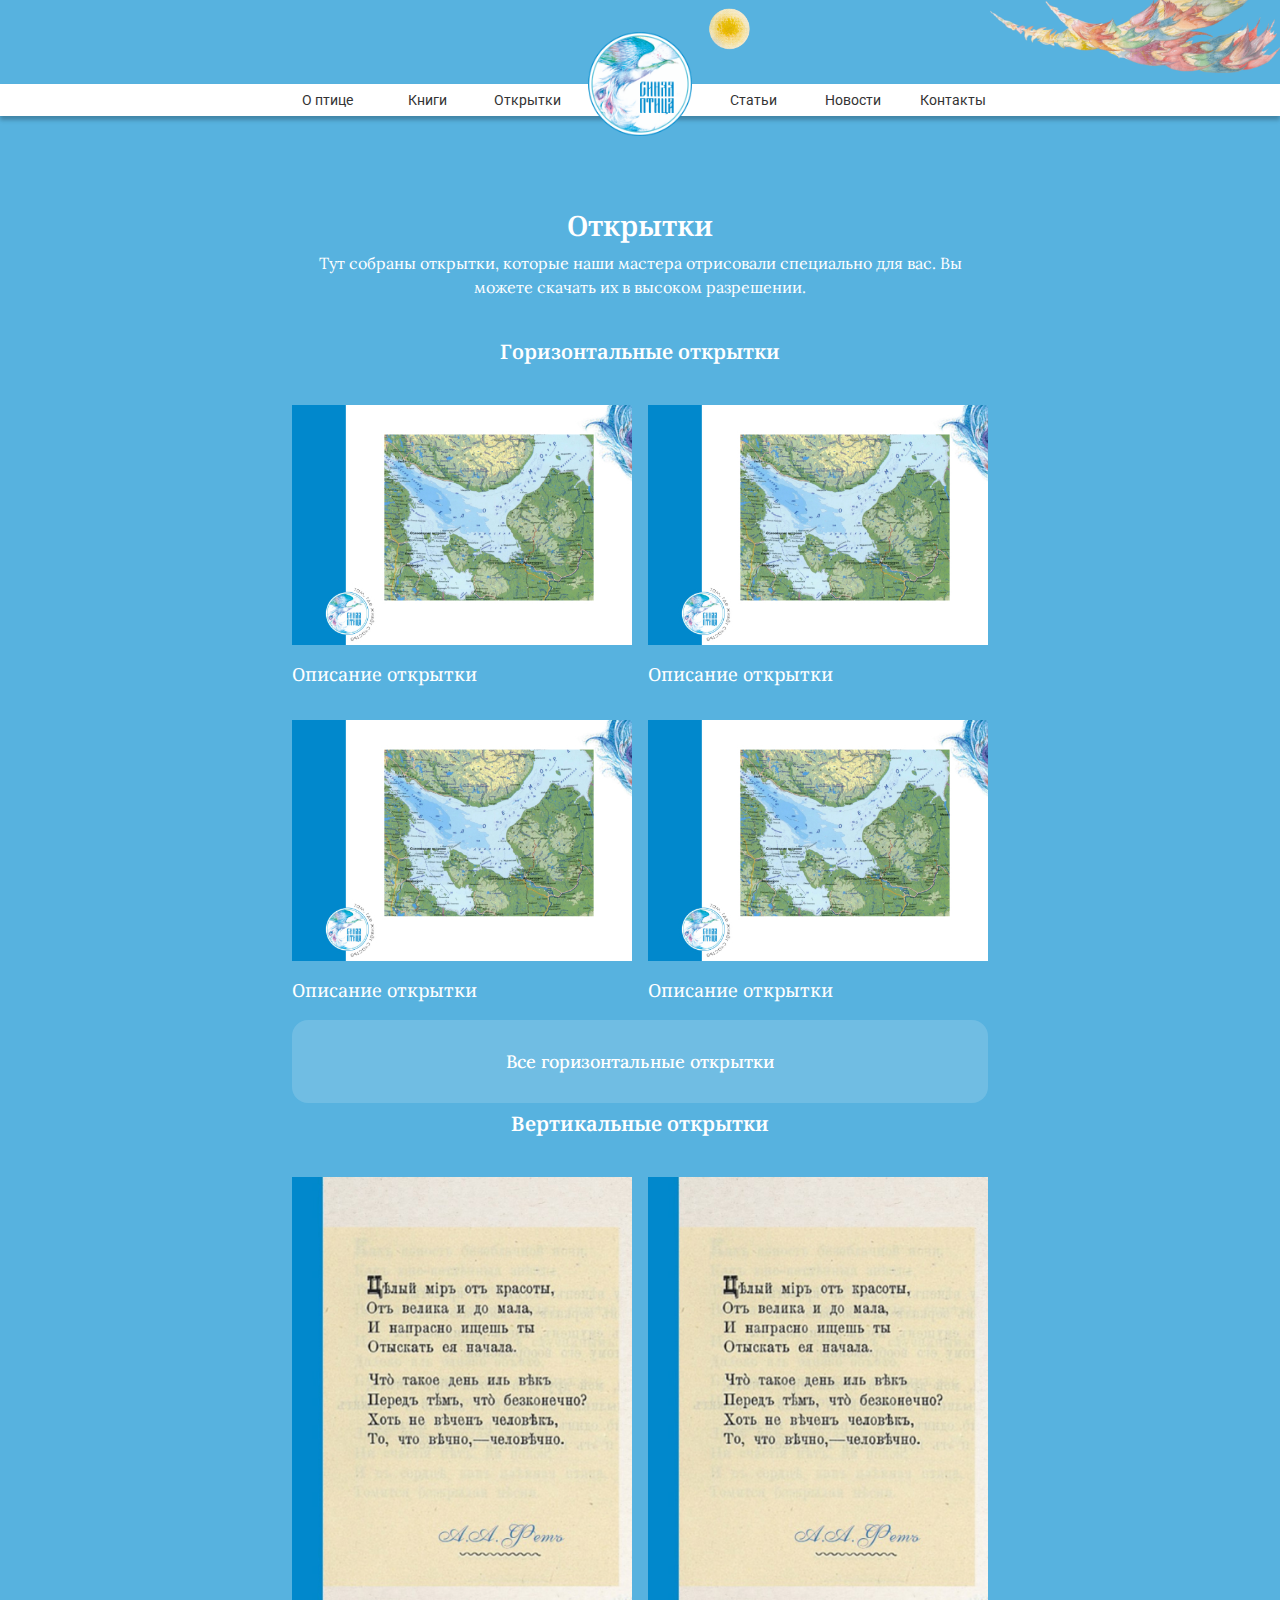
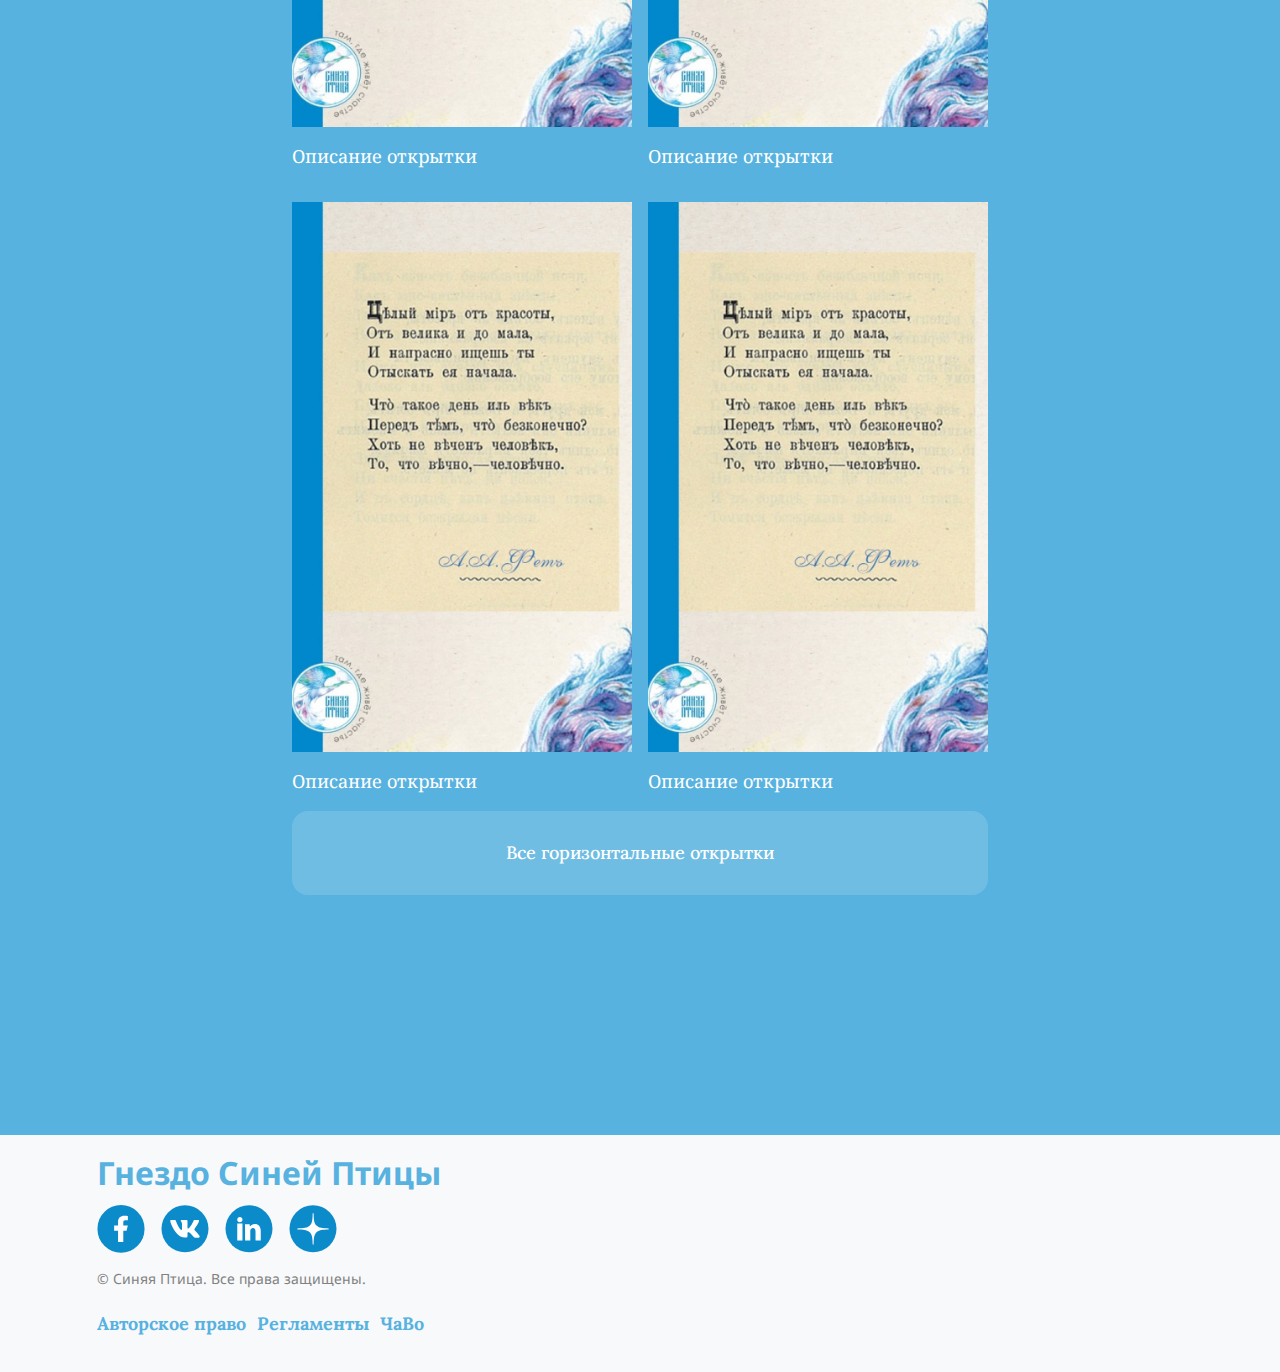
<file: app/postcards.html>
<!DOCTYPE html>
<html lang="en">

<head>
  <meta charset="UTF-8">
  <meta name="viewport" content="width=device-width, initial-scale=1.0">
  <title>Синяя Птица</title>
  <link rel="stylesheet" href="css/swiper-bundle.min.css">
  <link rel="stylesheet" href="css/style.min.css">
</head>

<body>
  <div class="wrapper">
    <header class="header">

      <div class="header__top">
        <div class="header-top__bird">
          <img src="images/birds-img.png" alt="">
        </div>
        <div class="header-top-second">
          <div class="header-second__inner">
            <img src="images/top-second.png" alt="">
          </div>
        </div>

      </div>
      <div class="header-center">
        <img src="images/top-img.png" alt="">
      </div>
      <div class="header__center">
        <div class="header__center-conteiner">
          <div class="header__center-nav">
            <ul class="nav-list">
              <li class="nav-list__item"><a href="about.html" class="nav-list__link">О птице</a></li>
              <li class="nav-list__item"><a href="books.html" class="nav-list__link">Книги</a></li>
              <li class="nav-list__item"><a href="postcards.html" class="nav-list__link">Открытки</a></li>
            </ul>
          </div>
          <div class="header__center-nav">
            <ul class="nav-list">
              <li class="nav-list__item"><a href="articles.html" class="nav-list__link">Статьи</a></li>
              <li class="nav-list__item"><a href="news.html" class="nav-list__link">Новости</a></li>
              <li class="nav-list__item"><a href="contacts.html" class="nav-list__link">Контакты</a></li>
            </ul>
          </div>
        </div>
      </div>
      <div class="container">
        <div class="header__mob mobile">
          <div class="header__logo">
            <img src="images/mobile/logo.png" alt="">
            <span>Синяя Птица</span>
          </div>
          <div class="menu__btn">
            <span></span>
            <span></span>
            <span></span>
            <div class="clse-menu">
              <svg xmlns="http://www.w3.org/2000/svg" width="24" height="24" viewBox="0 0 24 24" fill="none">
                <path
                  d="M6.4 19L5 17.6L10.6 12L5 6.4L6.4 5L12 10.6L17.6 5L19 6.4L13.4 12L19 17.6L17.6 19L12 13.4L6.4 19Z"
                  fill="black" />
              </svg>
            </div>
          </div>
          <div class="menu__list">
            <div class="menu__list-inner">
              <img src="images/top-img.png" alt="" class="menu__img">
              <ul class="nav__list">
                <li class="nav__list-item"><a href="about.html" class="nav__link">О Птицє</a></li>
                <li class="nav__list-item"><a href="books.html" class="nav__link">Книги</a></li>
                <li class="nav__list-item"><a href="postcards.html" class="nav__link">Открытки</a></li>
                <li class="nav__list-item"><a href="articles.html" class="nav__link">Статьи </a></li>
                <li class="nav__list-item"><a href="news.html" class="nav__link">Новости</a></li>
                <li class="nav__list-item"><a href="contacts.html" class="nav__link">Контакты</a></li>
              </ul>
              <div class="header__mob-bottom">
                <div class="header__mob-title">Гнездо Синей Птицы</div>
                <div class="header__socials socials">
                  <a href="" class="socials__link">
                    <img src="images/icons/facebook-fill.svg" alt="">
                  </a>
                  <a href="" class="socials__link">
                    <img src="images/icons/ion_logo-vk.svg" alt="">
                  </a>
                  <a href="" class="socials__link">
                    <img src="images/icons/in-logo.svg" alt="">
                  </a>
                  <a href="" class="socials__link">
                    <img src="images/icons/dzen.svg" alt="">
                  </a>

                </div>
              </div>
            </div>
          </div>
        </div>
      </div>
    </header>
    <main class="main">
      <section class="postcards">
        <div class="container">
          <h4 class="postcards__title title first">Открытки</h4>
          <p class="postcards__subtitle subtitle">
            Тут собраны открытки, которые наши мастера отрисовали специально для вас. Вы можете скачать их в высоком
            разрешении.
          </p>
          <div class="postcards__body horisont">
            <h6 class="postcards__body-title">Горизонтальные открытки</h6>
            <div class="postcards__swiper">
              <div class="swiper-wrapper postcards-swiper-wrapper">
                <div class="swiper-slide">
                  <div class="postcard__item trigger">
                    <img src="images/content/postcard-hor.jpg" alt="" class="postcard__img">
                    <p class="postcard__description">Описание открытки</p>
                  </div>
                </div>
                <div class="swiper-slide">
                  <div class="postcard__item trigger">
                    <img src="images/content/postcard-hor.jpg" alt="" class="postcard__img">
                    <p class="postcard__description">Описание открытки</p>
                  </div>
                </div>
                <div class="swiper-slide">
                  <div class="postcard__item trigger">
                    <img src="images/content/postcard-hor.jpg" alt="" class="postcard__img">
                    <p class="postcard__description">Описание открытки</p>
                  </div>
                </div>
                <div class="swiper-slide">
                  <div class="postcard__item trigger">
                    <img src="images/content/postcard-hor.jpg" alt="" class="postcard__img">
                    <p class="postcard__description">Описание открытки</p>
                  </div>
                </div>
                <div class="swiper-slide">
                  <div class="postcard__item trigger">
                    <img src="images/content/postcard-hor.jpg" alt="" class="postcard__img">
                    <p class="postcard__description">Описание открытки</p>
                  </div>
                </div>
                <div class="swiper-slide">
                  <div class="postcard__item trigger">
                    <img src="images/content/postcard-hor.jpg" alt="" class="postcard__img">
                    <p class="postcard__description">Описание открытки</p>
                  </div>
                </div>
                <div class="swiper-slide ">
                  <div class="postcard__item trigger">
                    <img src="images/content/postcard-hor.jpg" alt="" class="postcard__img">
                    <p class="postcard__description">Описание открытки</p>
                  </div>
                </div>
                <div class="swiper-slide ">
                  <div class="postcard__item trigger">
                    <img src="images/content/postcard-hor.jpg" alt="" class="postcard__img">
                    <p class="postcard__description">Описание открытки</p>
                  </div>
                </div>
                <div class="swiper-slide ">
                  <div class="postcard__item trigger">
                    <img src="images/content/postcard-hor.jpg" alt="" class="postcard__img">
                    <p class="postcard__description">Описание открытки</p>
                  </div>
                </div>
                <div class="swiper-slide">
                  <div class="postcard__item trigger">
                    <img src="images/content/postcard-hor.jpg" alt="" class="postcard__img">
                    <p class="postcard__description">Описание открытки</p>
                  </div>
                </div>
              </div>
              <div class="swiper-button-next"></div>
              <div class="swiper-button-prev"></div>
            </div>

            <button href="" class="about__btn grey-btn ">Все вертикальные открытки</button>
          </div>
          <div class="postcards__popup horisont modal">
            <div class="popup__swiper">
              <div class="swiper-wrapper">
                <div class="swiper-slide">
                  <div class="popup__inner">
                    <div class="popup__top">
                      <div class="popup__actions">
                        <button>Скачать <span>открытку</span></button>
                        <button>Поделиться</button>
                      </div>
                      <button class="popup__close close-button">
                        <svg xmlns="http://www.w3.org/2000/svg" width="24" height="24" viewBox="0 0 24 24" fill="none">
                          <path
                            d="M6.4 19L5 17.6L10.6 12L5 6.4L6.4 5L12 10.6L17.6 5L19 6.4L13.4 12L19 17.6L17.6 19L12 13.4L6.4 19Z"
                            fill="black" />
                        </svg>
                      </button>
                    </div>
                    <div class="popup__img">
                      <img src="images/content/cat.jpg" alt="">
                    </div>
                    <div class="popup__info">
                      <div class="popup__info-tilte">Описание открытки</div>
                      <div class="popup__info-text">
                        <p>
                          Октябрь уж наступил — уж роща отряхаетПоследние листы с нагих своих ветвей;Дохнул осенний
                          хлад
                          — дорога промерзает.
                          Журча еще бежит за мельницу ручей,Но пруд уже застыл; сосед мой поспешаетВ отъезжие поля с
                          охотою своей,И страждут озими от бешеной забавы,И будит лай собак уснувшие дубравы.
                          Теперь моя пора: я не люблю весны;Скучна мне оттепель; вонь, грязь — весной я болен;
                          Кровь бродит; чувства, ум тоскою стеснены.Суровою зимой я более доволен,Люблю ее снега; в
                          присутствии луны
                        </p>

                      </div>
                    </div>
                  </div>
                </div>
                <div class="swiper-slide">
                  <div class="popup__inner">
                    <div class="popup__top">
                      <div class="popup__actions">
                        <button>Скачать <span>открытку</span></button>
                        <button>Поделиться</button>
                      </div>
                      <button class="popup__close">
                        <svg xmlns="http://www.w3.org/2000/svg" width="24" height="24" viewBox="0 0 24 24" fill="none">
                          <path
                            d="M6.4 19L5 17.6L10.6 12L5 6.4L6.4 5L12 10.6L17.6 5L19 6.4L13.4 12L19 17.6L17.6 19L12 13.4L6.4 19Z"
                            fill="black" />
                        </svg>
                      </button>
                    </div>
                    <div class="popup__img">
                      <img src="images/content/cat.jpg" alt="">
                    </div>
                    <div class="popup__info">
                      <div class="popup__info-tilte">Описание открытки</div>
                      <div class="popup__info-text">
                        <p>
                          Октябрь уж наступил — уж роща отряхаетПоследние листы с нагих своих ветвей;Дохнул осенний
                          хлад
                          — дорога промерзает.
                          Журча еще бежит за мельницу ручей,Но пруд уже застыл; сосед мой поспешаетВ отъезжие поля с
                          охотою своей,И страждут озими от бешеной забавы,И будит лай собак уснувшие дубравы.
                          Теперь моя пора: я не люблю весны;Скучна мне оттепель; вонь, грязь — весной я болен;
                          Кровь бродит; чувства, ум тоскою стеснены.Суровою зимой я более доволен,Люблю ее снега; в
                          присутствии луны
                        </p>

                      </div>
                    </div>
                  </div>
                </div>
                <div class="swiper-slide">
                  <div class="popup__inner">
                    <div class="popup__top">
                      <div class="popup__actions">
                        <button>Скачать <span>открытку</span></button>
                        <button>Поделиться</button>
                      </div>
                      <button class="popup__close close-button">
                        <svg xmlns="http://www.w3.org/2000/svg" width="24" height="24" viewBox="0 0 24 24" fill="none">
                          <path
                            d="M6.4 19L5 17.6L10.6 12L5 6.4L6.4 5L12 10.6L17.6 5L19 6.4L13.4 12L19 17.6L17.6 19L12 13.4L6.4 19Z"
                            fill="black" />
                        </svg>
                      </button>
                    </div>
                    <div class="popup__img">
                      <img src="images/content/cat.jpg" alt="">
                    </div>
                    <div class="popup__info">
                      <div class="popup__info-tilte">Описание открытки</div>
                      <div class="popup__info-text">
                        <p>
                          Октябрь уж наступил — уж роща отряхаетПоследние листы с нагих своих ветвей;Дохнул осенний
                          хлад
                          — дорога промерзает.
                          Журча еще бежит за мельницу ручей,Но пруд уже застыл; сосед мой поспешаетВ отъезжие поля с
                          охотою своей,И страждут озими от бешеной забавы,И будит лай собак уснувшие дубравы.
                          Теперь моя пора: я не люблю весны;Скучна мне оттепель; вонь, грязь — весной я болен;
                          Кровь бродит; чувства, ум тоскою стеснены.Суровою зимой я более доволен,Люблю ее снега; в
                          присутствии луны
                        </p>

                      </div>
                    </div>
                  </div>
                </div>
                <div class="swiper-slide">
                  <div class="popup__inner">
                    <div class="popup__top">
                      <div class="popup__actions">
                        <button>Скачать <span>открытку</span></button>
                        <button>Поделиться</button>
                      </div>
                      <button class="popup__close">
                        <svg xmlns="http://www.w3.org/2000/svg" width="24" height="24" viewBox="0 0 24 24" fill="none">
                          <path
                            d="M6.4 19L5 17.6L10.6 12L5 6.4L6.4 5L12 10.6L17.6 5L19 6.4L13.4 12L19 17.6L17.6 19L12 13.4L6.4 19Z"
                            fill="black" />
                        </svg>
                      </button>
                    </div>
                    <div class="popup__img">
                      <img src="images/content/cat.jpg" alt="">
                    </div>
                    <div class="popup__info">
                      <div class="popup__info-tilte">Описание открытки</div>
                      <div class="popup__info-text">
                        <p>
                          Октябрь уж наступил — уж роща отряхаетПоследние листы с нагих своих ветвей;Дохнул осенний
                          хлад
                          — дорога промерзает.
                          Журча еще бежит за мельницу ручей,Но пруд уже застыл; сосед мой поспешаетВ отъезжие поля с
                          охотою своей,И страждут озими от бешеной забавы,И будит лай собак уснувшие дубравы.
                          Теперь моя пора: я не люблю весны;Скучна мне оттепель; вонь, грязь — весной я болен;
                          Кровь бродит; чувства, ум тоскою стеснены.Суровою зимой я более доволен,Люблю ее снега; в
                          присутствии луны
                        </p>

                      </div>
                    </div>
                  </div>
                </div>
                <div class="swiper-slide">
                  <div class="popup__inner">
                    <div class="popup__top">
                      <div class="popup__actions">
                        <button>Скачать <span>открытку</span></button>
                        <button>Поделиться</button>
                      </div>
                      <button class="popup__close close-button">
                        <svg xmlns="http://www.w3.org/2000/svg" width="24" height="24" viewBox="0 0 24 24" fill="none">
                          <path
                            d="M6.4 19L5 17.6L10.6 12L5 6.4L6.4 5L12 10.6L17.6 5L19 6.4L13.4 12L19 17.6L17.6 19L12 13.4L6.4 19Z"
                            fill="black" />
                        </svg>
                      </button>
                    </div>
                    <div class="popup__img">
                      <img src="images/content/cat.jpg" alt="">
                    </div>
                    <div class="popup__info">
                      <div class="popup__info-tilte">Описание открытки</div>
                      <div class="popup__info-text">
                        <p>
                          Октябрь уж наступил — уж роща отряхаетПоследние листы с нагих своих ветвей;Дохнул осенний
                          хлад
                          — дорога промерзает.
                          Журча еще бежит за мельницу ручей,Но пруд уже застыл; сосед мой поспешаетВ отъезжие поля с
                          охотою своей,И страждут озими от бешеной забавы,И будит лай собак уснувшие дубравы.
                          Теперь моя пора: я не люблю весны;Скучна мне оттепель; вонь, грязь — весной я болен;
                          Кровь бродит; чувства, ум тоскою стеснены.Суровою зимой я более доволен,Люблю ее снега; в
                          присутствии луны
                        </p>

                      </div>
                    </div>
                  </div>
                </div>
                <div class="swiper-slide">
                  <div class="popup__inner">
                    <div class="popup__top">
                      <div class="popup__actions">
                        <button>Скачать <span>открытку</span></button>
                        <button>Поделиться</button>
                      </div>
                      <button class="popup__close close-button">
                        <svg xmlns="http://www.w3.org/2000/svg" width="24" height="24" viewBox="0 0 24 24" fill="none">
                          <path
                            d="M6.4 19L5 17.6L10.6 12L5 6.4L6.4 5L12 10.6L17.6 5L19 6.4L13.4 12L19 17.6L17.6 19L12 13.4L6.4 19Z"
                            fill="black" />
                        </svg>
                      </button>
                    </div>
                    <div class="popup__img">
                      <img src="images/content/cat.jpg" alt="">
                    </div>
                    <div class="popup__info">
                      <div class="popup__info-tilte">Описание открытки</div>
                      <div class="popup__info-text">
                        <p>
                          Октябрь уж наступил — уж роща отряхаетПоследние листы с нагих своих ветвей;Дохнул осенний
                          хлад
                          — дорога промерзает.
                          Журча еще бежит за мельницу ручей,Но пруд уже застыл; сосед мой поспешаетВ отъезжие поля с
                          охотою своей,И страждут озими от бешеной забавы,И будит лай собак уснувшие дубравы.
                          Теперь моя пора: я не люблю весны;Скучна мне оттепель; вонь, грязь — весной я болен;
                          Кровь бродит; чувства, ум тоскою стеснены.Суровою зимой я более доволен,Люблю ее снега; в
                          присутствии луны
                        </p>
                      </div>
                    </div>
                  </div>
                </div>
              </div>
              <div class="swiper-button-next"></div>
              <div class="swiper-button-prev"></div>
            </div>
          </div>
          <div class="postcards__mob horisont">
            <h6 class="postcards__body-title">Горизонтальные открытки</h6>
            <div class="postcards__mob-box">
              <div class="postcard__item trigger">
                <img src="images/content/postcard-hor.jpg" alt="" class="postcard__img">
                <p class="postcard__description">Описание открытки</p>
              </div>
              <div class="postcard__item trigger">
                <img src="images/content/postcard-hor.jpg" alt="" class="postcard__img">
                <p class="postcard__description">Описание открытки</p>
              </div>
              <div class="postcard__item trigger">
                <img src="images/content/postcard-hor.jpg" alt="" class="postcard__img">
                <p class="postcard__description">Описание открытки</p>
              </div>
              <div class="postcard__item trigger">
                <img src="images/content/postcard-hor.jpg" alt="" class="postcard__img">
                <p class="postcard__description">Описание открытки</p>
              </div>
            </div>
            <div class="postcards__popup horisont modal-mob">
              <div class="popup__swiper">
                <div class="swiper-wrapper">
                  <div class="swiper-slide">
                    <div class="popup__inner">
                      <div class="popup__top">
                        <div class="popup__actions">
                          <button>Скачать <span>открытку</span></button>
                          <button>Поделиться</button>
                        </div>
                        <button class="popup__close close-button">
                          <svg xmlns="http://www.w3.org/2000/svg" width="24" height="24" viewBox="0 0 24 24"
                            fill="none">
                            <path
                              d="M6.4 19L5 17.6L10.6 12L5 6.4L6.4 5L12 10.6L17.6 5L19 6.4L13.4 12L19 17.6L17.6 19L12 13.4L6.4 19Z"
                              fill="black" />
                          </svg>
                        </button>
                      </div>
                      <div class="popup__img">
                        <img src="images/content/cat.jpg" alt="">
                      </div>
                      <div class="popup__info">
                        <div class="popup__info-tilte">Описание открытки</div>
                        <div class="popup__info-text">
                          <p>
                            Октябрь уж наступил — уж роща отряхаетПоследние листы с нагих своих ветвей;Дохнул осенний
                            хлад
                            — дорога промерзает.
                            Журча еще бежит за мельницу ручей,Но пруд уже застыл; сосед мой поспешаетВ отъезжие поля с
                            охотою своей,И страждут озими от бешеной забавы,И будит лай собак уснувшие дубравы.
                            Теперь моя пора: я не люблю весны;Скучна мне оттепель; вонь, грязь — весной я болен;
                            Кровь бродит; чувства, ум тоскою стеснены.Суровою зимой я более доволен,Люблю ее снега; в
                            присутствии луны
                          </p>
                        </div>
                      </div>
                    </div>
                  </div>
                  <div class="swiper-slide">
                    <div class="popup__inner">
                      <div class="popup__top">
                        <div class="popup__actions">
                          <button>Скачать <span>открытку</span></button>
                          <button>Поделиться</button>
                        </div>
                        <button class="popup__close">
                          <svg xmlns="http://www.w3.org/2000/svg" width="24" height="24" viewBox="0 0 24 24"
                            fill="none">
                            <path
                              d="M6.4 19L5 17.6L10.6 12L5 6.4L6.4 5L12 10.6L17.6 5L19 6.4L13.4 12L19 17.6L17.6 19L12 13.4L6.4 19Z"
                              fill="black" />
                          </svg>
                        </button>
                      </div>
                      <div class="popup__img">
                        <img src="images/content/cat.jpg" alt="">
                      </div>
                      <div class="popup__info">
                        <div class="popup__info-tilte">Описание открытки</div>
                        <div class="popup__info-text">
                          <p>
                            Октябрь уж наступил — уж роща отряхаетПоследние листы с нагих своих ветвей;Дохнул осенний
                            хлад
                            — дорога промерзает.
                            Журча еще бежит за мельницу ручей,Но пруд уже застыл; сосед мой поспешаетВ отъезжие поля с
                            охотою своей,И страждут озими от бешеной забавы,И будит лай собак уснувшие дубравы.
                            Теперь моя пора: я не люблю весны;Скучна мне оттепель; вонь, грязь — весной я болен;
                            Кровь бродит; чувства, ум тоскою стеснены.Суровою зимой я более доволен,Люблю ее снега; в
                            присутствии луны
                          </p>

                        </div>
                      </div>
                    </div>
                  </div>
                  <div class="swiper-slide">
                    <div class="popup__inner">
                      <div class="popup__top">
                        <div class="popup__actions">
                          <button>Скачать <span>открытку</span></button>
                          <button>Поделиться</button>
                        </div>
                        <button class="popup__close close-button">
                          <svg xmlns="http://www.w3.org/2000/svg" width="24" height="24" viewBox="0 0 24 24"
                            fill="none">
                            <path
                              d="M6.4 19L5 17.6L10.6 12L5 6.4L6.4 5L12 10.6L17.6 5L19 6.4L13.4 12L19 17.6L17.6 19L12 13.4L6.4 19Z"
                              fill="black" />
                          </svg>
                        </button>
                      </div>
                      <div class="popup__img">
                        <img src="images/content/cat.jpg" alt="">
                      </div>
                      <div class="popup__info">
                        <div class="popup__info-tilte">Описание открытки</div>
                        <div class="popup__info-text">
                          <p>
                            Октябрь уж наступил — уж роща отряхаетПоследние листы с нагих своих ветвей;Дохнул осенний
                            хлад
                            — дорога промерзает.
                            Журча еще бежит за мельницу ручей,Но пруд уже застыл; сосед мой поспешаетВ отъезжие поля с
                            охотою своей,И страждут озими от бешеной забавы,И будит лай собак уснувшие дубравы.
                            Теперь моя пора: я не люблю весны;Скучна мне оттепель; вонь, грязь — весной я болен;
                            Кровь бродит; чувства, ум тоскою стеснены.Суровою зимой я более доволен,Люблю ее снега; в
                            присутствии луны
                          </p>

                        </div>
                      </div>
                    </div>
                  </div>
                  <div class="swiper-slide">
                    <div class="popup__inner">
                      <div class="popup__top">
                        <div class="popup__actions">
                          <button>Скачать <span>открытку</span></button>
                          <button>Поделиться</button>
                        </div>
                        <button class="popup__close">
                          <svg xmlns="http://www.w3.org/2000/svg" width="24" height="24" viewBox="0 0 24 24"
                            fill="none">
                            <path
                              d="M6.4 19L5 17.6L10.6 12L5 6.4L6.4 5L12 10.6L17.6 5L19 6.4L13.4 12L19 17.6L17.6 19L12 13.4L6.4 19Z"
                              fill="black" />
                          </svg>
                        </button>
                      </div>
                      <div class="popup__img">
                        <img src="images/content/cat.jpg" alt="">
                      </div>
                      <div class="popup__info">
                        <div class="popup__info-tilte">Описание открытки</div>
                        <div class="popup__info-text">
                          <p>
                            Октябрь уж наступил — уж роща отряхаетПоследние листы с нагих своих ветвей;Дохнул осенний
                            хлад
                            — дорога промерзает.
                            Журча еще бежит за мельницу ручей,Но пруд уже застыл; сосед мой поспешаетВ отъезжие поля с
                            охотою своей,И страждут озими от бешеной забавы,И будит лай собак уснувшие дубравы.
                            Теперь моя пора: я не люблю весны;Скучна мне оттепель; вонь, грязь — весной я болен;
                            Кровь бродит; чувства, ум тоскою стеснены.Суровою зимой я более доволен,Люблю ее снега; в
                            присутствии луны
                          </p>

                        </div>
                      </div>
                    </div>
                  </div>
                  <div class="swiper-slide">
                    <div class="popup__inner">
                      <div class="popup__top">
                        <div class="popup__actions">
                          <button>Скачать <span>открытку</span></button>
                          <button>Поделиться</button>
                        </div>
                        <button class="popup__close close-button">
                          <svg xmlns="http://www.w3.org/2000/svg" width="24" height="24" viewBox="0 0 24 24"
                            fill="none">
                            <path
                              d="M6.4 19L5 17.6L10.6 12L5 6.4L6.4 5L12 10.6L17.6 5L19 6.4L13.4 12L19 17.6L17.6 19L12 13.4L6.4 19Z"
                              fill="black" />
                          </svg>
                        </button>
                      </div>
                      <div class="popup__img">
                        <img src="images/content/cat.jpg" alt="">
                      </div>
                      <div class="popup__info">
                        <div class="popup__info-tilte">Описание открытки</div>
                        <div class="popup__info-text">
                          <p>
                            Октябрь уж наступил — уж роща отряхаетПоследние листы с нагих своих ветвей;Дохнул осенний
                            хлад
                            — дорога промерзает.
                            Журча еще бежит за мельницу ручей,Но пруд уже застыл; сосед мой поспешаетВ отъезжие поля с
                            охотою своей,И страждут озими от бешеной забавы,И будит лай собак уснувшие дубравы.
                            Теперь моя пора: я не люблю весны;Скучна мне оттепель; вонь, грязь — весной я болен;
                            Кровь бродит; чувства, ум тоскою стеснены.Суровою зимой я более доволен,Люблю ее снега; в
                            присутствии луны
                          </p>

                        </div>
                      </div>
                    </div>
                  </div>
                  <div class="swiper-slide">
                    <div class="popup__inner">
                      <div class="popup__top">
                        <div class="popup__actions">
                          <button>Скачать <span>открытку</span></button>
                          <button>Поделиться</button>
                        </div>
                        <button class="popup__close close-button">
                          <svg xmlns="http://www.w3.org/2000/svg" width="24" height="24" viewBox="0 0 24 24"
                            fill="none">
                            <path
                              d="M6.4 19L5 17.6L10.6 12L5 6.4L6.4 5L12 10.6L17.6 5L19 6.4L13.4 12L19 17.6L17.6 19L12 13.4L6.4 19Z"
                              fill="black" />
                          </svg>
                        </button>
                      </div>
                      <div class="popup__img">
                        <img src="images/content/cat.jpg" alt="">
                      </div>
                      <div class="popup__info">
                        <div class="popup__info-tilte">Описание открытки</div>
                        <div class="popup__info-text">
                          <p>
                            Октябрь уж наступил — уж роща отряхаетПоследние листы с нагих своих ветвей;Дохнул осенний
                            хлад
                            — дорога промерзает.
                            Журча еще бежит за мельницу ручей,Но пруд уже застыл; сосед мой поспешаетВ отъезжие поля с
                            охотою своей,И страждут озими от бешеной забавы,И будит лай собак уснувшие дубравы.
                            Теперь моя пора: я не люблю весны;Скучна мне оттепель; вонь, грязь — весной я болен;
                            Кровь бродит; чувства, ум тоскою стеснены.Суровою зимой я более доволен,Люблю ее снега; в
                            присутствии луны
                          </p>
                        </div>
                      </div>
                    </div>
                  </div>
                </div>
                <div class="swiper-button-next"></div>
                <div class="swiper-button-prev"></div>
              </div>
            </div>
          </div>
          <button class="about__btn grey-btn tablet">Все горизонтальные открытки</button>
          <div class="postcards__body vertical">
            <h6 class="postcards__body-title">Горизонтальные открытки</h6>
            <div class="postcards__swiper">
              <div class="swiper-wrapper">

                <div class="swiper-slide">
                  <div class="postcard__item trigger">
                    <img src="images/content/postcards-vert.jpg" alt="" class="postcard__img">
                    <p class="postcard__description">Описание открытки</p>
                  </div>
                </div>
                <div class="swiper-slide">
                  <div class="postcard__item trigger">
                    <img src="images/content/postcards-vert.jpg" alt="" class="postcard__img">
                    <p class="postcard__description">Описание открытки</p>
                  </div>
                </div>
                <div class="swiper-slide">
                  <div class="postcard__item trigger">
                    <img src="images/content/postcards-vert.jpg" alt="" class="postcard__img">
                    <p class="postcard__description">Описание открытки</p>
                  </div>
                </div>
                <div class="swiper-slide">
                  <div class="postcard__item trigger">
                    <img src="images/content/postcards-vert.jpg" alt="" class="postcard__img">
                    <p class="postcard__description">Описание открытки</p>
                  </div>
                </div>
                <div class="swiper-slide">
                  <div class="postcard__item trigger">
                    <img src="images/content/postcards-vert.jpg" alt="" class="postcard__img">
                    <p class="postcard__description">Описание открытки</p>
                  </div>
                </div>
                <div class="swiper-slide">
                  <div class="postcard__item trigger">
                    <img src="images/content/postcards-vert.jpg" alt="" class="postcard__img">
                    <p class="postcard__description">Описание открытки</p>
                  </div>
                </div>
                <div class="swiper-slide">
                  <div class="postcard__item trigger">
                    <img src="images/content/postcards-vert.jpg" alt="" class="postcard__img">
                    <p class="postcard__description">Описание открытки</p>
                  </div>
                </div>
                <div class="swiper-slide">
                  <div class="postcard__item trigger">
                    <img src="images/content/postcards-vert.jpg" alt="" class="postcard__img">
                    <p class="postcard__description">Описание открытки</p>
                  </div>
                </div>
              </div>
              <div class="swiper-button-next"></div>
              <div class="swiper-button-prev"></div>
            </div>
            <button class="about__btn grey-btn">Все вертикальные открытки</button>
          </div>
          <div class="postcards__popup vertical modal-vert">
            <div class="popup__swiper">
              <div class="swiper-wrapper">
                <div class="swiper-slide">
                  <div class="popup__inner">
                    <div class="popup__top">
                      <div class="popup__actions">
                        <button>Скачать <span>открытку</span></button>
                        <button>Поделиться</button>
                      </div>
                      <button class="popup__close close-button">
                        <svg xmlns="http://www.w3.org/2000/svg" width="24" height="24" viewBox="0 0 24 24" fill="none">
                          <path
                            d="M6.4 19L5 17.6L10.6 12L5 6.4L6.4 5L12 10.6L17.6 5L19 6.4L13.4 12L19 17.6L17.6 19L12 13.4L6.4 19Z"
                            fill="black" />
                        </svg>
                      </button>
                    </div>
                    <div class="popup__img">
                      <img src="images/content/cat.jpg" alt="">
                    </div>
                    <div class="popup__info">
                      <div class="popup__info-tilte">Описание открытки</div>
                      <div class="popup__info-text">
                        <p>
                          Октябрь уж наступил — уж роща отряхаетПоследние листы с нагих своих ветвей;Дохнул осенний
                          хлад
                          — дорога промерзает.
                          Журча еще бежит за мельницу ручей,Но пруд уже застыл; сосед мой поспешаетВ отъезжие поля с
                          охотою своей,И страждут озими от бешеной забавы,И будит лай собак уснувшие дубравы.
                          Теперь моя пора: я не люблю весны;Скучна мне оттепель; вонь, грязь — весной я болен;
                          Кровь бродит; чувства, ум тоскою стеснены.Суровою зимой я более доволен,Люблю ее снега; в
                          присутствии луны
                        </p>

                      </div>
                    </div>
                  </div>
                </div>
                <div class="swiper-slide">
                  <div class="popup__inner">
                    <div class="popup__top">
                      <div class="popup__actions">
                        <button>Скачать <span>открытку</span></button>
                        <button>Поделиться</button>
                      </div>
                      <button class="popup__close">
                        <svg xmlns="http://www.w3.org/2000/svg" width="24" height="24" viewBox="0 0 24 24" fill="none">
                          <path
                            d="M6.4 19L5 17.6L10.6 12L5 6.4L6.4 5L12 10.6L17.6 5L19 6.4L13.4 12L19 17.6L17.6 19L12 13.4L6.4 19Z"
                            fill="black" />
                        </svg>
                      </button>
                    </div>
                    <div class="popup__img">
                      <img src="images/content/cat.jpg" alt="">
                    </div>
                    <div class="popup__info">
                      <div class="popup__info-tilte">Описание открытки</div>
                      <div class="popup__info-text">
                        <p>
                          Октябрь уж наступил — уж роща отряхаетПоследние листы с нагих своих ветвей;Дохнул осенний
                          хлад
                          — дорога промерзает.
                          Журча еще бежит за мельницу ручей,Но пруд уже застыл; сосед мой поспешаетВ отъезжие поля с
                          охотою своей,И страждут озими от бешеной забавы,И будит лай собак уснувшие дубравы.
                          Теперь моя пора: я не люблю весны;Скучна мне оттепель; вонь, грязь — весной я болен;
                          Кровь бродит; чувства, ум тоскою стеснены.Суровою зимой я более доволен,Люблю ее снега; в
                          присутствии луны
                        </p>

                      </div>
                    </div>
                  </div>
                </div>
                <div class="swiper-slide">
                  <div class="popup__inner">
                    <div class="popup__top">
                      <div class="popup__actions">
                        <button>Скачать <span>открытку</span></button>
                        <button>Поделиться</button>
                      </div>
                      <button class="popup__close close-button">
                        <svg xmlns="http://www.w3.org/2000/svg" width="24" height="24" viewBox="0 0 24 24" fill="none">
                          <path
                            d="M6.4 19L5 17.6L10.6 12L5 6.4L6.4 5L12 10.6L17.6 5L19 6.4L13.4 12L19 17.6L17.6 19L12 13.4L6.4 19Z"
                            fill="black" />
                        </svg>
                      </button>
                    </div>
                    <div class="popup__img">
                      <img src="images/content/cat.jpg" alt="">
                    </div>
                    <div class="popup__info">
                      <div class="popup__info-tilte">Описание открытки</div>
                      <div class="popup__info-text">
                        <p>
                          Октябрь уж наступил — уж роща отряхаетПоследние листы с нагих своих ветвей;Дохнул осенний
                          хлад
                          — дорога промерзает.
                          Журча еще бежит за мельницу ручей,Но пруд уже застыл; сосед мой поспешаетВ отъезжие поля с
                          охотою своей,И страждут озими от бешеной забавы,И будит лай собак уснувшие дубравы.
                          Теперь моя пора: я не люблю весны;Скучна мне оттепель; вонь, грязь — весной я болен;
                          Кровь бродит; чувства, ум тоскою стеснены.Суровою зимой я более доволен,Люблю ее снега; в
                          присутствии луны
                        </p>

                      </div>
                    </div>
                  </div>
                </div>
                <div class="swiper-slide">
                  <div class="popup__inner">
                    <div class="popup__top">
                      <div class="popup__actions">
                        <button>Скачать <span>открытку</span></button>
                        <button>Поделиться</button>
                      </div>
                      <button class="popup__close">
                        <svg xmlns="http://www.w3.org/2000/svg" width="24" height="24" viewBox="0 0 24 24" fill="none">
                          <path
                            d="M6.4 19L5 17.6L10.6 12L5 6.4L6.4 5L12 10.6L17.6 5L19 6.4L13.4 12L19 17.6L17.6 19L12 13.4L6.4 19Z"
                            fill="black" />
                        </svg>
                      </button>
                    </div>
                    <div class="popup__img">
                      <img src="images/content/cat.jpg" alt="">
                    </div>
                    <div class="popup__info">
                      <div class="popup__info-tilte">Описание открытки</div>
                      <div class="popup__info-text">
                        <p>
                          Октябрь уж наступил — уж роща отряхаетПоследние листы с нагих своих ветвей;Дохнул осенний
                          хлад
                          — дорога промерзает.
                          Журча еще бежит за мельницу ручей,Но пруд уже застыл; сосед мой поспешаетВ отъезжие поля с
                          охотою своей,И страждут озими от бешеной забавы,И будит лай собак уснувшие дубравы.
                          Теперь моя пора: я не люблю весны;Скучна мне оттепель; вонь, грязь — весной я болен;
                          Кровь бродит; чувства, ум тоскою стеснены.Суровою зимой я более доволен,Люблю ее снега; в
                          присутствии луны
                        </p>

                      </div>
                    </div>
                  </div>
                </div>
                <div class="swiper-slide">
                  <div class="popup__inner">
                    <div class="popup__top">
                      <div class="popup__actions">
                        <button>Скачать <span>открытку</span></button>
                        <button>Поделиться</button>
                      </div>
                      <button class="popup__close close-button">
                        <svg xmlns="http://www.w3.org/2000/svg" width="24" height="24" viewBox="0 0 24 24" fill="none">
                          <path
                            d="M6.4 19L5 17.6L10.6 12L5 6.4L6.4 5L12 10.6L17.6 5L19 6.4L13.4 12L19 17.6L17.6 19L12 13.4L6.4 19Z"
                            fill="black" />
                        </svg>
                      </button>
                    </div>
                    <div class="popup__img">
                      <img src="images/content/cat.jpg" alt="">
                    </div>
                    <div class="popup__info">
                      <div class="popup__info-tilte">Описание открытки</div>
                      <div class="popup__info-text">
                        <p>
                          Октябрь уж наступил — уж роща отряхаетПоследние листы с нагих своих ветвей;Дохнул осенний
                          хлад
                          — дорога промерзает.
                          Журча еще бежит за мельницу ручей,Но пруд уже застыл; сосед мой поспешаетВ отъезжие поля с
                          охотою своей,И страждут озими от бешеной забавы,И будит лай собак уснувшие дубравы.
                          Теперь моя пора: я не люблю весны;Скучна мне оттепель; вонь, грязь — весной я болен;
                          Кровь бродит; чувства, ум тоскою стеснены.Суровою зимой я более доволен,Люблю ее снега; в
                          присутствии луны
                        </p>

                      </div>
                    </div>
                  </div>
                </div>
                <div class="swiper-slide">
                  <div class="popup__inner">
                    <div class="popup__top">
                      <div class="popup__actions">
                        <button>Скачать <span>открытку</span></button>
                        <button>Поделиться</button>
                      </div>
                      <button class="popup__close close-button">
                        <svg xmlns="http://www.w3.org/2000/svg" width="24" height="24" viewBox="0 0 24 24" fill="none">
                          <path
                            d="M6.4 19L5 17.6L10.6 12L5 6.4L6.4 5L12 10.6L17.6 5L19 6.4L13.4 12L19 17.6L17.6 19L12 13.4L6.4 19Z"
                            fill="black" />
                        </svg>
                      </button>
                    </div>
                    <div class="popup__img">
                      <img src="images/content/cat.jpg" alt="">
                    </div>
                    <div class="popup__info">
                      <div class="popup__info-tilte">Описание открытки</div>
                      <div class="popup__info-text">
                        <p>
                          Октябрь уж наступил — уж роща отряхаетПоследние листы с нагих своих ветвей;Дохнул осенний
                          хлад
                          — дорога промерзает.
                          Журча еще бежит за мельницу ручей,Но пруд уже застыл; сосед мой поспешаетВ отъезжие поля с
                          охотою своей,И страждут озими от бешеной забавы,И будит лай собак уснувшие дубравы.
                          Теперь моя пора: я не люблю весны;Скучна мне оттепель; вонь, грязь — весной я болен;
                          Кровь бродит; чувства, ум тоскою стеснены.Суровою зимой я более доволен,Люблю ее снега; в
                          присутствии луны
                        </p>

                      </div>
                    </div>
                  </div>
                </div>
              </div>
              <div class="swiper-button-next"></div>
              <div class="swiper-button-prev"></div>
            </div>
          </div>
          <div class="postcards__mob vertical">
            <h6 class="postcards__body-title">Вертикальные открытки</h6>
            <div class="postcards__mob-box">
              <div class="postcard__item trigger">
                <img src="images/content/postcards-vert.jpg" alt="" class="postcard__img">
                <p class="postcard__description">Описание открытки</p>
              </div>
              <div class="postcard__item trigger">
                <img src="images/content/postcards-vert.jpg" alt="" class="postcard__img">
                <p class="postcard__description">Описание открытки</p>
              </div>
              <div class="postcard__item trigger">
                <img src="images/content/postcards-vert.jpg" alt="" class="postcard__img">
                <p class="postcard__description">Описание открытки</p>
              </div>
              <div class="postcard__item trigger">
                <img src="images/content/postcards-vert.jpg" alt="" class="postcard__img">
                <p class="postcard__description">Описание открытки</p>
              </div>
            </div>

          </div>
          <button class="about__btn grey-btn tablet">Все горизонтальные открытки</button>
        </div>
      </section>
    </main>
    <footer class="footer">
      <div class="container">
        <div class="footer__inner">
          <div class="footer__title heading">Гнездо Синей Птицы</div>
          <div class="footer__socials socials">
            <a href="" class="socials__link">
              <img src="images/icons/facebook-fill.svg" alt="">
            </a>
            <a href="" class="socials__link">
              <img src="images/icons/ion_logo-vk.svg" alt="">
            </a>
            <a href="" class="socials__link">
              <img src="images/icons/in-logo.svg" alt="">
            </a>
            <a href="" class="socials__link">
              <img src="images/icons/dzen.svg" alt="">
            </a>

          </div>
          <p class="footer__copyright">&copy;&nbsp;Синяя Птица. Все права защищены.</p>
          <nav class="footer__nav">
            <a href="" class="footer__link">Авторское право</a>
            <a href="" class="footer__link">Регламенты</a>
            <a href="" class="footer__link">ЧаВо</a>
          </nav>
        </div>
      </div>
    </footer>
  </div>
  <script src="js/swiper-bundle.min.js"></script>
  <script src="js/popup.js"></script>
  <script src="js/main.min.js"></script>
</body>

</html>
</file>
<file: app/css/style.min.css>
@import"https://fonts.googleapis.com/css2?family=Inter:wght@500;600;700&family=Lora:ital,wght@0,400;0,500;0,700;1,500&family=Noto+Sans+Display:wght@600&family=Noto+Sans:wght@400;500;600;700&family=Noto+Serif:wght@400;500;600&family=Roboto:wght@400;500&display=swap";html{-webkit-box-sizing:border-box;box-sizing:border-box}*,*::after,*::before{-webkit-box-sizing:inherit;box-sizing:inherit}ul[class],ol[class]{padding:0}body,h1,h2,h3,h4,h5,h6,p,ul,ol,li,figure,figcaption,blockquote,dl,dd{margin:0;font-size:inherit}ul[class]{list-style:none}img{max-width:100%;display:block}input,button,textarea,select{font:inherit}a{text-decoration:none}button{background-color:rgba(0,0,0,0);border:none}html,body{height:100%}html *,body *{-webkit-box-sizing:border-box;box-sizing:border-box}a{color:inherit}body{color:#333;font-family:Lora;font-size:16px;font-style:normal;font-weight:400;line-height:150%;overflow-x:hidden;background-color:#57b2df}button{cursor:pointer}.wrapper{display:-webkit-box;display:-ms-flexbox;display:flex;-webkit-box-orient:vertical;-webkit-box-direction:normal;-ms-flex-direction:column;flex-direction:column;min-height:100%}.main{-webkit-box-flex:1;-ms-flex:1 0 auto;flex:1 0 auto}.footer{-webkit-box-flex:0;-ms-flex:0 0 auto;flex:0 0 auto}.container{max-width:1680px;margin:0 auto;padding:0 16px}.container-content{max-width:1270px;margin:0 auto;padding:0 15px}.container-fluid{max-width:1145px;padding:0 15px;margin:0 auto}a{cursor:pointer}button{cursor:pointer}.header__top{position:relative;z-index:10;padding-top:206px}.header-center{margin:-68px auto 0 auto;width:252px;height:252px}.header-center img{width:100%}.header-top__bird{width:815px;margin-left:auto}.header-top__bird img{width:100%}.header-top-second{position:absolute;right:35%;top:136px}@media(max-width: 1439px){.header-top-second{right:calc(50% - 110px)}}.hero{width:1440px;position:relative;margin:265px auto 278px auto}.hero img{width:100%}.hero__link{background-color:#fff;position:absolute;color:#053364;font-size:18px;font-weight:500;line-height:120%;border-radius:12px;border:1px solid #57b2df;padding:12px 24px}.hero__link-1{top:16%;right:21%}.hero__link-2{top:21%;left:18%}.hero__link-3{top:31%;right:9%}.hero__link-4{top:38%;left:5%}.hero__link-5{top:57%;right:2%}.hero__link-6{top:59%;left:2%}.footer{background-color:#f8f9fb;padding:16px 0 36px 0}.socials{display:-webkit-box;display:-ms-flexbox;display:flex;-webkit-box-align:center;-ms-flex-align:center;align-items:center;gap:16px}.title{color:#fff;font-family:Noto Serif;text-align:center;font-size:48px;font-weight:600;line-height:120%}.title.first{margin-top:176px}.subtitle{color:#fff;text-align:center;font-size:18px;margin:16px 0 64px 0}.block{background-color:#fff;border-radius:16px;padding:64px}.heading{font-family:Noto Sans;font-size:32px;font-weight:700;line-height:140%;color:#57b2df}.grey-btn{display:inline-block;width:100%;border-radius:16px;background:rgba(255,255,255,.15);padding:31px;color:#fff;font-size:18px;font-weight:500;line-height:120%;text-align:center}.mobile{display:none}.socials__link img{width:48px;height:48px}.footer__title{margin-bottom:10px}.footer__nav{display:-webkit-box;display:-ms-flexbox;display:flex;-webkit-box-align:center;-ms-flex-align:center;align-items:center;gap:0 11px}.footer__link{font-size:18px;color:#57b2df;font-weight:700}.footer__copyright{font-family:Noto Sans;font-size:14px;font-style:normal;font-weight:400;color:#818181;margin:14px 0 21px 0}.menu__list{display:block;position:absolute;z-index:99;right:0;left:0;top:0;min-height:100vh;background-color:#fff;-webkit-transform:translateY(-100%);-ms-transform:translateY(-100%);transform:translateY(-100%);-webkit-transition:all .3s ease-in;-o-transition:all .3s ease-in;transition:all .3s ease-in}.menu__list--active{display:block;-webkit-transform:translateY(0);-ms-transform:translateY(0);transform:translateY(0)}.menu__list--dis{-webkit-transform:translateY(-100%);-ms-transform:translateY(-100%);transform:translateY(-100%);-webkit-transition:all .3s ease-in;-o-transition:all .3s ease-in;transition:all .3s ease-in}.menu__btn{position:relative;z-index:100;width:40px;height:40px;border-radius:8px;background:var(--5, #F8F9FB);display:-webkit-box;display:-ms-flexbox;display:flex;-webkit-box-orient:vertical;-webkit-box-direction:normal;-ms-flex-direction:column;flex-direction:column;-webkit-box-pack:center;-ms-flex-pack:center;justify-content:center;gap:3px}.menu__btn span{width:18px;height:2px;background-color:#141414;margin:0 auto}.clse-menu{display:none}.menu__btn.checked{background:#f7f7f7}.menu__btn.checked span{display:none}.menu__btn.checked .clse-menu{margin:auto;display:block}.menu__list-inner{max-width:375px;padding:0 15px;margin:0 auto;text-align:center;display:-webkit-box;display:-ms-flexbox;display:flex;-webkit-box-orient:vertical;-webkit-box-direction:normal;-ms-flex-direction:column;flex-direction:column;-webkit-box-pack:center;-ms-flex-pack:center;justify-content:center}.menu__list-inner .menu__img{width:120px;height:120px;margin:24px auto 80px auto}.menu__list-inner .nav__list{display:-webkit-box;display:-ms-flexbox;display:flex;-webkit-box-orient:vertical;-webkit-box-direction:normal;-ms-flex-direction:column;flex-direction:column;-webkit-box-pack:center;-ms-flex-pack:center;justify-content:center;text-align:center;font-size:20px;gap:24px}.menu__list-inner .header__mob-title{margin:auto 0 16px 0}.menu__list-inner .header__socials{width:240px;margin:0 auto}.menu__list-inner .header__mob-bottom{margin:100px 0 32px 0}.header__center{background-color:#fff;padding:1px 0;margin-top:-120px;-webkit-box-shadow:0px 4px 4px 0px rgba(0,0,0,.25);box-shadow:0px 4px 4px 0px rgba(0,0,0,.25);position:relative;z-index:1}.header__center-conteiner{max-width:1404px;padding:0 15px;margin:0 auto;display:-webkit-box;display:-ms-flexbox;display:flex;-webkit-box-align:center;-ms-flex-align:center;align-items:center;-webkit-box-pack:justify;-ms-flex-pack:justify;justify-content:space-between}.nav-list{font-size:24px;color:#333;font-weight:500;line-height:30px;display:-webkit-box;display:-ms-flexbox;display:flex;-webkit-box-align:center;-ms-flex-align:center;align-items:center;gap:64px}.about__text{margin:8px 0 32px 0;font-size:20px}.about__items-box>*:not(:last-child){margin-bottom:32px}.about__item-top{font-family:Noto Serif;font-size:22px;font-weight:600;margin-bottom:8px;padding-left:40px;position:relative}.about__item-top::before{position:absolute;content:"";display:block;width:24px;height:24px;background-color:#0c8bca;left:0;top:0;border-radius:50%}.about__btn{margin:16px 0 0 0}.authors{margin-top:64px}.authors__swiper{margin-bottom:167px}.authors__swiper .user-slide{max-width:287px;margin:0 63px;display:-webkit-box;display:-ms-flexbox;display:flex;-webkit-box-orient:vertical;-webkit-box-direction:normal;-ms-flex-direction:column;flex-direction:column;-webkit-box-pack:center;-ms-flex-pack:center;justify-content:center}.authors__swiper .user__avatar{margin:0 auto;background-color:#fff;border-radius:50%;width:287px;height:287px}.authors__swiper .user__avatar img{border-radius:50%;width:287px;height:287px}.authors__swiper .user__name{color:#fff;text-align:center;font-family:Noto Serif;font-size:18px;font-weight:600;line-height:120%;margin-top:16px}.authors__swiper .swiper-button-next::after,.authors__swiper .swiper-button-prev::after{color:#fff;font-size:17px}.tabs__buttons{display:-webkit-box;display:-ms-flexbox;display:flex;-webkit-box-align:center;-ms-flex-align:center;align-items:center;gap:0 16px;margin-bottom:64px}.tab-btn{border-radius:57px;background:rgba(255,255,255,.15);padding:11px 16px;color:#fff;line-height:120%}.tab-btn:first-child{margin-left:auto}.tab-btn:last-child{margin-right:auto}.tab-btn.active{background:#fff;color:#333}.tab__item{display:none}.tab__item.active{display:block}.article__box{display:-ms-grid;display:grid;-ms-grid-columns:(1fr)[4];grid-template-columns:repeat(4, 1fr);gap:56px 20px;margin-bottom:140px}.article{position:relative}.article__img{border-radius:16px;background:var(--5, #F8F9FB);width:405px;height:287px;margin-bottom:12px}.article__img img{border-radius:16px;width:405px;height:287px}.article__title{color:#fff;font-family:Noto Serif}.article__label{position:absolute;top:12px;left:12px;color:var(--unnamed, #141414);font-family:Noto Serif;font-size:12px;font-weight:600;border-radius:35px;background:var(--20, #E6E6E6)}.article__label span{padding:0 12px;line-height:24px}.contact-link{color:#0c8bca}.about__item-tex span{display:inline-block;width:100%}.about__item-tex a{display:inline-block;width:-webkit-max-content;width:-moz-max-content;width:max-content}.questions-text{width:100%;display:inline-block}.contacts__socials{width:240px;margin:66px auto 20px auto}.false{color:#fff;text-align:center;font-family:Noto Serif;font-size:64px;font-style:normal;font-weight:600;line-height:120%;width:721px;margin:200px auto 90vh auto}.news__box{display:-ms-grid;display:grid;-ms-grid-columns:(1fr)[1];grid-template-columns:repeat(1, 1fr);gap:16px 0;padding-bottom:214px;margin-bottom:115px}.news__box-item{display:-webkit-box;display:-ms-flexbox;display:flex;-webkit-box-align:start;-ms-flex-align:start;align-items:flex-start;gap:0 36px}.news__title{color:#141414;font-family:Noto Serif;font-size:48px;font-weight:600;line-height:120%;margin-bottom:8px}.news__authors-name{margin-bottom:16px;font-size:18px}.news__text{font-size:18px}.news__img{min-width:451px;height:320px;border-radius:16px}.news__img img{width:451px;height:320px;border-radius:16px}.news .container{max-width:1270px}.read-more{display:none}.postcards{margin-bottom:215px}.postcards .postcard__description{color:var(--unnamed, #FFF);font-family:"Noto Serif",serif;font-weight:400;line-height:150%;margin-top:16px}.postcards__swiper{margin-bottom:16px}.postcards__body-title{padding:9px 0;text-align:center;margin-bottom:32px;color:#fff;font-family:Noto Serif;font-size:32px;font-weight:600;line-height:120%}.postcards .swiper-button-next,.postcards .swiper-button-prev{border-radius:54px;background:var(--20, #E6E6E6);width:56px;height:56px;position:absolute;top:-65px;z-index:99}.postcards .swiper-button-next::after,.postcards .swiper-button-prev::after{font-size:16px;color:#292d32}.postcards .swiper{overflow-y:visible}.postcards .swiper-button-next{right:0}.postcards .swiper-button-prev{left:0}.postcards__body.horisont{margin-bottom:64px}.postcards__body.horisont .postcard__img{width:547px;height:387px}.postcards__body.horisont .swiper-slide{max-width:-webkit-fit-content;max-width:-moz-fit-content;max-width:fit-content;margin-right:20px}.postcards__body.vertical .postcard__img{width:405px;height:655px}.postcards__body.vertical .swiper-slide{max-width:-webkit-fit-content;max-width:-moz-fit-content;max-width:fit-content;margin-right:20px}.article__body{background-color:#fff;max-width:1792px;margin:0 auto;padding:297px 0;overflow-x:hidden}.article__body-title{color:#57b2df;font-family:Noto Serif;font-size:40px;line-height:120%;margin:0 198px 40px 198px;text-align:center;padding-bottom:16px;border-bottom:1px solid #57b2df}.item-article:not(:last-child){margin-bottom:64px}.item-article__img{margin:0 auto;position:relative}.item-article__img img{margin-bottom:16px;border-radius:16px;width:1112px;height:769px}.item-article__img p{color:#000;font-family:Noto Serif;font-size:16px;font-weight:400;line-height:150%;text-align:center}.item-article__text{margin-bottom:32px}.item-article__title{color:#57b2df;text-align:center;font-family:Noto Serif;font-size:32px;margin-bottom:16px}.grey-block{border-radius:16px;background:#f7f7f7;padding:24px}.contents{margin-bottom:40px}.contents__title{font-size:24px;margin-bottom:8px}.contents__list{margin-left:24px;font-size:16px}.contents__list a{text-decoration:underline}.quote{padding:24px 24px 0 24px}.quote__text{color:var(--unnamed, #57B2DF);font-family:Noto Serif;font-weight:700;line-height:140%;margin-bottom:16px}.quote__author{padding:16px 0;display:-webkit-box;display:-ms-flexbox;display:flex;-webkit-box-align:center;-ms-flex-align:center;align-items:center;gap:16px;font-family:Noto Serif;line-height:140%;border-top:1px solid rgba(0,0,0,.2)}.quote__author span{color:#053364;font-size:14px;font-weight:500;margin-bottom:2px}.quote__author p{color:rgba(51,51,51,.7);font-size:12px;font-style:normal;font-weight:400}.swiper-article__img img{border-radius:16px}.swiper-container{margin-bottom:64px}.swiper-container .swiper-art{padding-bottom:20px;position:relative}.swiper-container .swiper-pagination{position:absolute;bottom:65px}.swiper-container .swiper-article__text{margin-top:72px;text-align:center;opacity:0;-webkit-transition:opacity .3s ease-in;-o-transition:opacity .3s ease-in;transition:opacity .3s ease-in}.swiper-container .swiper-slide-active .swiper-article__text{opacity:1}.swiper-container .swiper-button-next,.swiper-container .swiper-button-prev{position:absolute;z-index:99;top:88%}.swiper-container .swiper-button-next::after,.swiper-container .swiper-button-prev::after{font-size:14px;color:#292d32}.swiper-container .swiper-button-next{right:47%}.swiper-container .swiper-button-prev{left:47%}.video__library{position:absolute;top:calc(50% - 54px);left:calc(50% - 54px);z-index:1}.video__library img{width:108px;height:108px}.video-library{display:-ms-grid;display:grid;-ms-grid-columns:(1fr)[6];grid-template-columns:repeat(6, 1fr);gap:19px}.video-library__item{position:relative;height:-webkit-max-content;height:-moz-max-content;height:max-content}.video-library img{border-radius:13.984px;width:169px;height:116px}.video-library .video-library-play{display:none;position:absolute;top:calc(50% - 20px);left:calc(50% - 20px)}.video-library .video-library-play img{border-radius:0;width:40px;height:40px}.video-library__item.active{border-radius:15.732px;border:3px solid #4685ff}.video-library__item.active .video-library-play{display:block}.video-library__item.last{position:relative;border-radius:13.984px}.video-library__item.last span{top:0;border-radius:13.984px;position:absolute;display:-webkit-box;display:-ms-flexbox;display:flex;-webkit-box-align:center;-ms-flex-align:center;align-items:center;-webkit-box-pack:center;-ms-flex-pack:center;justify-content:center;color:#fff;text-align:center;font-family:Lora;font-size:32px;font-weight:700;line-height:150%;width:100%;height:100%;background:-webkit-gradient(linear, left bottom, left top, from(rgba(0, 0, 0, 0.6)), to(rgba(0, 0, 0, 0.6)));background:-o-linear-gradient(bottom, rgba(0, 0, 0, 0.6) 0%, rgba(0, 0, 0, 0.6) 100%);background:linear-gradient(0deg, rgba(0, 0, 0, 0.6) 0%, rgba(0, 0, 0, 0.6) 100%)}.img-swiper .swiper-button-next,.img-swiper .swiper-button-prev{position:absolute;width:56px;height:56px;border-radius:54px;background:#e6e6e6;z-index:99}.img-swiper .swiper-button-next::after,.img-swiper .swiper-button-prev::after{color:#292d32;font-size:16px}.img-swiper .swiper-button-prev{left:-72px}.img-swiper .swiper-button-next{right:-72px}.img-swiper .swiper{overflow:visible;margin-bottom:40px}.img-swiper .swiper-slide{opacity:0}.img-swiper .swiper-slide-active{opacity:1}.article__author{display:-webkit-box;display:-ms-flexbox;display:flex;-webkit-box-align:center;-ms-flex-align:center;align-items:center;-webkit-box-pack:justify;-ms-flex-pack:justify;justify-content:space-between;line-height:140%;margin-bottom:40px}.article__author-info{font-family:Noto Serif}.article__author-info span{font-weight:500}.article__author-info p{color:rgba(51,51,51,.7);font-size:14px;font-weight:400;margin-top:4px}.article__author-right{font-family:Roboto;font-weight:400;display:-webkit-box;display:-ms-flexbox;display:flex;-webkit-box-align:center;-ms-flex-align:center;align-items:center;gap:19px}.article__author-views{display:-webkit-box;display:-ms-flexbox;display:flex;-webkit-box-align:center;-ms-flex-align:center;align-items:center;gap:8px}.feedback{margin-bottom:16px}.feedback__title{font-family:Noto Serif;font-size:32px;font-weight:600;margin-bottom:20px}.feedback__buttons{display:-webkit-box;display:-ms-flexbox;display:flex;-webkit-box-align:center;-ms-flex-align:center;align-items:center;gap:12px}.feedback-btn{border-radius:12px;background:#57b2df;color:#fff;padding:13px 24px}.bottom-title{color:#0c8bca;font-family:Noto Serif;font-size:24px;margin-bottom:8px;font-weight:600;line-height:150%}.postcards__mob{display:none}.tablet{display:none}@media(max-width: 1439px){.postcards__mob{display:block}.postcards__mob-box{display:-ms-grid;display:grid;-ms-grid-columns:(1fr)[2];grid-template-columns:repeat(2, 1fr);gap:32px 16px}.postcards__mob-box p{font-size:18px}.postcard__mob.horisont img{width:340px;height:241px}.postcard__mob.vertical img{width:340px;height:480px}.postcards__body{display:none}.tablet{display:block}.postcards__body-title{font-size:20px;margin-bottom:32px}}@media(max-width: 768px){.postcards__mob{display:block}.postcards__mob-box{display:-ms-grid;display:grid;-ms-grid-columns:(1fr)[1];grid-template-columns:repeat(1, 1fr);gap:32px 16px}.postcard__mob.horisont img{width:343px;height:243px}.postcard__mob.vertical img{width:343px;height:484px}}.book{background-color:#fff;padding:148px 0 284px 0}.book .container{overflow:hidden}.book .swiper-slide img{border-radius:16px}.book__gallery-title{color:var(--unnamed, #0C8BCA);font-family:Noto Serif;font-size:32px;font-style:normal;font-weight:600;line-height:120%;margin-bottom:41px}.book__item{display:-webkit-box;display:-ms-flexbox;display:flex;-webkit-box-align:start;-ms-flex-align:start;align-items:flex-start;gap:0 64px;margin-bottom:113px}.book__cover{border-radius:16px;background:#d9d9d9}.book__cover img{width:572px;height:405px;border-radius:16px}.book__title{color:var(--unnamed, #0C8BCA);font-family:Noto Serif;font-size:48px;font-weight:600;line-height:120%;margin-bottom:8px}.book__author{color:var(--unnamed, #818181);margin-bottom:16px}.book .feedback__buttons{margin-bottom:16px}.book .feedback-btn.not-active{color:#57b2df;background-color:#d9d9d9}.book__text{font-family:Noto Serif;line-height:150%;color:#000;max-width:1044px}.book__text p{margin-bottom:16px;font-size:18px;font-weight:400}.book__text-link{color:#333;font-family:Noto Serif;font-size:16px;font-style:normal;font-weight:400;line-height:120%;-webkit-text-decoration-line:underline;text-decoration-line:underline}.book__gallery-buttons{max-width:156px;position:relative;top:-60px;left:1504px}.book__gallery-buttons .swiper-button-next,.book__gallery-buttons .swiper-button-prev{margin-left:8px;width:56px;height:56px;border-radius:54px;background:#57b2df;color:#fff}.book__gallery-buttons .swiper-button-next::after,.book__gallery-buttons .swiper-button-prev::after{font-size:16px}.book__gallery{margin-bottom:104px}.book__video{width:100%;display:-webkit-box;display:-ms-flexbox;display:flex;-webkit-box-orient:vertical;-webkit-box-direction:normal;-ms-flex-direction:column;flex-direction:column;-webkit-box-pack:center;-ms-flex-pack:center;justify-content:center}.book__video *{margin:0 auto;width:1112px;height:769px;border-radius:16px}.header-top__bird{-webkit-animation-name:feathers;animation-name:feathers;-webkit-animation-duration:1.7s;animation-duration:1.7s;-webkit-animation-timing-function:ease-in-out;animation-timing-function:ease-in-out;right:0;position:absolute;top:0}.header-center{-webkit-animation-duration:1.7s;animation-duration:1.7s;-webkit-animation-timing-function:ease-out;animation-timing-function:ease-out}.menu__list--active{-webkit-animation-name:menu;animation-name:menu;-webkit-animation-duration:1s;animation-duration:1s;position:fixed}@media(max-width: 1730px){.header-center{-webkit-animation-duration:1.7s;animation-duration:1.7s;-webkit-animation-timing-function:ease-out;animation-timing-function:ease-out}}@-webkit-keyframes center-ellipse-midle{0%{margin-top:-8px}100%{margin-top:-43px}}@keyframes center-ellipse-midle{0%{margin-top:-8px}100%{margin-top:-43px}}@media(max-width: 1439px){.header-center{-webkit-animation-duration:1.7s;animation-duration:1.7s;-webkit-animation-timing-function:ease-out;animation-timing-function:ease-out}}@-webkit-keyframes menu{0%{-webkit-transform:translateY(-100%);transform:translateY(-100%)}100%{-webkit-transform:translateY(0%);transform:translateY(0%)}}@keyframes menu{0%{-webkit-transform:translateY(-100%);transform:translateY(-100%)}100%{-webkit-transform:translateY(0%);transform:translateY(0%)}}@-webkit-keyframes center-ellipse{0%{margin-top:-28px}100%{margin-top:-68px}}@keyframes center-ellipse{0%{margin-top:-28px}100%{margin-top:-68px}}@-webkit-keyframes center-ellipse-mob{0%{margin-top:0}100%{margin-top:-38px}}@keyframes center-ellipse-mob{0%{margin-top:0}100%{margin-top:-38px}}@media(max-width: 1730px){.header-top__bird{width:534px}.header-top-second{width:106px;top:80px}.header-center{width:212px;margin:-43px auto 0px auto}.hero{width:1080px;margin:175px auto 196px auto}.hero__link{padding:4px 6px}.hero__link-1{top:16%;right:21%}.hero__link-2{top:21%;left:16%}.hero__link-3{top:31%;right:8%}.hero__link-4{top:38%;left:5%}.hero__link-5{top:57%;right:2%}.hero__link-6{top:59%;left:2%}.container{max-width:1276px;padding:0 15px}}@media(max-width: 1439px){.header-top__bird{width:290px}.header-top-second{width:42px;top:8px}.header-center{width:104px;margin:-38px auto 0px auto}.hero{width:720px;margin:76px auto 195px auto}.hero__link{padding:4px 6px}.hero__link-1{top:16%;right:21%}.hero__link-2{top:21%;left:16%}.hero__link-3{top:31%;right:8%}.hero__link-4{top:38%;left:5%}.hero__link-5{top:65%;right:3%}.hero__link-6{top:59%;left:2%}.container{max-width:768px}}@media(max-width: 768px){.header__top{display:none}.hero__img{display:none}.mobile{display:block}.hero__links{display:none}.hero__links-mobile{display:-webkit-box;display:-ms-flexbox;display:flex;-webkit-box-orient:vertical;-webkit-box-direction:normal;-ms-flex-direction:column;flex-direction:column;gap:40px;width:375px}.hero__link-mobile{margin-bottom:40px;max-width:375px}.hero__link-mobile img{width:343px}.container{max-width:375px}.menu__btn{display:-webkit-box;display:-ms-flexbox;display:flex}.footer__inner{display:-webkit-box;display:-ms-flexbox;display:flex;-webkit-box-orient:vertical;-webkit-box-direction:normal;-ms-flex-direction:column;flex-direction:column;-webkit-box-pack:center;-ms-flex-pack:center;justify-content:center;text-align:center}.footer__nav{-webkit-box-orient:vertical;-webkit-box-direction:normal;-ms-flex-direction:column;flex-direction:column;-webkit-box-pack:justify;-ms-flex-pack:justify;justify-content:space-between;gap:24px}.footer__title{white-space:nowrap;margin-bottom:39px}.footer__socials{margin:0 auto}.header__logo{display:-webkit-box;display:-ms-flexbox;display:flex;-webkit-box-align:center;-ms-flex-align:center;align-items:center;gap:0 8px;color:var(--unnamed, #FFF);font-family:Noto Sans;font-size:22px;font-weight:600;line-height:30px}.header__mob{padding:24px 0;display:-webkit-box;display:-ms-flexbox;display:flex;-webkit-box-pack:justify;-ms-flex-pack:justify;justify-content:space-between}.hero{margin-bottom:149px;margin-top:0}.hero__title{color:#fff;font-family:Noto Serif;font-size:20px;max-width:320px;font-weight:600;padding:8px 0}.hero__text{max-width:320px;color:#fff;font-family:Lora;font-size:18px;margin-bottom:10px}}@media(max-width: 1920px){.header__center-conteiner{max-width:1261px}.nav-list{gap:0 40px}.container-content{max-width:1016px;padding:0 15px}.authors__swiper{margin-bottom:243px}.authors .user-slide{max-width:287px;margin:0 94px}.article__box{gap:40px 20px;margin-bottom:202px}.article__img{width:309px;height:200px}.article__img img{width:309px;height:200px}.article__title{max-width:309px}.article__body{padding:227px 0 424px 0}.container{max-width:1328px;padding:0 15px}.false{margin:170px auto 90vh auto}.news__box{padding:16px 23px 50px 23px;margin-bottom:60px}.news__box-item{display:-webkit-box;display:-ms-flexbox;display:flex;-webkit-box-align:start;-ms-flex-align:start;align-items:flex-start;gap:0 36px}.news__title{color:#141414;font-family:Noto Serif;font-size:48px;font-weight:600;line-height:120%;margin-bottom:8px}.news__authors-name{margin-bottom:16px;font-size:18px}.news__text{font-size:18px}.postcards{margin-bottom:240px}.postcards__body.horisont .postcard__img{width:419px;height:297px}.postcards__body.vertical .postcard__img{width:309px;height:437px}.book{padding:132px 0 111px 0}.book__item{-webkit-box-orient:vertical;-webkit-box-direction:normal;-ms-flex-direction:column;flex-direction:column;gap:43px 0;margin-bottom:55px}.book__cover{margin:0 auto}.book__gallery-buttons{left:1157px}.book__video *{width:858px;height:593px}}@media(max-width: 1439px){.header__center-conteiner{max-width:736px}.header__center{margin-top:-209px}.nav-list{gap:0 20px}.nav-list__item{text-align:center;font-family:Roboto;font-size:14px;font-weight:400;line-height:30px;width:80px}.container-content{max-width:1016px;padding:0 15px}.authors__swiper{margin-bottom:243px}.authors .user-slide{max-width:100%;margin:0}.title.first{margin-top:93px}.title{font-size:28px}.subtitle{font-size:16px}.block{padding:24px}.subtitle{margin:8px 0 32px 0}.about__item-top::before{background-color:#57b2df}.about__item-text{font-size:16px}.article__box{-ms-grid-columns:(1fr)[2];grid-template-columns:repeat(2, 1fr);gap:40px 16px;margin-bottom:168px}.article__img{width:340px;height:220px}.article__img img{width:340px;height:220px}.article__title{max-width:340px}.container{max-width:726px}.tabs__buttons{margin-bottom:32px}.false{font-size:28px;width:316px;margin:76px auto 90vh auto}.news .container{max-width:798px}.news__box{padding:24px 29px 154px 29px;margin-bottom:97px;-ms-grid-columns:(1fr)[2];grid-template-columns:repeat(2, 1fr);gap:40px 24px}.news__box-item{max-width:343px;-webkit-box-orient:vertical;-webkit-box-direction:normal;-ms-flex-direction:column;flex-direction:column;gap:40px 0px}.news__title{color:#333;font-family:Noto Serif;font-size:24px;font-weight:600;line-height:120%;margin-bottom:8px}.news__authors-name{margin-bottom:16px;font-size:16px}.news__img{width:343px;height:242px;margin-right:0}.news__img img{width:343px;height:242px}.news__text{font-size:16px;color:#333;width:343px;max-height:340px;-o-text-overflow:clip;text-overflow:clip;margin-bottom:16px}.read-more{display:inline-block;color:#333;font-size:16px;-webkit-text-decoration-line:underline;text-decoration-line:underline}.postcards{margin-bottom:240px}.postcards__body.horisont .postcard__img{width:419px;height:297px}.postcards__body.vertical .postcard__img{width:309px;height:437px}.book{padding:93px 0 225px 0}.book__title{font-size:32px}.book__gallery-buttons{display:none}.book__gallery-title{font-size:24px}.book__video *{width:858px;height:593px}.book__gallery{margin-bottom:73px}.book__cover img{width:696px;height:482px;border-radius:16px}.book__video *{width:696px;height:482px}.header__top{padding-top:70px}.article__body{padding:110px 0 242px 0}.article__body .swiper-container{display:none}.article__body-item .swiper-button-next,.article__body-item .swiper-button-prev{display:none}.article__body-item .swiper-slide{margin:0 10px}.article__body-title{border-bottom:none;padding-bottom:0;margin-bottom:24px;font-size:24px}.article__body-item.none{display:none}.img-swiper .swiper-slide{opacity:1}.video__library{display:none}.item-article__img img{width:696px;height:488px}.item-article__img p{font-size:14px;font-weight:400}.container-fluid{max-width:726px;padding:0 15px;overflow:hidden}}@media(max-width: 768px){.header__center{display:none}.container-content{max-width:397px;padding:0 15px}.title.first{margin-top:12px}.title{font-size:28px;text-align:left}.subtitle{font-size:16px;text-align:left}.block{padding:24px 12px}.subtitle{margin:8px 0 32px 0}.about__item-top{padding-left:0}.about__item-top::before{display:none}.authors{margin-top:16px}.authors .title,.authors .subtitle{text-align:center}.authors .swiper-button-next,.authors .swiper-button-prev{display:none}.article__box{-ms-grid-columns:(1fr)[1];grid-template-columns:repeat(1, 1fr);gap:40px;margin-bottom:65px}.article__img{width:343px;height:222px}.article__img img{width:343px;height:222px}.article__title{max-width:343px}.container{max-width:372px;padding:0}.container-content{max-width:372px}.tabs__buttons{overflow-x:auto}.tabs__buttons button{white-space:nowrap}.tabs__buttons::-webkit-scrollbar{display:none}.contacts__socials{width:240px;margin:30px auto 0 auto}.false{font-size:28px;width:316px;margin:10px auto 90vh auto}.news .container{max-width:405px}.news__box{padding:24px 19px 25px 19px;margin-bottom:97px;-ms-grid-columns:(1fr)[1];grid-template-columns:repeat(1, 1fr);gap:40px 0}.book{padding:32px 0 48px 0}.book__title{font-size:32px}.book__gallery-buttons{display:none}.book__gallery-title{font-size:24px}.book__video *{width:858px;height:593px}.book__gallery{margin-bottom:49px}.book__cover img{width:343px;height:242px;border-radius:16px}.book__video *{width:343px;height:237px}.container-fluid{max-width:343px;padding:0 16px}.article__body{padding:8px 0 250px 0}.item-article__img img{width:343px;height:240px}.item-article:not(:last-child){margin-bottom:40px}.item-article__title{font-size:20px}.item-article__title .swiper-slide{padding:0}.img-swiper .swiper-slide-active{margin:0 10px 0 0}.article__author{-webkit-box-orient:vertical;-webkit-box-direction:normal;-ms-flex-direction:column;flex-direction:column;-webkit-box-pack:normal;-ms-flex-pack:normal;justify-content:normal;gap:10px 0}.article__author-info{margin-right:auto}.article__author-right{margin-right:auto}.feedback__title{font-size:20px}.feedback-btn{padding:11px 24px}.header.white{background-color:#fff}.header.white .header__logo span{color:var(--unnamed, #0C8BCA);font-family:Noto Sans;font-size:22px}.header__mob{padding-left:15px;padding-right:15px}.article__body-title{text-align:center;margin:0 auto 24px auto;max-width:343px}}@media(max-width: 375px){.heading{font-size:28px}.news__box{padding:24px 19px 25px 19px;margin-bottom:97px;-ms-grid-columns:(1fr)[1];grid-template-columns:repeat(1, 1fr);gap:40px 0}.news__img{max-width:100%;height:auto}.news__img img{width:282px;height:auto}.news__text{max-width:282px}}.overlay{position:absolute;top:0;left:0;opacity:0;visibility:hidden;width:100%;height:100%;z-index:999;-webkit-animation:fade .6s;animation:fade .6s;overflow:auto}.shadow{opacity:1;visibility:visible;-webkit-transition:visibility 0s linear 0s,opacity .35s 0s,-webkit-transform .25s;transition:visibility 0s linear 0s,opacity .35s 0s,-webkit-transform .25s;-o-transition:visibility 0s linear 0s,opacity .35s 0s,transform .25s;transition:visibility 0s linear 0s,opacity .35s 0s,transform .25s;transition:visibility 0s linear 0s,opacity .35s 0s,transform .25s,-webkit-transform .25s}.popup{top:41%;left:0;right:0;font-size:14px;margin:auto;width:583px;position:absolute;padding:24px;height:194px;border-radius:24px;background:#57b2df;-webkit-backdrop-filter:blur(20px);backdrop-filter:blur(20px);z-index:1000;color:#fff;-webkit-animation:fade .6s;animation:fade .6s}.popup h2{margin-bottom:8px;font-family:Noto Serif;font-size:20px;font-style:normal;font-weight:600;line-height:150%}.popup p{font-family:Noto Serif;font-size:18px;font-style:normal;font-weight:400;line-height:150%}@media(max-width: 768px){#overlay{display:none !important}}.hero__links{-webkit-transition:all .3s linear;-o-transition:all .3s linear;transition:all .3s linear}.hero__links.active *{background:#57b2df;color:#fff;-webkit-transition:all .3s linear;-o-transition:all .3s linear;transition:all .3s linear}.postcards .container{overflow-x:hidden}.postcards .swiper-button-next,.postcards .swiper-button-prev{top:-60px}.postcards .postcards__swiper{position:relative}.popup__inner{display:-webkit-box;display:-ms-flexbox;display:flex;gap:32px;position:relative}.popup__img img{width:1196px;height:844px;border-radius:16px}.popup__info-tilte{color:#141414;font-family:Noto Serif;font-size:32px;font-style:normal;font-weight:600;line-height:150%}.popup__info{padding:32px;border-radius:16px;background:#fff;max-width:452px}.popup__info-text{color:#333;font-family:Noto Serif;font-size:18px;font-style:normal;font-weight:400;line-height:150%}.postcards__popup{position:fixed;width:100%;height:100%;left:0;right:0;top:0;z-index:999;background:rgba(0,0,0,.8);display:-webkit-box;display:-ms-flexbox;display:flex;-webkit-box-orient:vertical;-webkit-box-direction:normal;-ms-flex-direction:column;flex-direction:column;-webkit-box-pack:center;-ms-flex-pack:center;justify-content:center;-webkit-box-align:center;-ms-flex-align:center;align-items:center}.popup__top{position:absolute;top:-76px;display:-webkit-box;display:-ms-flexbox;display:flex;-webkit-box-align:center;-ms-flex-align:center;align-items:center;-webkit-box-pack:justify;-ms-flex-pack:justify;justify-content:space-between;width:100%}.popup__actions{display:-webkit-box;display:-ms-flexbox;display:flex;-webkit-box-align:center;-ms-flex-align:center;align-items:center;gap:32px}.popup__actions button{border-radius:12px;background:#57b2df;color:#fff;font-family:Lora;font-size:16px;font-style:normal;font-weight:500;line-height:120%;padding:12.5px 24px}.popup__close{background-color:#fff;border-radius:8px;padding:8px 8px 0 8px}.popup__swiper{position:relative;width:1680px !important}.popup__swiper .swiper-slide{width:1680px !important}.popup__swiper .swiper-button-prev,.popup__swiper .swiper-button-next{top:calc(50% - 24px)}.popup__swiper .swiper-button-prev{left:-80px}.popup__swiper .swiper-button-next{right:-80px}.popup__swiper .swiper-slide{opacity:0}.popup__swiper .swiper-slide-active{opacity:1}.postcards__popup{display:none}.postcards__popup.is-close{display:none !important}.postcards__popup.is-open{display:-webkit-box;display:-ms-flexbox;display:flex}.popup__top{z-index:99999}@media(max-width: 1920px){.popup__img img{width:944px;height:664px;border-radius:16px}}@media(max-width: 1439px){.popup__inner{-webkit-box-orient:vertical;-webkit-box-direction:normal;-ms-flex-direction:column;flex-direction:column}.popup__img img{width:768px;height:540px}.popup__swiper{max-width:768px;margin:100px auto 0 auto}.popup__top{max-width:768px}.popup__info{width:768px;height:338px;overflow:hidden;padding:32px 32px 0 32px;border-radius:16px 16px 0 0;max-width:768px}.popup__info-text{overflow-y:auto}.postcards__popup.is-open{display:block}.postcards__popup.vertical .popup__img img{width:492px;height:700px}.popup__swiper .swiper-button-prev,.popup__swiper .swiper-button-next{display:none !important}}@media(max-width: 768px){.popup__inner{-webkit-box-orient:vertical;-webkit-box-direction:normal;-ms-flex-direction:column;flex-direction:column}.popup__img img{width:375px;height:262px}.popup__swiper{max-width:375px;margin:100px auto 0 auto}.popup__top{max-width:375px}.popup__info{width:375px;padding:32px 16px 0 16px;border-radius:16px 16px 0 0;max-width:375px}.popup__info-text{height:406px}.popup__info-text p{overflow-y:auto;padding-bottom:100%}.postcards__popup.is-open{display:block !important}.postcards__popup.vertical .popup__img img{width:376px;height:537px}.postcards__popup.vertical .popup__info{width:375px;height:136px;overflow:hidden;padding:32px 16px 0 16px;border-radius:16px 16px 0 0;max-width:375px}.popup__swiper .swiper-button-prev,.popup__swiper .swiper-button-next{display:none !important}.popup__actions button span{display:none}}.container-image{max-width:1440px;padding:0;margin:0 auto}.container-image .popup{width:399px;height:265px}@media(max-width: 1439px){.popup{width:406px;height:268px}}.wrapper{overflow:hidden}@media(max-width: 768px){.container{max-width:343px}.header__mob{padding-left:0;padding-right:0}}.clse-menu{margin-bottom:-8px}.authors__swiper{overflow:hidden;position:relative}.authors__swiper .swiper-button-next,.authors__swiper .swiper-button-prev{top:35%}@media(max-width: 1920px){.authors .user-slide{margin:0;max-width:none}}.authors__swiper .user-slide{margin:0;max-width:none}.about__swiper{max-width:calc(100% - 120px);margin:0 auto}@media(max-width: 768px){.about__swiper{max-width:100%;margin:0 auto}}@media(max-width: 768px){.article__img img{width:100%;height:auto;max-width:100%}.article__img{max-width:343px;width:100%;height:auto}.container{padding:0 15px}.mob-none{display:none}}.postcards__popup.vertical{display:none}.postcards__popup.vertical .popup__swiper{width:1440px !important}.postcards__popup.vertical .popup__swiper .swiper-slide{width:1440px !important}.postcards__popup.horisont{display:-webkit-box;display:-ms-flexbox;display:flex}.postcards__popup.horisont .popup__swiper{width:1440px !important}.postcards__popup.horisont .popup__swiper .swiper-slide{width:1440px !important}@media(max-width: 1439px){.postcards__popup.vertical{display:none}.postcards__popup.vertical .popup__swiper{width:800px !important}.postcards__popup.vertical .popup__swiper .swiper-slide{width:800px !important}.postcards__popup.horisont{display:-webkit-box;display:-ms-flexbox;display:flex}.postcards__popup.horisont .popup__swiper{width:800px !important}.postcards__popup.horisont .popup__swiper .swiper-slide{width:800px !important}}.postcards__popup{opacity:0;visibility:hidden;-webkit-transition:visibility 0s linear .25s,opacity .25s 0s,-webkit-transform .25s;transition:visibility 0s linear .25s,opacity .25s 0s,-webkit-transform .25s;-o-transition:visibility 0s linear .25s,opacity .25s 0s,transform .25s;transition:visibility 0s linear .25s,opacity .25s 0s,transform .25s;transition:visibility 0s linear .25s,opacity .25s 0s,transform .25s,-webkit-transform .25s;-webkit-transform:scale(1.1);-ms-transform:scale(1.1);transform:scale(1.1)}.show-modal{opacity:1;visibility:visible;-webkit-transform:scale(1);-ms-transform:scale(1);transform:scale(1);-webkit-transition:visibility 0s linear 0s,opacity .25s 0s,-webkit-transform .25s;transition:visibility 0s linear 0s,opacity .25s 0s,-webkit-transform .25s;-o-transition:visibility 0s linear 0s,opacity .25s 0s,transform .25s;transition:visibility 0s linear 0s,opacity .25s 0s,transform .25s;transition:visibility 0s linear 0s,opacity .25s 0s,transform .25s,-webkit-transform .25s}.postcard__item{cursor:pointer}.hero__links.active .hero__link{z-index:99999999999;-webkit-transition:all .35s linear;-o-transition:all .35s linear;transition:all .35s linear;background:#57b2df;color:#fff}.hero__link:hover{-webkit-transition:all .35s linear;-o-transition:all .35s linear;transition:all .35s linear;background:#57b2df;color:#fff}.hero__links.active .hero__link:hover{-webkit-transition:all .35s linear;-o-transition:all .35s linear;transition:all .35s linear;background:#fff;color:#57b2df}.music.shadow{opacity:1;visibility:visible;-webkit-transition:visibility 0s linear 0s,opacity .25s 0s;-o-transition:visibility 0s linear 0s,opacity .25s 0s;transition:visibility 0s linear 0s,opacity .25s 0s}.music{opacity:0;visibility:hidden;position:absolute;right:141px;bottom:390px;cursor:pointer;z-index:9999}.music button{color:#57b2df;position:relative}.music button::before{position:absolute;display:block;content:"";cursor:pointer;width:50px;height:50px;border-radius:50%;border:1px solid #57b2df;left:-57px;top:-50%}@media(min-width: 1730px){.music{right:214px;bottom:522px}.music button::before{left:-73px;top:calc(-50% - 9px);width:66px;height:66px}}@media(max-width: 1439px){.music{right:68px;bottom:253px}.music button:before{width:40px;height:40px;left:-44px;top:-11px}}@media(max-width: 768px){.music{display:none}}.cookies{background-color:#c8d5ed;padding:40px 0 63px 0}.cookies__inner{display:-webkit-box;display:-ms-flexbox;display:flex;-webkit-box-align:center;-ms-flex-align:center;align-items:center;-webkit-box-pack:justify;-ms-flex-pack:justify;justify-content:space-between;color:#000}.cookies__text{font-size:16px;color:#000 !important;font-weight:500}.cookies__text span{cursor:pointer;text-decoration:underline;color:#000}.cookies__btn{display:inline-block;max-width:420px;width:100%;padding:12px;border-radius:12px;border:1px solid #57b2df;color:#2c2c2c;font-size:16px;font-weight:500;line-height:120%}@media(max-width: 1920px){.cookies__btn{max-width:179px}.cookies{padding:47px 0 56px 0}}@media(max-width: 1439px){.cookies{padding:12px 0 16px 0}.cookies__inner{-webkit-box-orient:vertical;-webkit-box-direction:normal;-ms-flex-direction:column;flex-direction:column;-webkit-box-pack:center;-ms-flex-pack:center;justify-content:center;gap:16px 0}.cookies__text{text-align:center;max-width:532px;margin:0 auto}}@media(max-width: 768px){.cookies__text{max-width:282px}.hero__text{margin-bottom:16px}.container{padding:0 16px;max-width:375px}.container-image{max-width:375px}.hero__link-mobile img{width:100%;height:auto}.hero__link-mobile{max-width:343px;width:100%}}@media(max-width: 375px){.container{padding:0 15px;max-width:300px}.container-image{padding:0 15px;max-width:300px}.hero__link-mobile img{width:270px;height:auto}.hero__link-mobile{max-width:270px;width:100%}.hero__title{max-width:270px}.hero__text{max-width:270px}.footer__title{white-space:normal}}.menu__buttons{display:-webkit-box;display:-ms-flexbox;display:flex;-webkit-box-align:center;-ms-flex-align:center;align-items:center}.menu__btn{width:40px !important;height:40px !important}.menu__btn.checked .clse-menu{width:24px;height:24px}.header-second__inner{position:relative;border-radius:50%}.header-second__inner::after,.header-second__inner::before{content:"";display:block;position:absolute;border:3px solid #f5d650;left:-5px;opacity:0;right:-5px;top:-5px;bottom:-5px;border-radius:50%;-webkit-animation:pulse 1.9s linear infinite;animation:pulse 1.9s linear infinite;-webkit-box-shadow:0px 0px 8px 0px rgba(245,215,80,.208);box-shadow:0px 0px 8px 0px rgba(245,215,80,.208);-webkit-filter:blur(5px);filter:blur(5px)}.header-second__inner::after{-webkit-animation-delay:2s;animation-delay:2s}.header-second__inner img{border-radius:50%}@-webkit-keyframes pulse{0%{-webkit-transform:scale(0.7);transform:scale(0.7);opacity:0}50%{opacity:1}100%{-webkit-transform:scale(1.1);transform:scale(1.1);opacity:0}}@keyframes pulse{0%{-webkit-transform:scale(0.7);transform:scale(0.7);opacity:0}50%{opacity:1}100%{-webkit-transform:scale(1.1);transform:scale(1.1);opacity:0}}.grey-btn:focus{-webkit-box-sizing:border-box;box-sizing:border-box;-webkit-box-shadow:0px 0px 0px 3px #fff inset;box-shadow:0px 0px 0px 3px #fff inset;-webkit-transition:all .3s ease;-o-transition:all .3s ease;transition:all .3s ease}.grey-btn:hover{-webkit-box-sizing:border-box;box-sizing:border-box;-webkit-box-shadow:0px 0px 0px 3px #fff inset;box-shadow:0px 0px 0px 3px #fff inset;-webkit-transition:all .36s ease-in;-o-transition:all .36s ease-in;transition:all .36s ease-in}.cookies__btn:hover{background-color:#57b2df;color:#fff;-webkit-transition:all .3s ease-in;-o-transition:all .3s ease-in;transition:all .3s ease-in}.no__scroll{overflow:hidden}@media(max-width: 768px){.img-swiper .swiper-slide-active{margin:0}.img-swiper .swiper-slide{margin:0}.swiper .swiper-slide-prev{opacity:0;-webkit-transition:opacity .3s linear;-o-transition:opacity .3s linear;transition:opacity .3s linear}}@media(max-width: 375px){.container-content{max-width:300px}.news__img img{width:240px}.news__text{max-width:240px}.news__box-item{max-width:none}}@media(max-width: 768px){.article.none{display:none}.feedback-btn{width:76.75px;height:48px;padding:11px;font-size:14px}.book__text{height:173px;overflow:hidden}.book__item{margin-bottom:31px}}.read{margin-top:16px}.book__text.watch{-webkit-animation-name:watch;animation-name:watch;-webkit-animation-duration:0s;animation-duration:0s;-webkit-animation-timing-function:ease-out;animation-timing-function:ease-out;height:-webkit-max-content;height:-moz-max-content;height:max-content}@-webkit-keyframes watch{0%{height:176px}100%{height:-webkit-max-content;height:max-content}}@keyframes watch{0%{height:176px}100%{height:-webkit-max-content;height:-moz-max-content;height:max-content}}@media(max-width: 768px){.postcards__popup.horisont .popup__swiper .swiper-slide{max-width:372px}.popup__actions button{white-space:nowrap}.popup__actions button span{display:none}}@media(max-width: 1920px){.postcards__popup.horisont .popup__swiper .swiper-slide{width:1300px !important}.postcards__popup.horisont .popup__swiper{width:1300px !important}.postcards__popup{padding-top:100px}.popup__actions button{white-space:nowrap}.popup__actions button span{display:none}}.menu__list-inner .header__mob-bottom{margin:70px 0 32px 0}@media(max-width: 768px){.grey-block .feedback-btn{padding:11px 24px;width:auto}.news__img img{width:330px;height:auto}}@media(max-width: 375px){.news__img img{max-width:280px;height:auto}.news__box{padding:24px 12px}.feedback__buttons{-ms-flex-wrap:wrap;flex-wrap:wrap}.book__cover img{width:280px}.book__video *{width:280px;height:auto}}.none-cok{display:none}.header__center{position:relative;z-index:99;margin-top:99px}.header__center-conteiner{position:relative;z-index:-1}.header-center{position:absolute;z-index:999;left:50%;-webkit-transform:translateX(-50%);-ms-transform:translateX(-50%);transform:translateX(-50%)}@media(max-width: 768px){.header-center{display:none}}@media(max-width: 1439px){.header__center{margin-top:14px}}@media(max-width: 375px){.popup__img img{width:320px;height:auto;margin:0 auto}.popup__top{max-width:375px;margin:0 auto;-webkit-box-pack:normal;-ms-flex-pack:normal;justify-content:normal}.popup__actions{gap:0 15px;margin-right:15px;margin-left:auto}.popup__close{margin-right:auto}.popup__info-text{max-width:320px;margin:0 auto}.popup__info-tilte{max-width:320px;font-size:28px;margin:0 auto}}.footer .container{max-width:1920px !important;padding:0 97px;margin:0 auto}.authors .container-content{max-width:1270px}.about__heading{font-family:Noto Serif}@media(max-width: 1920px){.container-image{margin-top:270px !important}}@media(max-width: 1439px){.container-image{margin-top:170px !important}}
</file>
